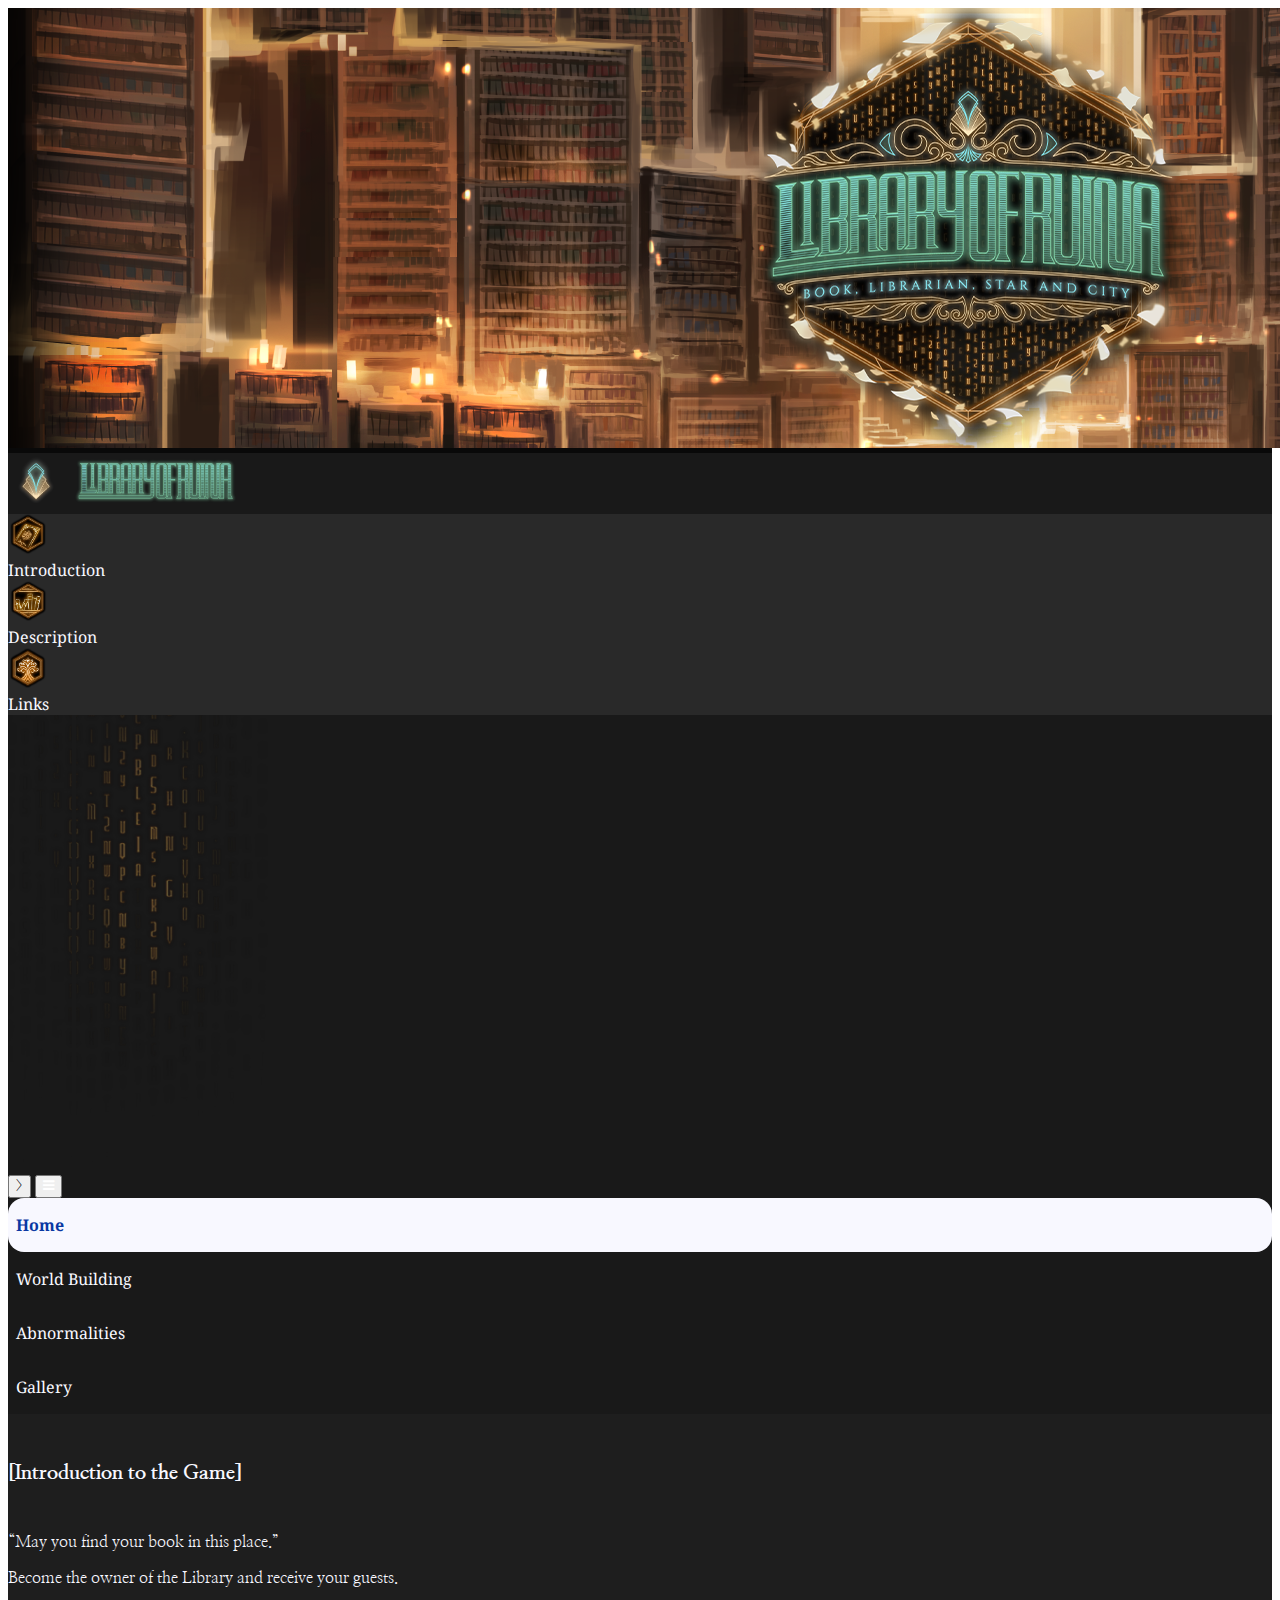
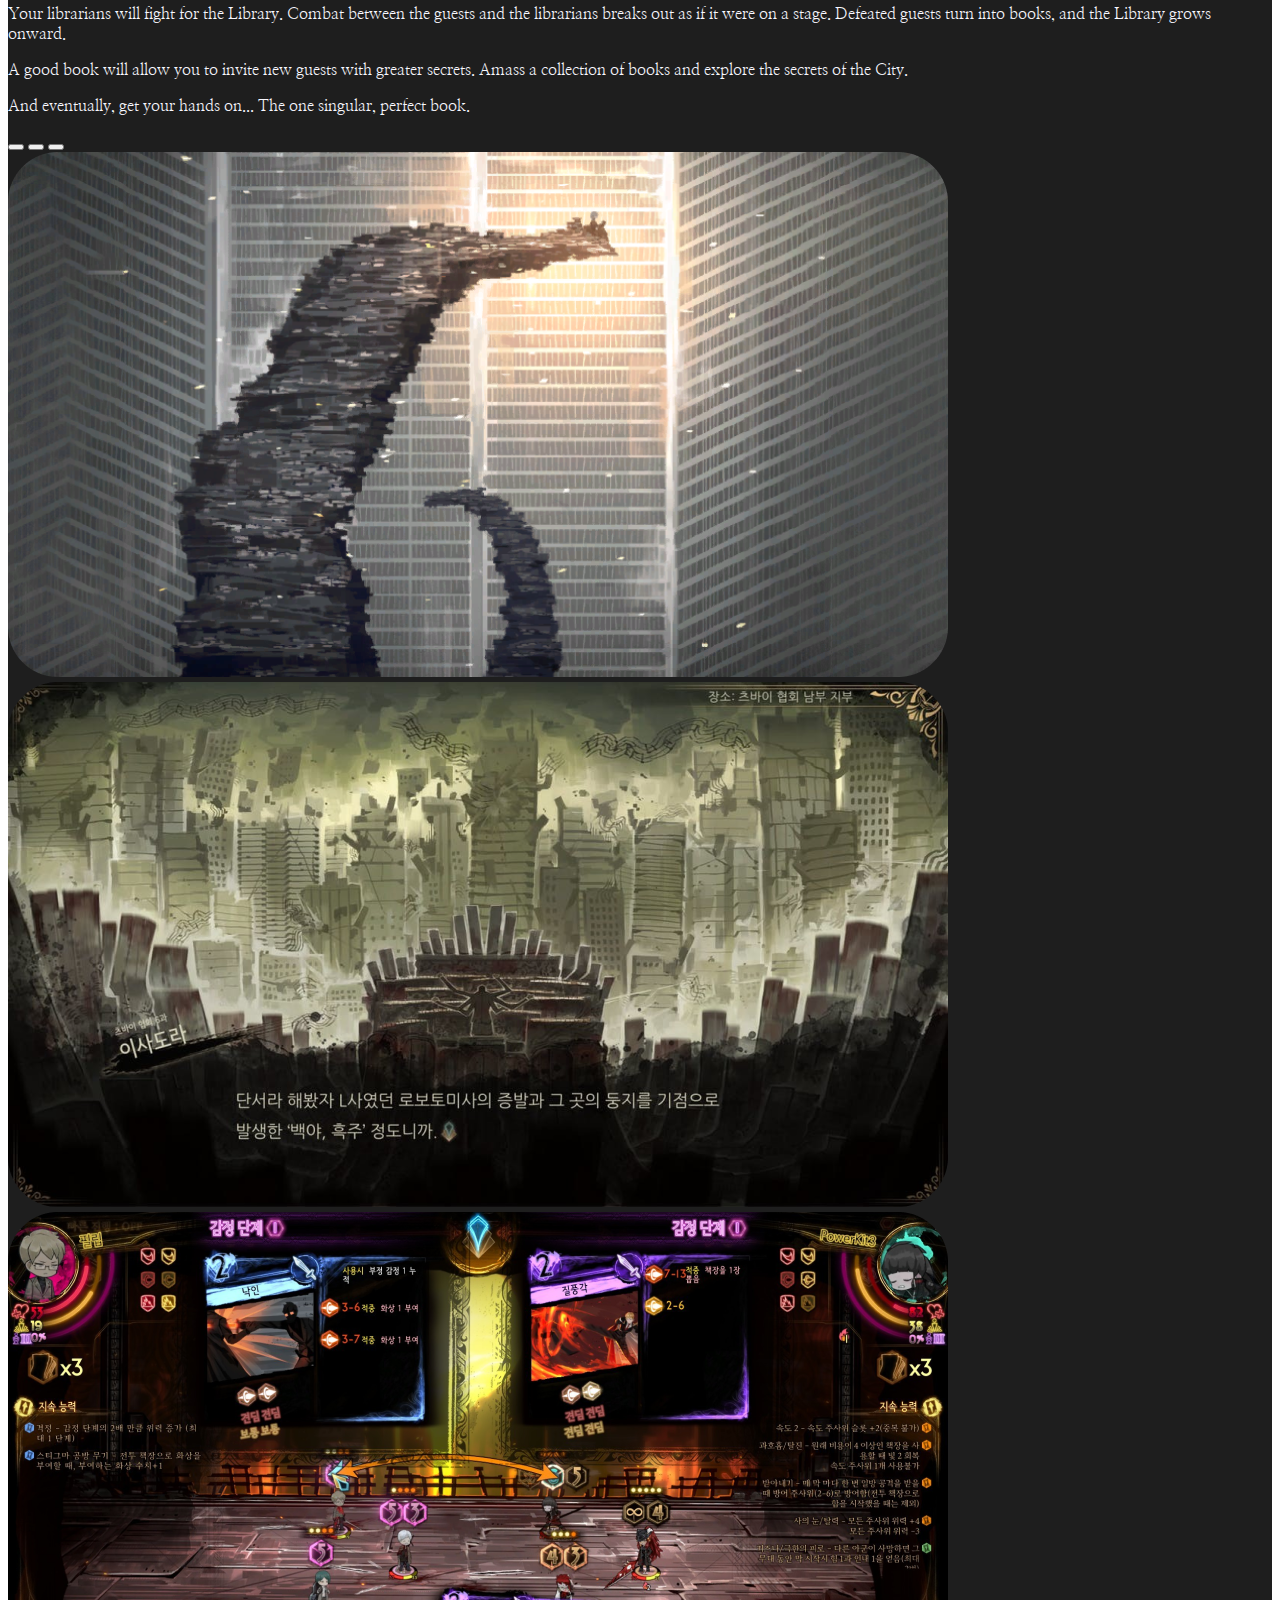
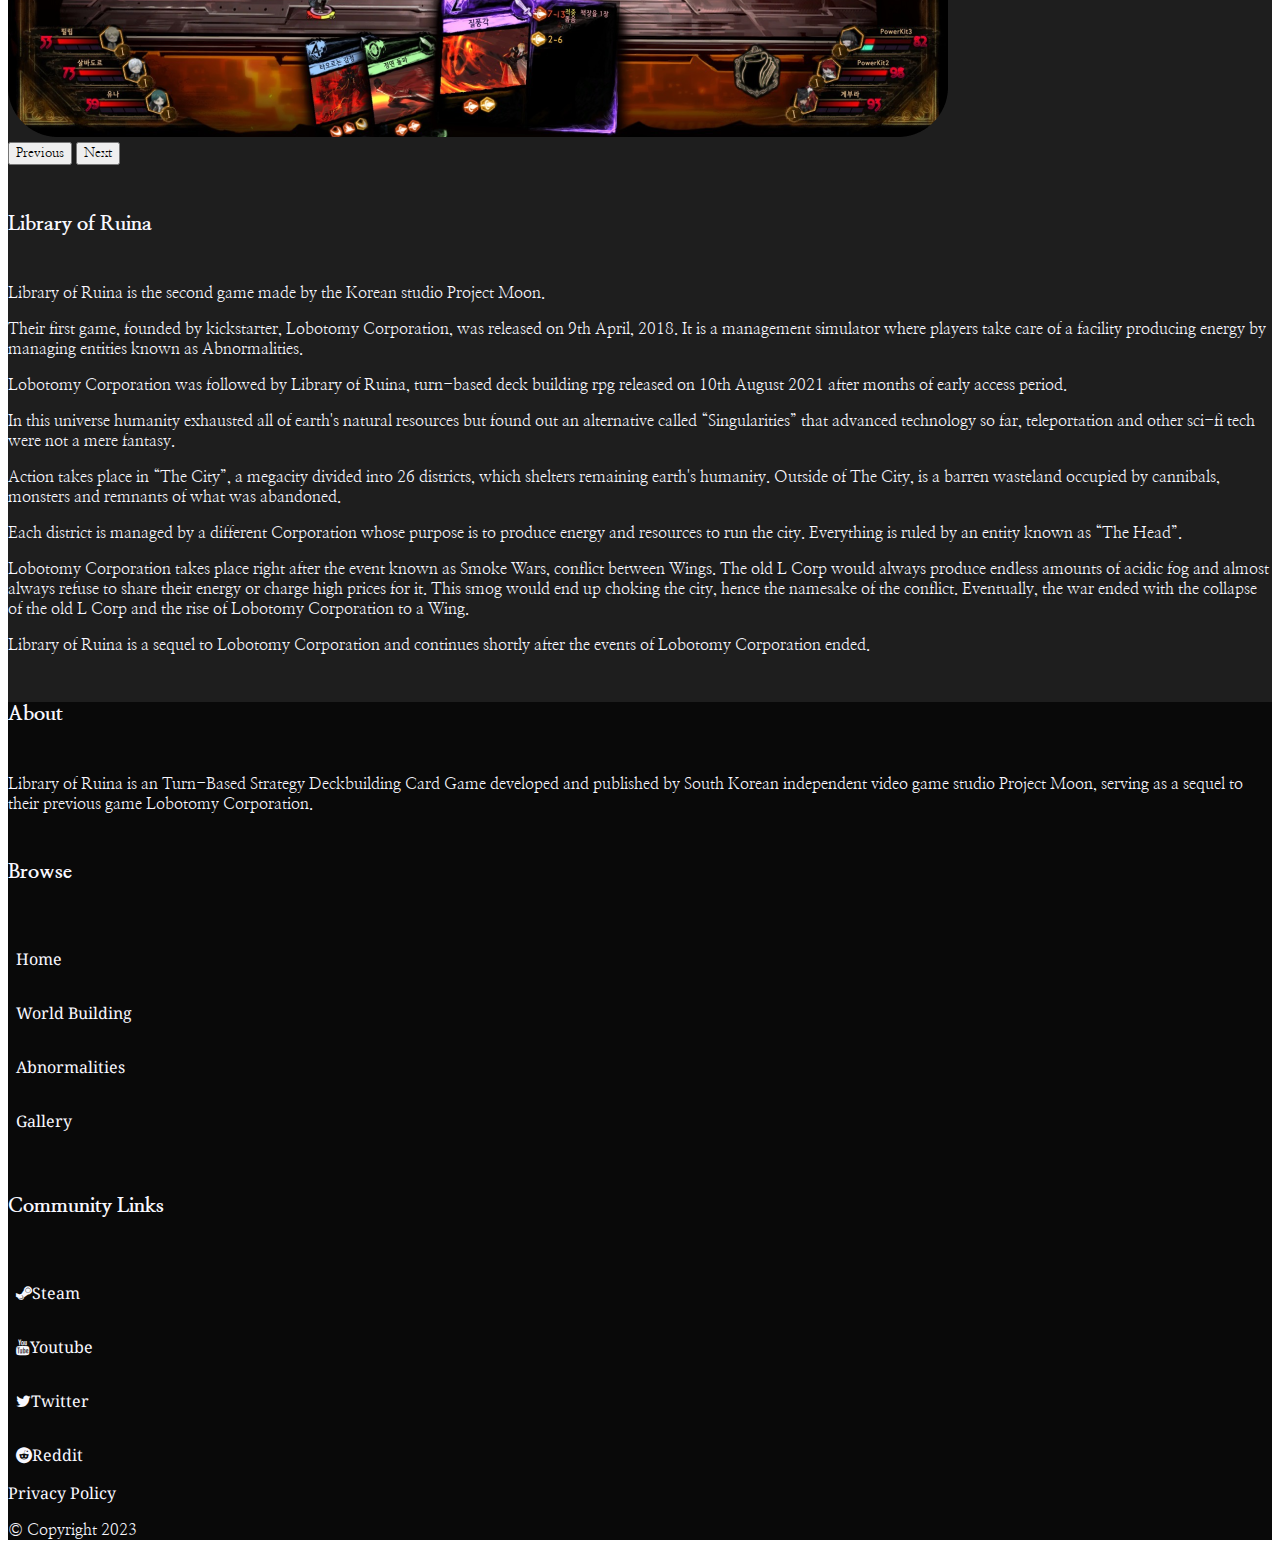
<file: index.html>
<!DOCTYPE html>
<html lang="en">

<head>
    <meta charset="UTF-8">
    <meta http-equiv="X-UA-Compatible" content="IE=edge">
    <meta name="viewport" content="width=device-width, initial-scale=1.0">
    <title>Library of Ruina - Resources</title>
    <link rel="icon" type="image/x-icon" href="/images/favicon.ico">
    <link rel="stylesheet" href="https://cdnjs.cloudflare.com/ajax/libs/font-awesome/4.7.0/css/font-awesome.min.css">
    <link href="https://cdn.jsdelivr.net/npm/bootstrap@5.3.0-alpha3/dist/css/bootstrap.min.css" rel="stylesheet"
        integrity="sha384-KK94CHFLLe+nY2dmCWGMq91rCGa5gtU4mk92HdvYe+M/SXH301p5ILy+dN9+nJOZ" crossorigin="anonymous">
    <link href="style.css" rel="stylesheet">
</head>

<body>
    <!--Header Image-->
    <header id="introduction" class="container-fluid bg-black">
        <img class="img-fluid" src="images/head.png">
    </header>
    <div class="d-flex">
        <!--Sidebar-->
        <nav class="bg-nav">
            <div class="row g-0 bg-nav sticky-top text-center">
                <img class="nav-logo col" src="images/tail.png">
                <img class="nav-logo col-9 collapse collapse-horizontl collapse-sidenav" src="images/logo.png">
            </div>
            <a class="collapse-link side-link" href="#introduction">
                <div class="row g-0 ">
                    <div class="col text-center">
                        <img class="side-img" src="images/intro_icon.png">
                    </div>
                    <div class="col-9 collapse collapse-horizontal align-self-center collapse-sidenav">
                        Introduction
                    </div>
                </div>
            </a>
            <a class="collapse-link side-link" href="#description">
                <div class="row g-0">
                    <div class="col text-center">
                        <img class="side-img" src="images/desc_icon.png">
                    </div>
                    <div class="col-9 collapse collapse-horizontal align-self-center collapse-sidenav">
                        Description
                    </div>
                </div>
            </a>
            <a class="collapse-link side-link" href="#footer">
                <div class="row g-0">
                    <div class="col text-center">
                        <img class="side-img" src="images/link_icon.png">
                    </div>
                    <div class="col-9 collapse collapse-horizontal align-self-center collapse-sidenav">
                        Links
                    </div>
                </div>
            </a>
            <div class="d-flex bg-nav">
                <img id="sidenav-img-1" src="images/sidenav_img_1.png">
                <img class="collapse collapse-horizontal collapse-sidenav" id="sidenav-img-2"
                    src="images/sidenav_img_2.png">
            </div>
        </nav>
        <div class="flex-fill bg-middle">
            <!--Navbar-->
            <nav class="navbar navbar-expand-md sticky-top bg-nav">
                <div class="container-fluid">
                    <button class="btn btn-light pill" type="button" data-bs-toggle="collapse"
                        data-bs-target=".collapse-sidenav" aria-expanded="false">
                        >
                    </button>
                    <button class="navbar-toggler" type="button" data-bs-toggle="collapse" data-bs-target="#topnavbar"
                        aria-controls="topnavbar" aria-expanded="false" aria-label="Toggle navigation">
                        <i class="fa fa-bars nav-icon"></i>
                    </button>
                    <div class="collapse navbar-collapse justify-content-end" id="topnavbar">
                        <a class="nav-link round-link active" aria-current="home" href="index.html">Home</a>
                        <a class="nav-link round-link" href="wb.html">World Building</a>
                        <a class="nav-link round-link" href="abnormalities.html">Abnormalities</a>
                        <a class="nav-link round-link" href="gallery.html">Gallery</a>
                    </div>
                </div>
            </nav>
            <main class="container mx-auto row g-0 p-3 pt-4">
                <!--Introduction-->
                <section class="col-12 row g-0">
                    <div class="col pe-3 pb-3">
                        <h6 class="text-center">[Introduction to the Game]</h6>
                        <p>
                            “May you find your book in this place.”
                        </p>
                        <p>
                            Become the owner of the Library and receive your guests.
                        </p>
                        <p>
                            Your librarians will fight for the Library. Combat between the guests and the librarians
                            breaks
                            out as if it were on a stage. Defeated guests turn into books, and the Library grows onward.
                        </p>
                        <p>
                            A good book will allow you to invite new guests with greater secrets. Amass a collection of
                            books
                            and explore the secrets of the City.
                        </p>
                        <p>
                            And eventually, get your hands on... The one singular, perfect book.
                        </p>
                    </div>
                    <!--Carousel-->
                    <div id="carouselautoplaying" class="col-lg pb-3 carousel slide align-self-start"
                        data-bs-ride="carousel">
                        <div class="carousel-indicators">
                            <button type="button" data-bs-target="#carouselautoplaying" data-bs-slide-to="0"
                                class="active" aria-current="true" aria-label="Slide 1"></button>
                            <button type="button" data-bs-target="#carouselautoplaying" data-bs-slide-to="1"
                                aria-label="Slide 2"></button>
                            <button type="button" data-bs-target="#carouselautoplaying" data-bs-slide-to="2"
                                aria-label="Slide 3"></button>
                        </div>
                        <div class="carousel-inner">
                            <div class="carousel-item active">
                                <img src="images/carousel_1.png" class="img-fluid d-block" alt="...">
                            </div>
                            <div class="carousel-item">
                                <img src="images/carousel_2.png" class="img-fluid d-block" alt="...">
                            </div>
                            <div class="carousel-item">
                                <img src="images/carousel_3.png" class="img-fluid d-block" alt="...">
                            </div>
                        </div>
                        <button class="carousel-control-prev" type="button" data-bs-target="#carouselautoplaying"
                            data-bs-slide="prev">
                            <span class="carousel-control-prev-icon" aria-hidden="true"></span>
                            <span class="visually-hidden">Previous</span>
                        </button>
                        <button class="carousel-control-next" type="button" data-bs-target="#carouselautoplaying"
                            data-bs-slide="next">
                            <span class="carousel-control-next-icon" aria-hidden="true"></span>
                            <span class="visually-hidden">Next</span>
                        </button>
                    </div>
                </section>
                <!--About Section-->
                <section id="description" class="col-12 p-3">
                    <h6 class="text-center">Library of Ruina</h6>
                    <p>
                        Library of Ruina is the second game made by the Korean studio Project Moon.
                    </p>
                    <p>
                        Their first game, founded by kickstarter, Lobotomy Corporation, was released on 9th April, 2018.
                        It is a management simulator where players take care of a facility producing energy by managing
                        entities known as Abnormalities.
                    </p>
                    <p>
                        Lobotomy Corporation was followed by Library of Ruina, turn-based deck building rpg released on
                        10th August 2021 after months of early access period.
                    </p>
                    <p>
                        In this universe humanity exhausted all of earth's natural resources but found out an
                        alternative called “Singularities” that advanced technology so far, teleportation and other
                        sci-fi tech were not a mere fantasy.
                    </p>
                    <p>
                        Action takes place in “The City”, a megacity divided into 26 districts, which shelters remaining
                        earth's humanity. Outside of The City, is a barren wasteland occupied by cannibals, monsters and
                        remnants of what was abandoned.
                    </p>
                    <p>
                        Each district is managed by a different Corporation whose purpose is to produce energy and
                        resources to run the city. Everything is ruled by an entity known as “The Head”.
                    </p>
                    <p>
                        Lobotomy Corporation takes place right after the event known as Smoke Wars, conflict between
                        Wings. The old L Corp would always produce endless amounts of acidic fog and almost always
                        refuse to share their energy or charge high prices for it. This smog would end up choking the
                        city, hence the namesake of the conflict. Eventually, the war ended with the collapse of the old
                        L Corp and the rise of Lobotomy Corporation to a Wing.
                    </p>
                    <p>
                        Library of Ruina is a sequel to Lobotomy Corporation and continues shortly after the events of
                        Lobotomy Corporation ended.
                    </p>
                </section>
            </main>
            <!--Footer-->
            <footer id="footer" class="row g-0 bg-black justify-content-evenly ps-5 pt-4 pb-2 pe-4">
                <div class="col-md-6">
                    <h6>About</h6>
                    <p class="pe-5">
                        Library of Ruina is an Turn-Based Strategy Deckbuilding Card Game developed and published by
                        South Korean independent video game studio Project Moon, serving as a sequel to their previous
                        game Lobotomy Corporation.
                    </p>
                </div>
                <div class="col-sm">
                    <h6>Browse</h6>
                    <nav class="nav flex-column">
                        <a class="nav-link round-link" href="index.html">Home</a>
                        <a class="nav-link round-link" href="wb.html">World Building</a>
                        <a class="nav-link round-link" href="abnormalities.html">Abnormalities</a>
                        <a class="nav-link round-link" href="gallery.html">Gallery</a>
                    </nav>
                </div>
                <div class="col-sm">
                    <h6>Community Links</h6>
                    <nav class="nav flex-column">
                        <a class="nav-link round-link" href="https://store.steampowered.com/app/1256670/Library_Of_Ruina/"><i
                                class="fa fa-steam pe-2"></i>Steam</a>
                        <a class="nav-link round-link" href="https://www.youtube.com/@ProjectMoonOfficial"><i
                                class="fa fa-youtube pe-2"></i>Youtube</a>
                        <a class="nav-link round-link" href="https://twitter.com/projmoonstudio"><i
                                class="fa fa-twitter pe-2"></i>Twitter</a>
                        <a class="nav-link round-link" href="https://www.reddit.com/r/libraryofruina/"><i
                                class="fa fa-reddit pe-2"></i>Reddit</a>
                    </nav>
                </div>
                <div class="col-12 d-flex justify-content-between">
                    <a id="privacy-policy" href="#">Privacy Policy</a>
                    <p>© Copyright 2023</p>
                </div>
            </footer>
        </div>
    </div>
    <script src="https://cdn.jsdelivr.net/npm/bootstrap@5.3.0-alpha3/dist/js/bootstrap.bundle.min.js"
        integrity="sha384-ENjdO4Dr2bkBIFxQpeoTz1HIcje39Wm4jDKdf19U8gI4ddQ3GYNS7NTKfAdVQSZe"
        crossorigin="anonymous"></script>
</body>

</html>
</file>
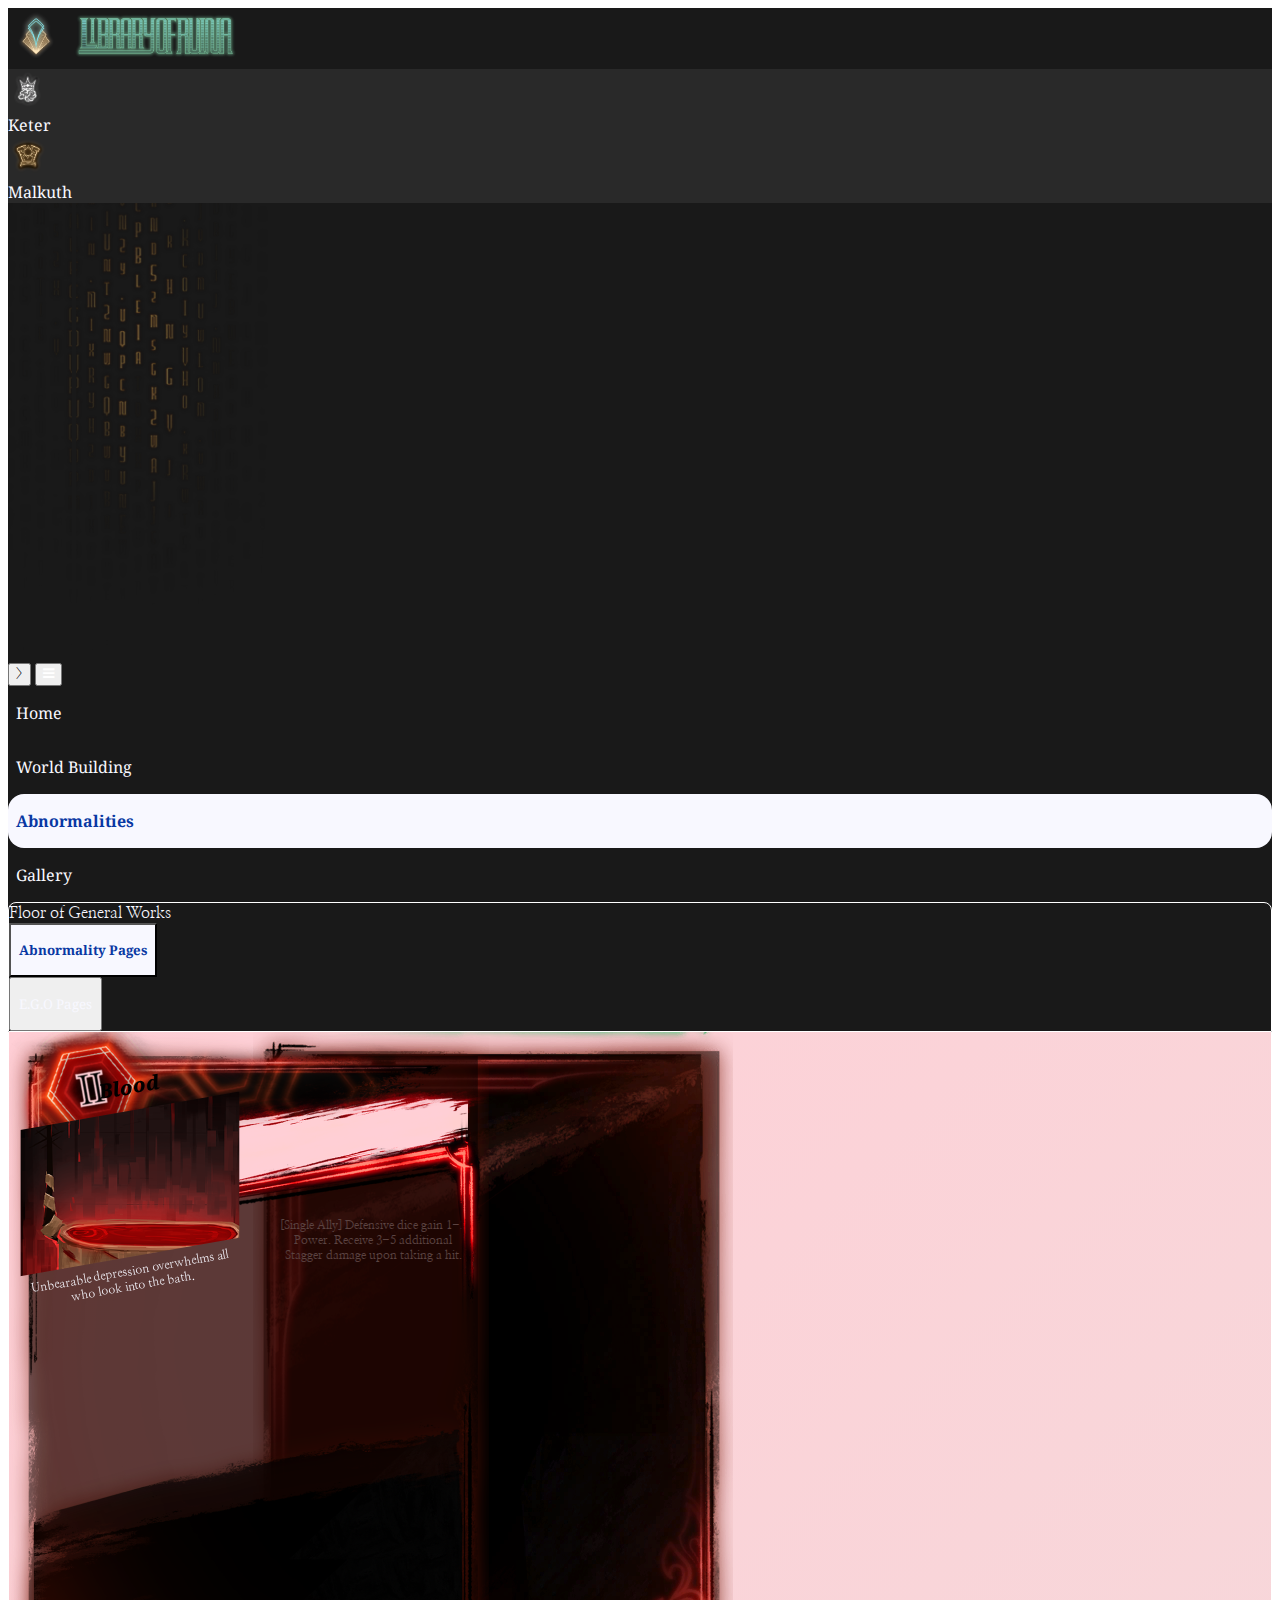
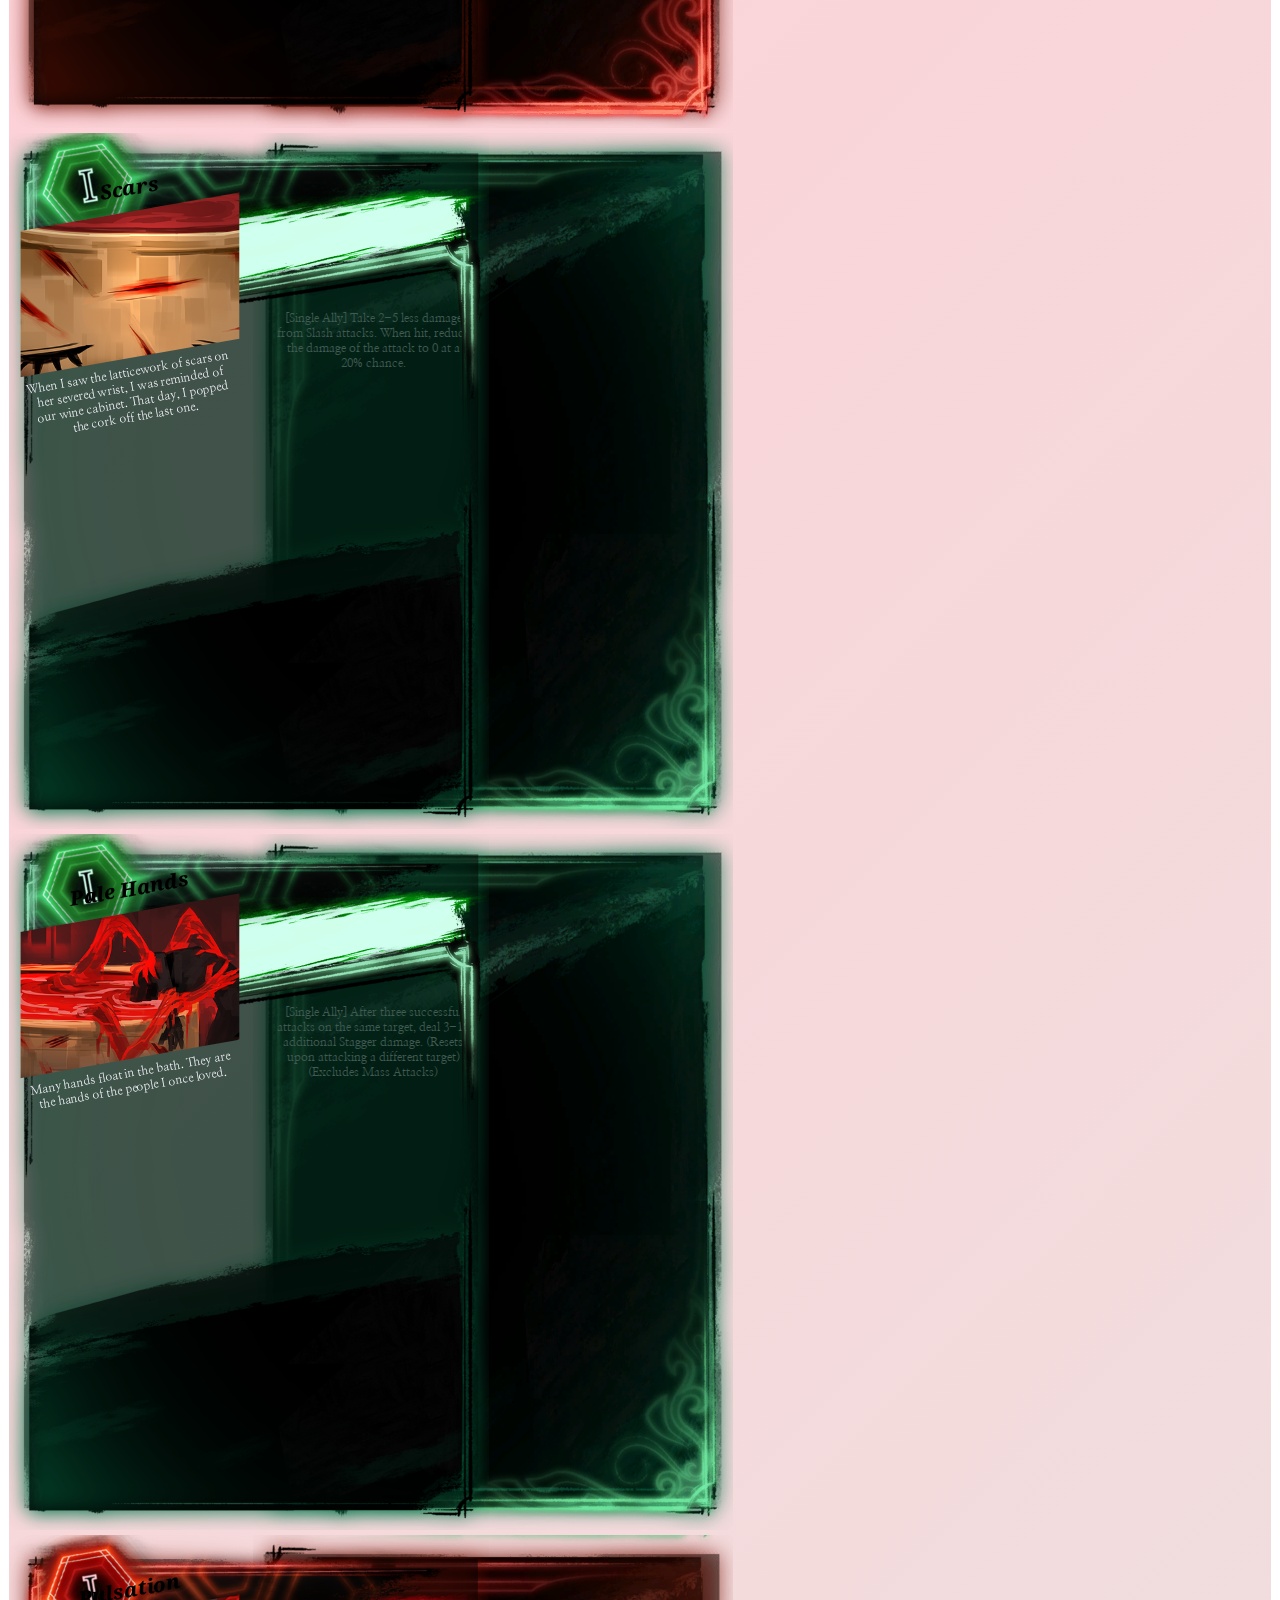
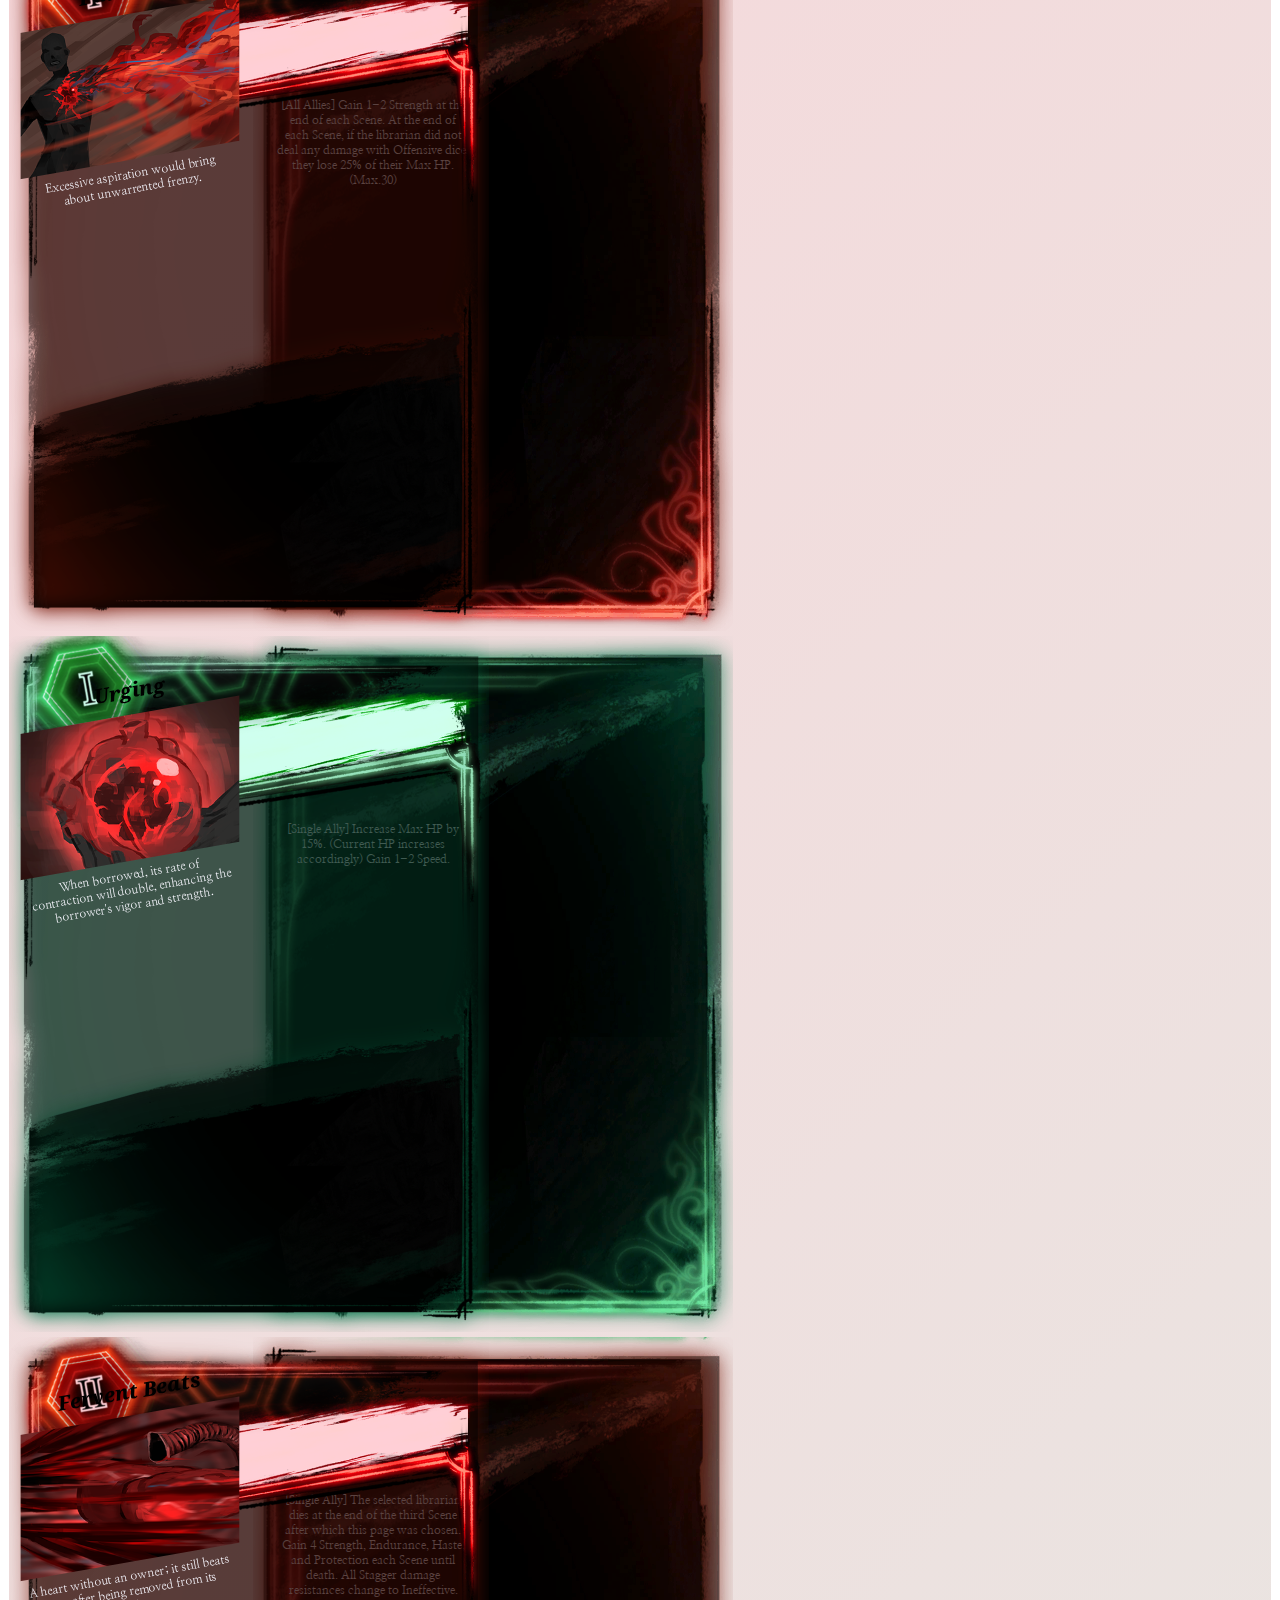
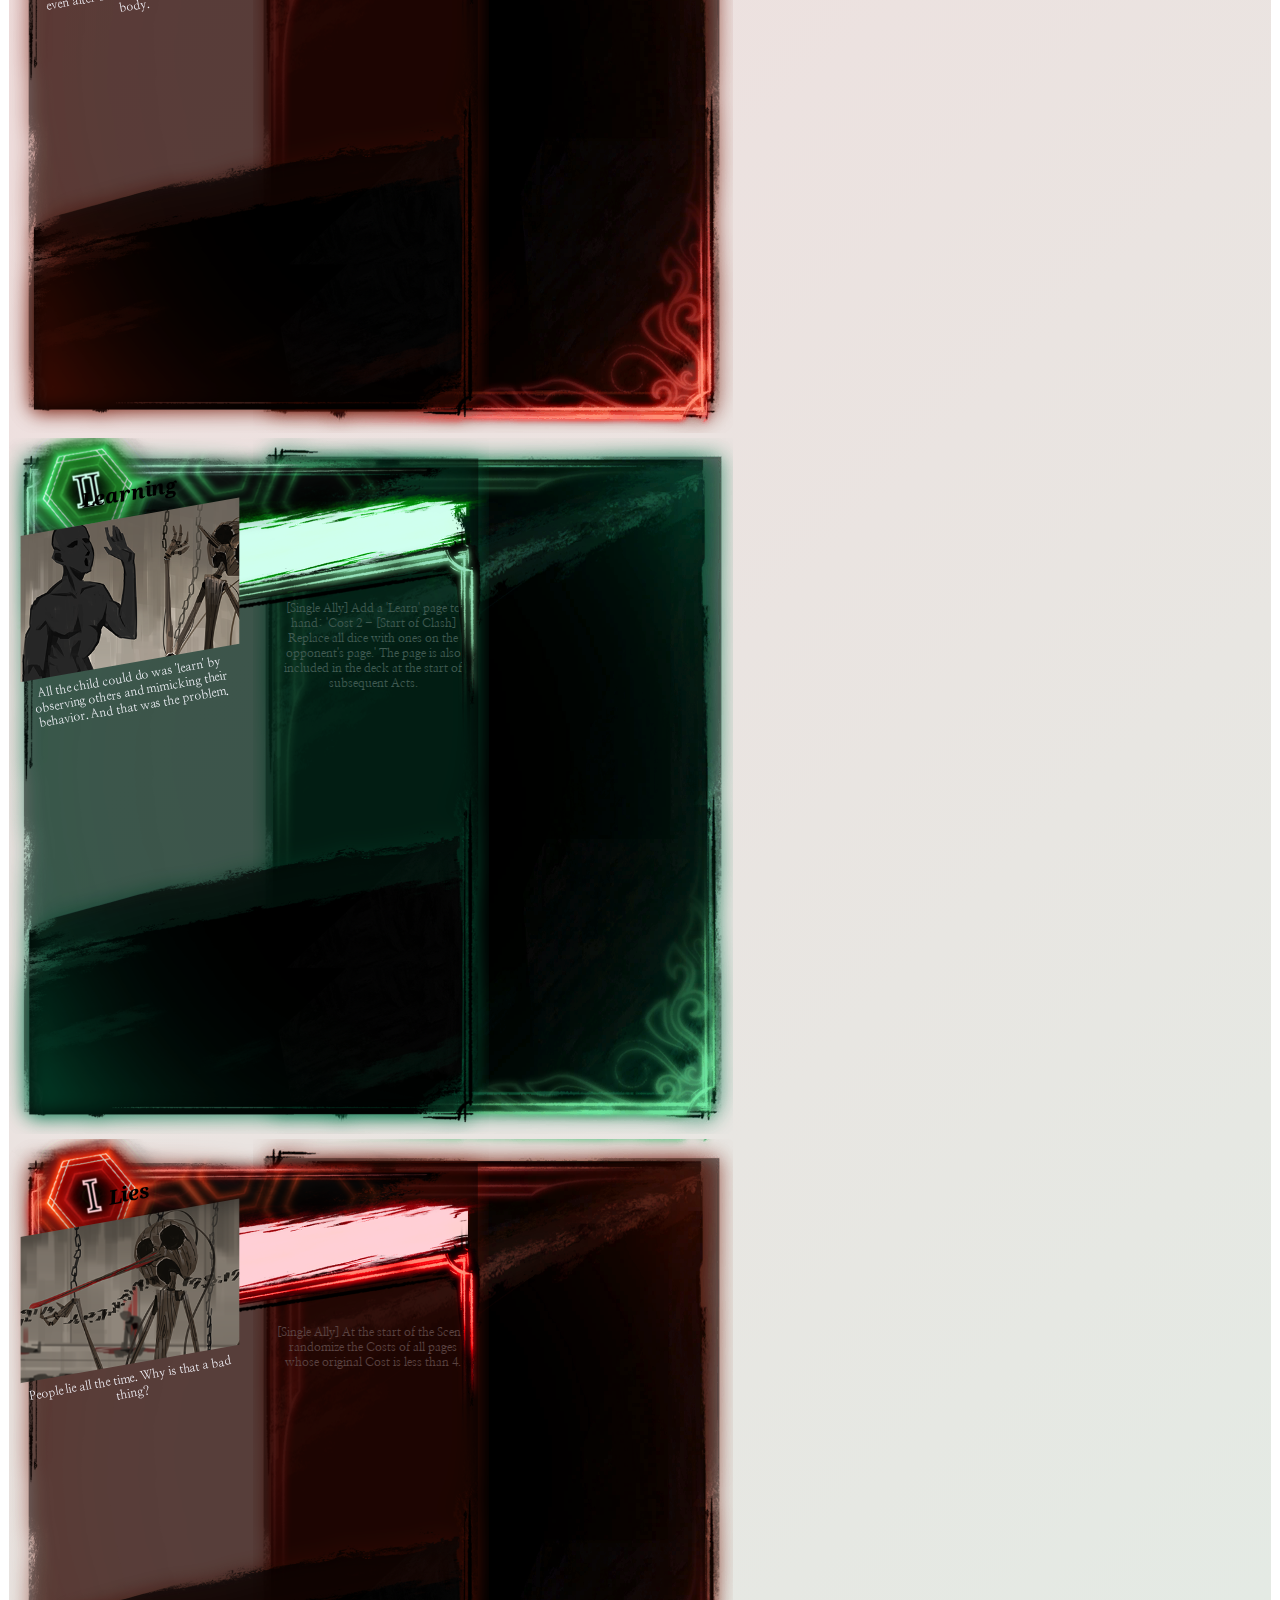
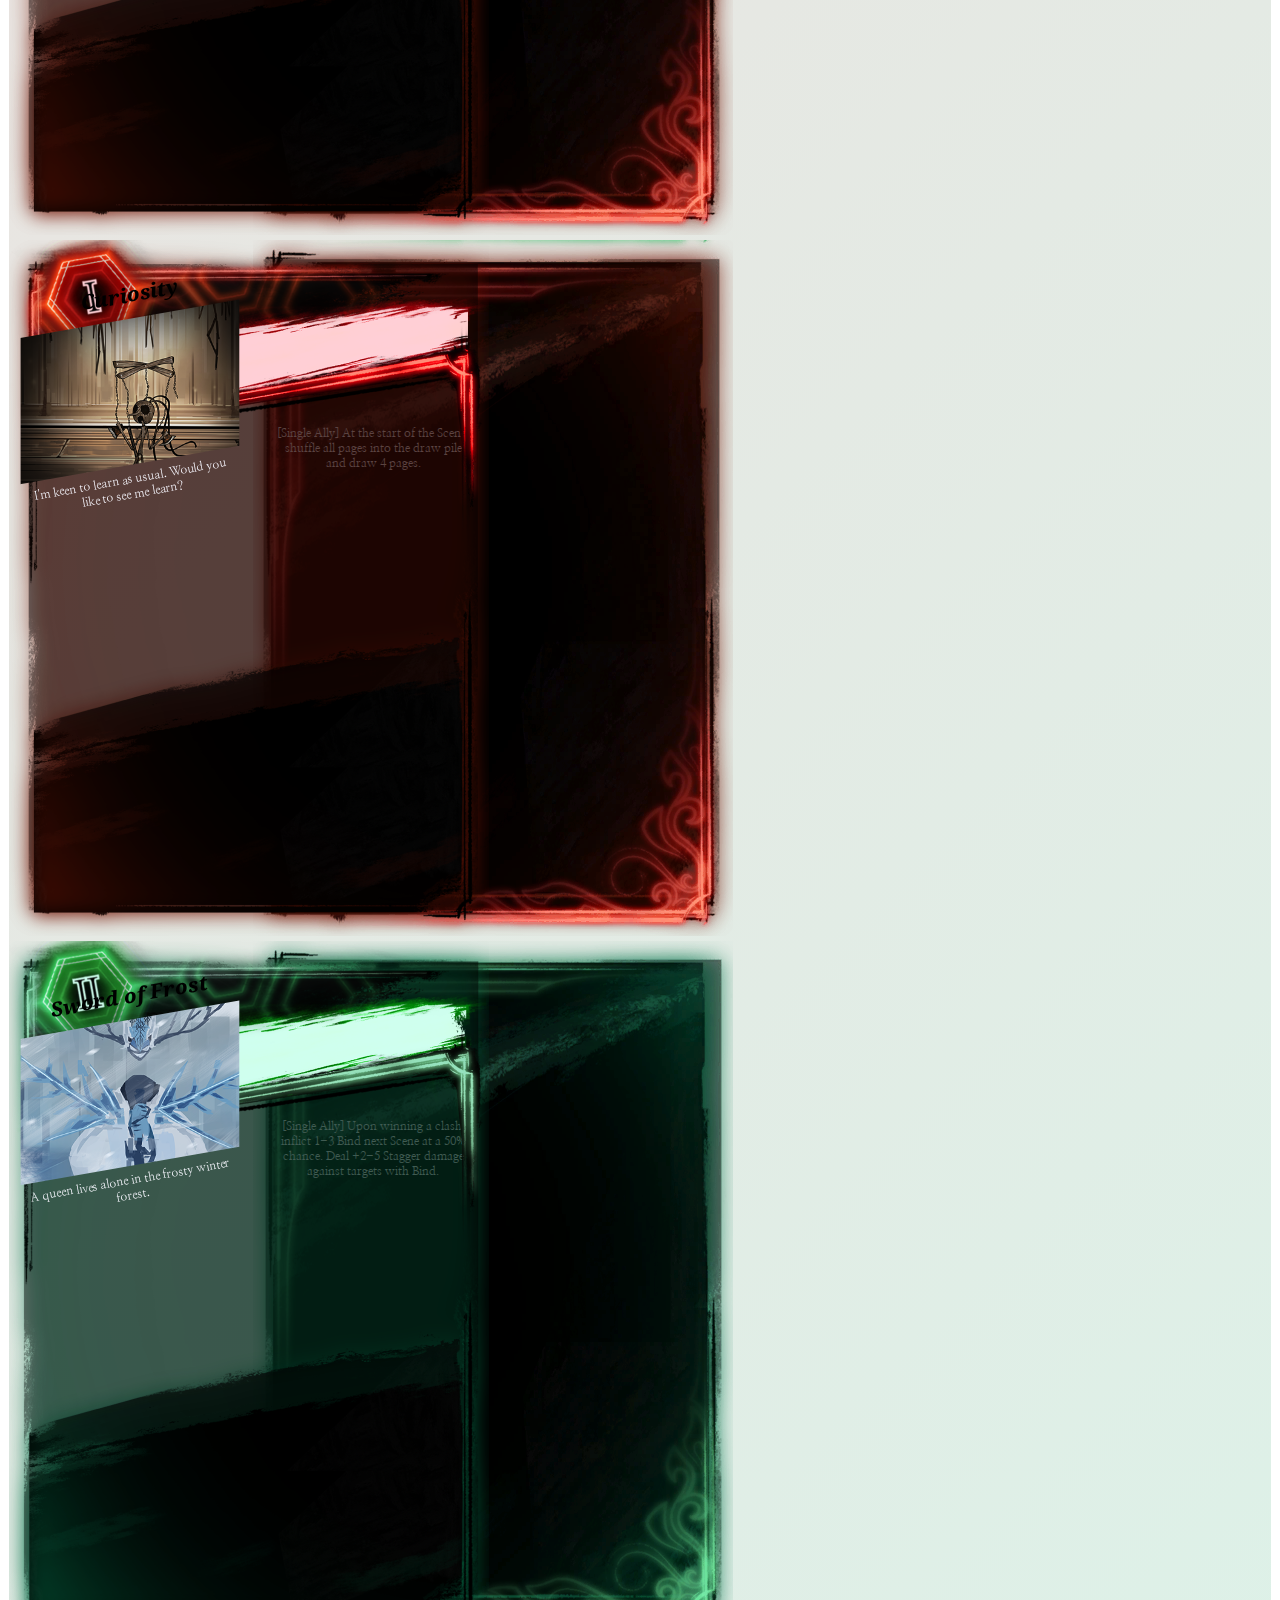
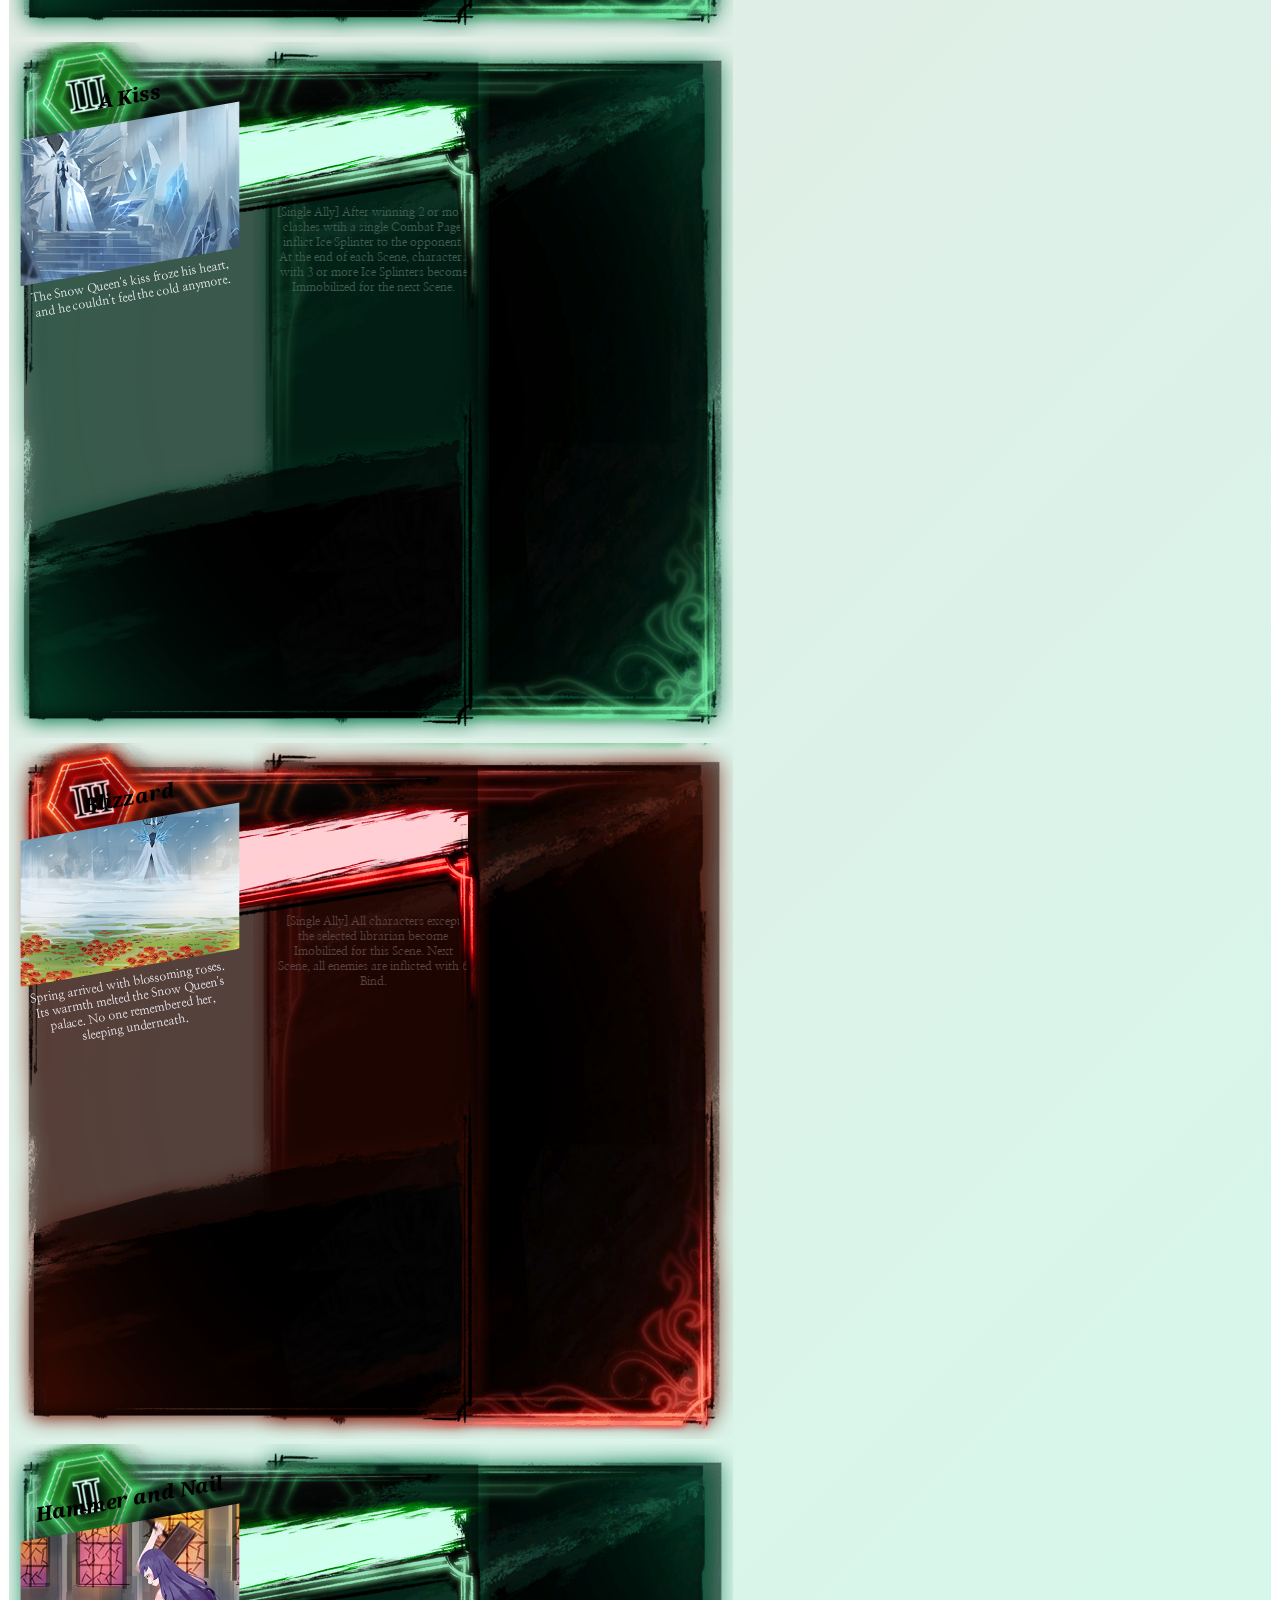
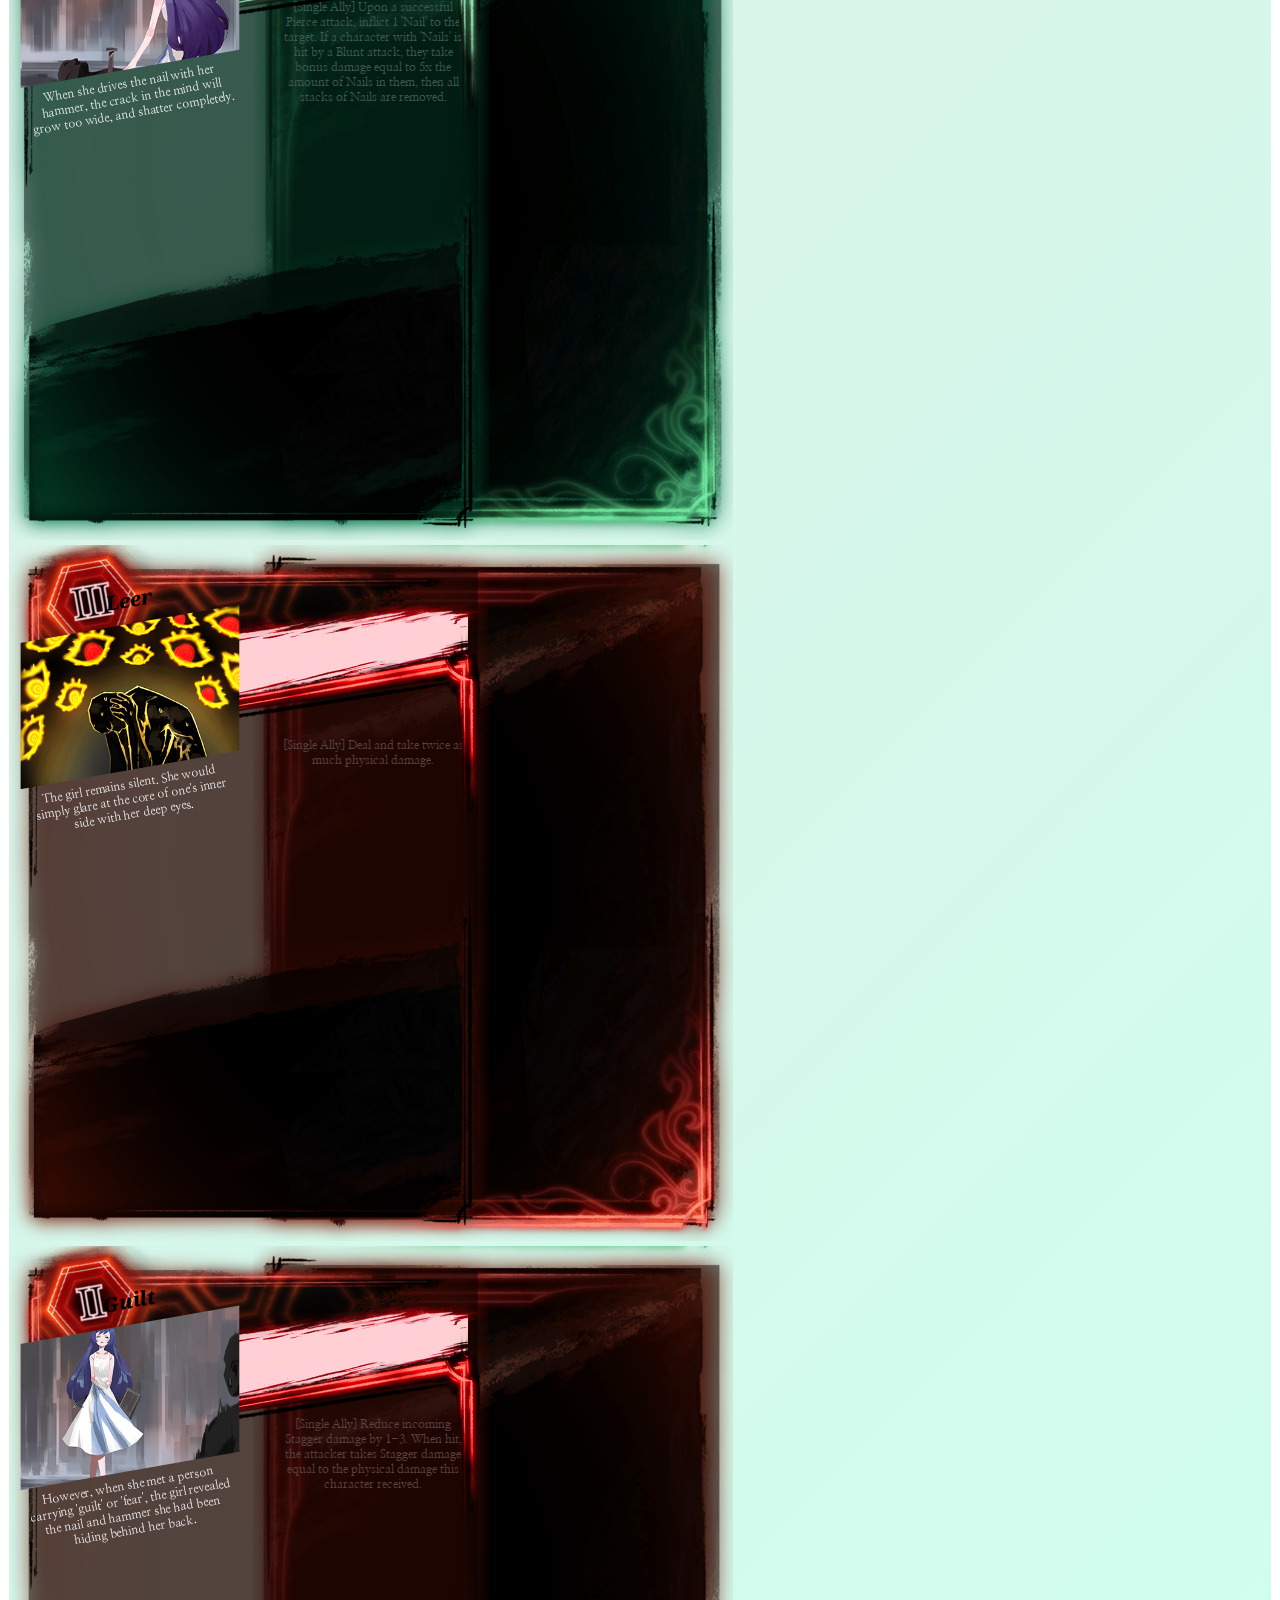
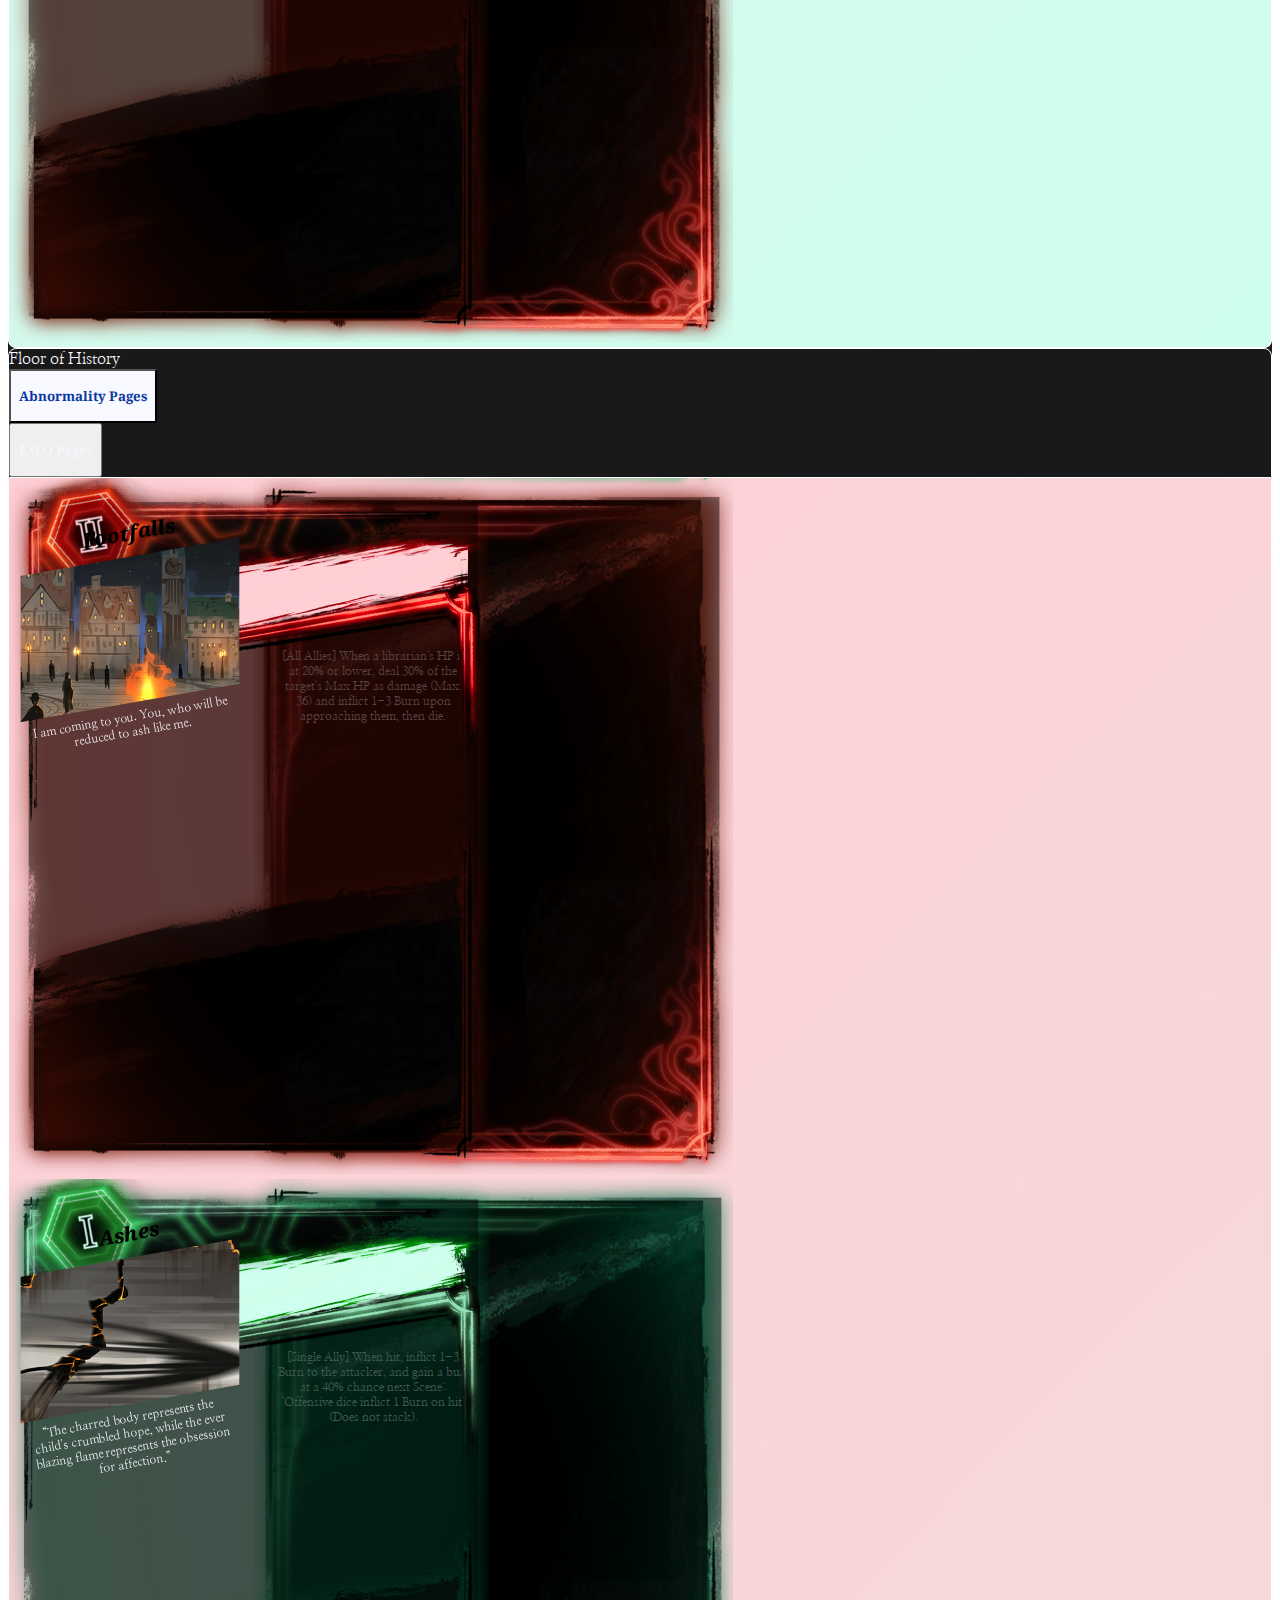
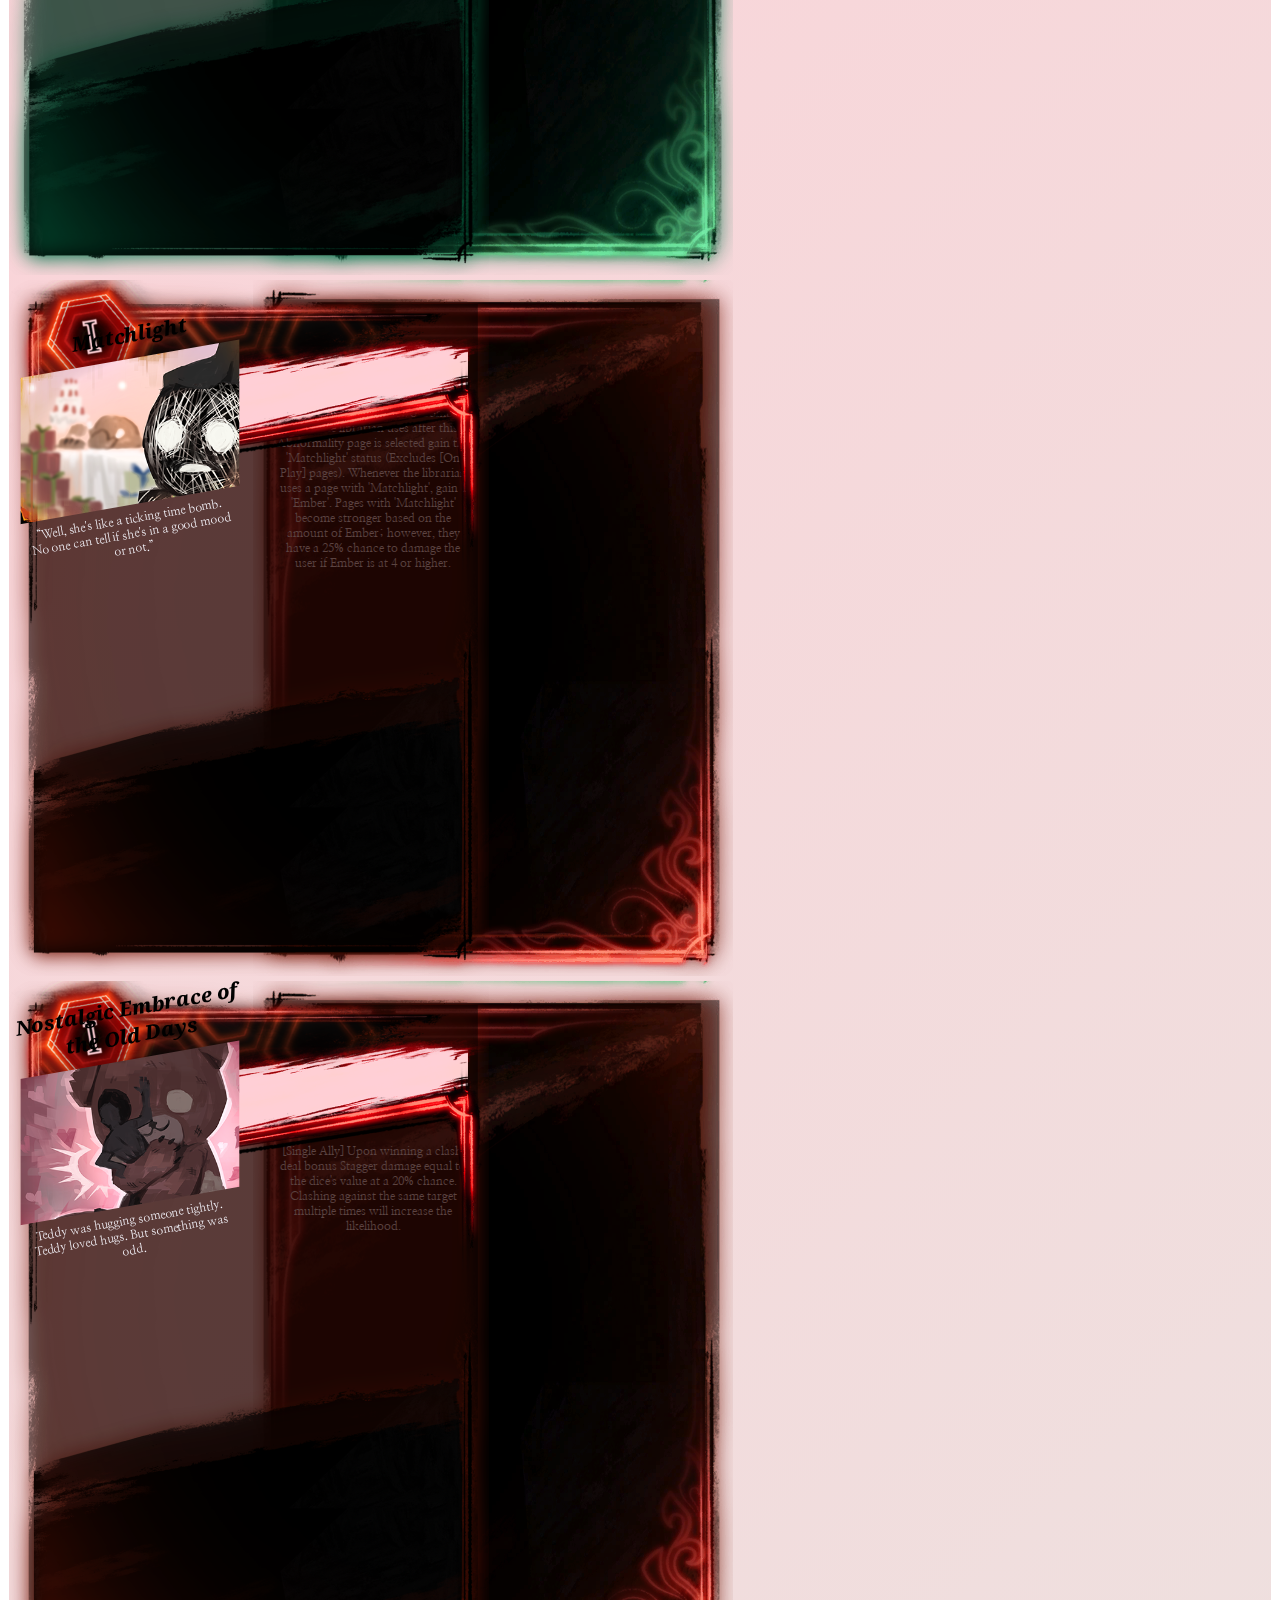
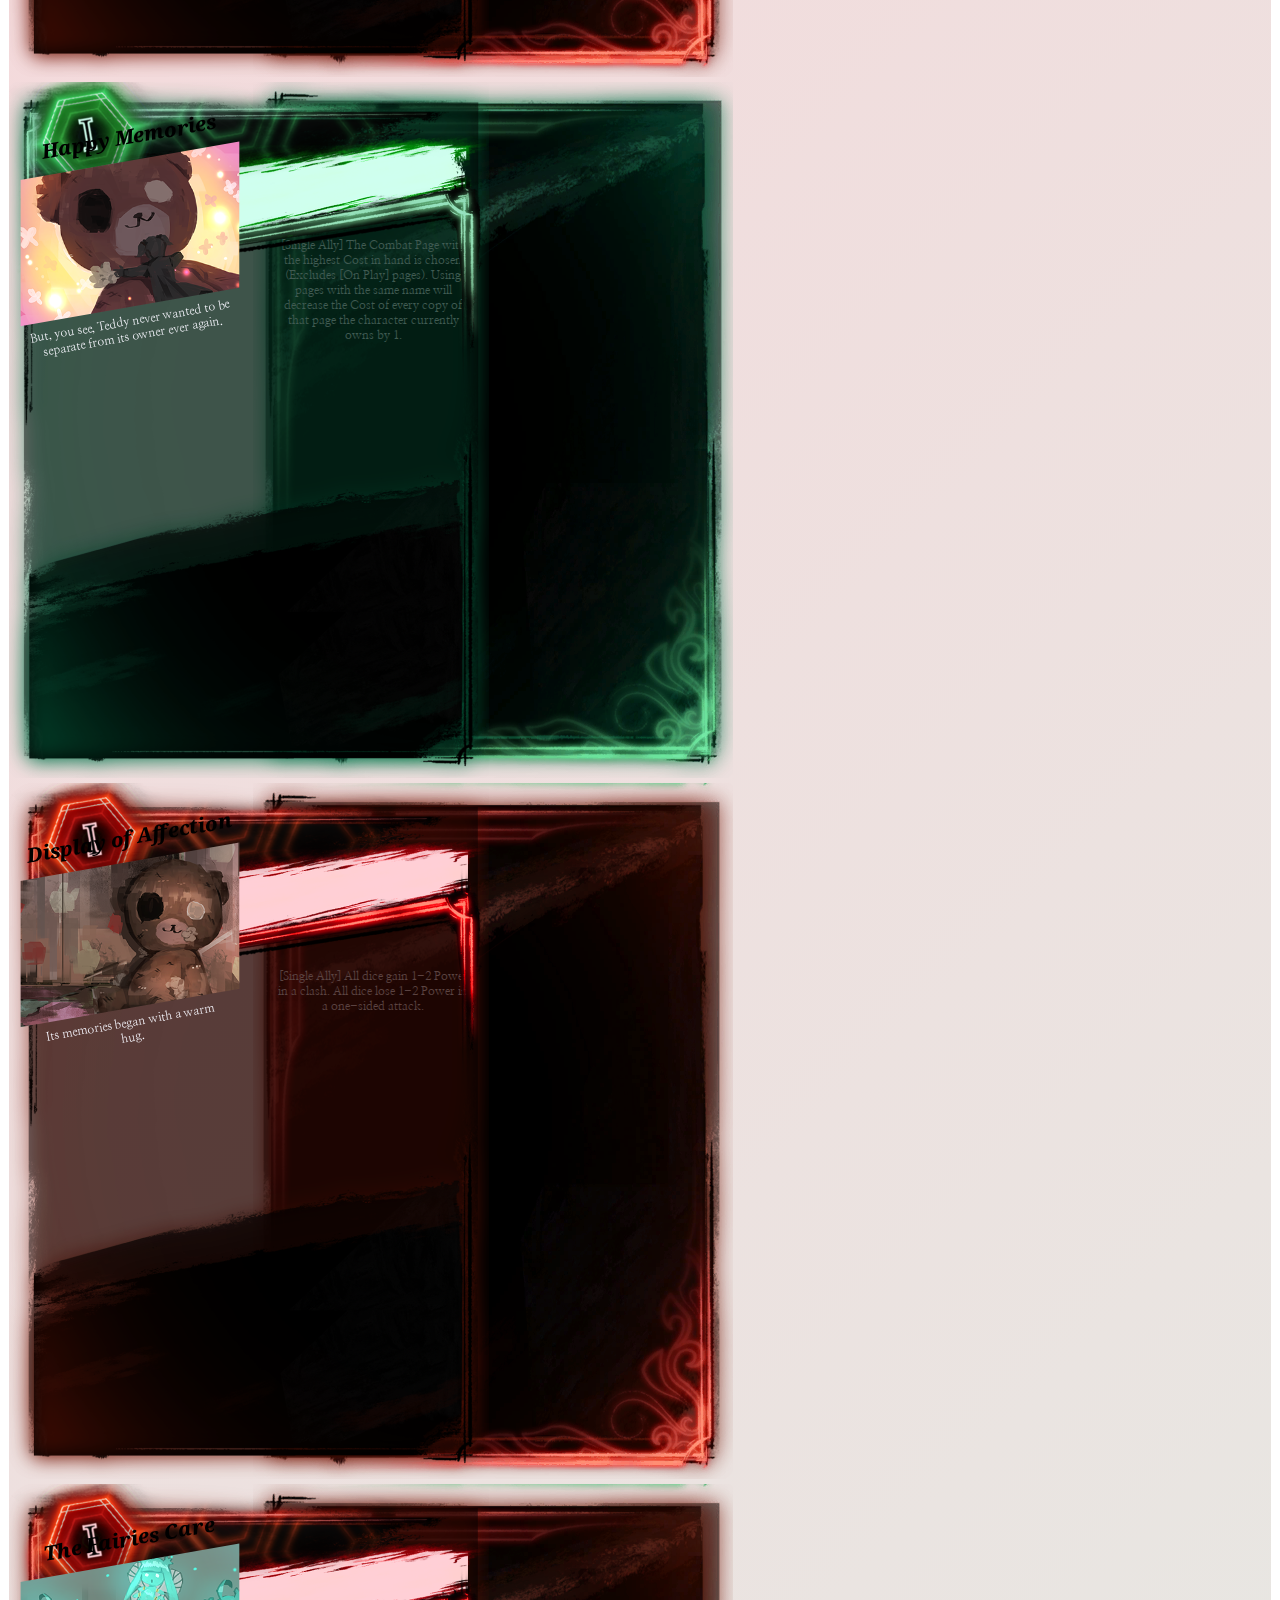
<file: abnormalities.html>
<!DOCTYPE html>
<html lang="en">

<head>
    <meta charset="UTF-8">
    <meta http-equiv="X-UA-Compatible" content="IE=edge">
    <meta name="viewport" content="width=device-width, initial-scale=1.0">
    <title>Library of Ruina - Abnormalities</title>
    <link rel="icon" type="image/x-icon" href="/images/favicon.ico">
    <link rel="stylesheet" href="https://cdnjs.cloudflare.com/ajax/libs/font-awesome/4.7.0/css/font-awesome.min.css">
    <link href="https://cdn.jsdelivr.net/npm/bootstrap@5.3.0-alpha3/dist/css/bootstrap.min.css" rel="stylesheet"
        integrity="sha384-KK94CHFLLe+nY2dmCWGMq91rCGa5gtU4mk92HdvYe+M/SXH301p5ILy+dN9+nJOZ" crossorigin="anonymous">
    <link href="style.css" rel="stylesheet">
</head>

<body>
    <div class="d-flex">
        <!--Sidebar-->
        <nav class="bg-nav">
            <div class="row g-0 bg-nav sticky-top text-center">
                <img class="nav-logo col" src="images/tail.png">
                <img class="nav-logo col-9 collapse collapse-horizontl collapse-sidenav" src="images/logo.png">
            </div>
            <a class="collapse-link side-link" href="#keter">
                <div class="row g-0 ">
                    <div class="col text-center">
                        <img class="side-img" src="images/floor_of_general_works.png">
                    </div>
                    <div class="col-9 collapse collapse-horizontal align-self-center collapse-sidenav">
                        Keter
                    </div>
                </div>
            </a>
            <a class="collapse-link side-link" href="#malkuth">
                <div class="row g-0">
                    <div class="col text-center">
                        <img class="side-img" src="images/floor_of_history.png">
                    </div>
                    <div class="col-9 collapse collapse-horizontal align-self-center collapse-sidenav">
                        Malkuth
                    </div>
                </div>
            </a>
            <div class="d-flex bg-nav">
                <img id="sidenav-img-1" src="images/sidenav_img_1.png">
                <img class="collapse collapse-horizontal collapse-sidenav" id="sidenav-img-2"
                    src="images/sidenav_img_2.png">
            </div>
        </nav>
        <div class="flex-fill bg-middle">
            <!--Navbar-->
            <nav class="navbar navbar-expand-md sticky-top bg-nav">
                <div class="container-fluid">
                    <button class="btn btn-light pill" type="button" data-bs-toggle="collapse"
                        data-bs-target=".collapse-sidenav" aria-expanded="false">
                        >
                    </button>
                    <button class="navbar-toggler" type="button" data-bs-toggle="collapse" data-bs-target="#topnavbar"
                        aria-controls="topnavbar" aria-expanded="false" aria-label="Toggle navigation">
                        <i class="fa fa-bars nav-icon"></i>
                    </button>
                    <div class="collapse navbar-collapse justify-content-end" id="topnavbar">
                        <a class="nav-link round-link" href="index.html">Home</a>
                        <a class="nav-link round-link" href="wb.html">World Building</a>
                        <a class="nav-link round-link active" aria-current="abnormality"
                            href="abnormalities.html">Abnormalities</a>
                        <a class="nav-link round-link" href="gallery.html">Gallery</a>
                    </div>
                </div>
            </nav>
            <main class="container mx-auto row g-0 p-3 pt-4">
                <!--Content-->
                <div id="keter" class="row g-0 pt-5 justify-content-center">
                    <div class="floor-nav col-10 nav nav-tabs justify-content-between" id="gw-tab" role="tablist">
                        <span class="text-center align-self-center ps-3">Floor of General Works</span>
                        <button class="nav-link active ms-auto" id="nav-ab-tab" data-bs-toggle="tab"
                            data-bs-target="#ab-tab" type="button" role="tab" aria-controls="nav-ab"
                            aria-selected="true">Abnormality Pages</button>
                        <button class="nav-link" id="nav-ego-tab" data-bs-toggle="tab" data-bs-target="#ego-tab"
                            type="button" role="tab" aria-controls="nav-ego" aria-selected="false">E.G.O Pages</button>
                    </div>
                    <div class="floor-tab col-10 tab-pane fade show active" id="ab-tab" role="tabpanel"
                        aria-labelledby="ab-tab" tabindex="0">
                        <!--Bloodbath-->
                        <div id="blood-bath" class="d-flex flex-wrap justify-content-evenly">
                            <!--Blood-->
                            <div id="blood" class="d-flex flex-wrap justify-content-center">
                                <div class="ab-card-left">
                                    <a class="ab-link stretched-link" data-bs-toggle="collapse"
                                        data-bs-target="#bld-right" aria-expanded="false">
                                        <img class="img-fluid" src="images/abnormalities/negative_left_2.png">
                                    </a>
                                    <h6 class="ab-title">Blood</h6>
                                    <div class="ab-overflow-img">
                                        <img class="ab-img"
                                            src="images/abnormalities/abnormality_pages/floor_of_general_works/bloodbath/blood.png">
                                    </div>
                                    <div class="ab-overflow-text">
                                        <p class="ab-text-left">Unbearable depression overwhelms all who look into the
                                            bath.</p>
                                    </div>
                                </div>
                                <div id="bld-right" class="ab-card-right collapse collapse-horizontal">
                                    <img class="img-fluid ab-frame" src="images/abnormalities/negative_right.png">
                                    <p class="ab-text-right">[Single Ally] Defensive dice gain 1-2 Power. Receive 3-5
                                        additional Stagger damage upon taking a hit.</p>
                                </div>
                            </div>
                            <!--Scars-->
                            <div id="scars" class="d-flex flex-wrap justify-content-center">
                                <div class="ab-card-left">
                                    <a class="ab-link stretched-link" data-bs-toggle="collapse"
                                        data-bs-target="#scr-right" aria-expanded="false">
                                        <img class="img-fluid" src="images/abnormalities/positive_left_1.png">
                                    </a>
                                    <h6 class="ab-title">Scars</h6>
                                    <div class="ab-overflow-img">
                                        <img class="ab-img"
                                            src="images/abnormalities/abnormality_pages/floor_of_general_works/bloodbath/scars.png">
                                    </div>
                                    <div class="ab-overflow-text">
                                        <p class="ab-text-left">When I saw the latticework of scars on her severed
                                            wrist,
                                            I was reminded of our wine cabinet. That day, I popped the cork off the last
                                            one.</p>
                                    </div>
                                </div>
                                <div id="scr-right" class="ab-card-right collapse collapse-horizontal">
                                    <img class="img-fluid ab-frame" src="images/abnormalities/positive_right.png">
                                    <p class="ab-text-right">[Single Ally] Take 2-5 less damage from Slash attacks. When
                                        hit, reduce the damage of the attack to 0 at a 20% chance.</p>
                                </div>
                            </div>
                            <!--Pale Hands-->
                            <div id="pale-hands" class="d-flex flex-wrap justify-content-center">
                                <div class="ab-card-left">
                                    <a class="ab-link stretched-link" data-bs-toggle="collapse"
                                        data-bs-target="#ph-right" aria-expanded="false">
                                        <img class="img-fluid" src="images/abnormalities/positive_left_1.png">
                                    </a>
                                    <h6 class="ab-title">Pale Hands</h6>
                                    <div class="ab-overflow-img">
                                        <img class="ab-img"
                                            src="images/abnormalities/abnormality_pages/floor_of_general_works/bloodbath/pale_hands.png">
                                    </div>
                                    <div class="ab-overflow-text">
                                        <p class="ab-text-left">Many hands float in the bath. They are the
                                            hands of the people I once loved.</p>
                                    </div>
                                </div>
                                <div id="ph-right" class="ab-card-right collapse collapse-horizontal">
                                    <img class="img-fluid ab-frame" src="images/abnormalities/positive_right.png">
                                    <p class="ab-text-right">[Single Ally] After three successful attacks on the same
                                        target, deal 3-10 additional Stagger damage. (Resets upon attacking a different
                                        target)
                                        (Excludes Mass Attacks)</p>
                                </div>
                            </div>
                        </div>
                        <!--Heart of Aspiration-->
                        <div id="heart-of-aspiration" class="d-flex flex-wrap justify-content-evenly">
                            <!--Pulsation-->
                            <div id="pulsation" class="d-flex flex-wrap justify-content-center">
                                <div class="ab-card-left">
                                    <a class="ab-link stretched-link" data-bs-toggle="collapse"
                                        data-bs-target="#ps-right" aria-expanded="false">
                                        <img class="img-fluid" src="images/abnormalities/negative_left_1.png">
                                    </a>
                                    <h6 class="ab-title">Pulsation</h6>
                                    <div class="ab-overflow-img">
                                        <img class="ab-img"
                                            src="images/abnormalities/abnormality_pages/floor_of_general_works/heart_of_aspiration/pulsation.png">
                                    </div>
                                    <div class="ab-overflow-text">
                                        <p class="ab-text-left">Excessive aspiration would bring about unwarrented
                                            frenzy.
                                        </p>
                                    </div>
                                </div>
                                <div id="ps-right" class="ab-card-right collapse collapse-horizontal">
                                    <img class="img-fluid ab-frame" src="images/abnormalities/negative_right.png">
                                    <p class="ab-text-right">[All Allies] Gain 1-2 Strength at the end of each Scene. At
                                        the
                                        end of
                                        each Scene, if the librarian did not deal any damage with Offensive dice, they
                                        lose
                                        25% of
                                        their Max HP. (Max.30)</p>
                                </div>
                            </div>
                            <!--Urging-->
                            <div id="urging" class="d-flex flex-wrap justify-content-center">
                                <div class="ab-card-left">
                                    <a class="ab-link stretched-link" data-bs-toggle="collapse"
                                        data-bs-target="#ur-right" aria-expanded="false">
                                        <img class="img-fluid" src="images/abnormalities/positive_left_1.png">
                                    </a>
                                    <h6 class="ab-title">Urging</h6>
                                    <div class="ab-overflow-img">
                                        <img class="ab-img"
                                            src="images/abnormalities/abnormality_pages/floor_of_general_works/heart_of_aspiration/urging.png">
                                    </div>
                                    <div class="ab-overflow-text">
                                        <p class="ab-text-left">When borrowed, its rate of contraction will double,
                                            enhancing the
                                            borrower's vigor and strength.</p>
                                    </div>
                                </div>
                                <div id="ur-right" class="ab-card-right collapse collapse-horizontal">
                                    <img class="img-fluid ab-frame" src="images/abnormalities/positive_right.png">
                                    <p class="ab-text-right">[Single Ally] Increase Max HP by 15%. (Current HP increases
                                        accordingly) Gain 1-2 Speed.</p>
                                </div>
                            </div>
                            <!--Fervent Beats-->
                            <div id="fervent-beats" class="d-flex flex-wrap justify-content-center">
                                <div class="ab-card-left">
                                    <a class="ab-link stretched-link" data-bs-toggle="collapse"
                                        data-bs-target="#fb-right" aria-expanded="false">
                                        <img class="img-fluid" src="images/abnormalities/negative_left_2.png">
                                    </a>
                                    <h6 class="ab-title">Fervent Beats</h6>
                                    <div class="ab-overflow-img">
                                        <img class="ab-img"
                                            src="images/abnormalities/abnormality_pages/floor_of_general_works/heart_of_aspiration/fervent_beats.png">
                                    </div>
                                    <div class="ab-overflow-text">
                                        <p class="ab-text-left">A heart without an owner; it still beats even after
                                            being
                                            removed
                                            from its body.</p>
                                    </div>
                                </div>
                                <div id="fb-right" class="ab-card-right collapse collapse-horizontal">
                                    <img class="img-fluid ab-frame" src="images/abnormalities/negative_right.png">
                                    <p class="ab-text-right">[Single Ally] The selected librarian dies at the end of the
                                        third Scene
                                        after which this page was chosen. Gain 4 Strength, Endurance, Haste, and
                                        Protection
                                        each
                                        Scene until death. All Stagger damage resistances change to Ineffective.</p>
                                </div>
                            </div>
                        </div>
                        <!--Pinocchio-->
                        <div id="pinocchio" class="d-flex flex-wrap justify-content-evenly">
                            <!--Learning-->
                            <div id="pulsation" class="d-flex flex-wrap justify-content-center">
                                <div class="ab-card-left">
                                    <a class="ab-link stretched-link" data-bs-toggle="collapse"
                                        data-bs-target="#lrn-right" aria-expanded="false">
                                        <img class="img-fluid" src="images/abnormalities/positive_left_2.png">
                                    </a>
                                    <h6 class="ab-title">Learning</h6>
                                    <div class="ab-overflow-img">
                                        <img class="ab-img"
                                            src="images/abnormalities/abnormality_pages/floor_of_general_works/pinocchio/learning.png">
                                    </div>
                                    <div class="ab-overflow-text">
                                        <p class="ab-text-left">All the child could do was 'learn' by observing others
                                            and
                                            mimicking
                                            their behavior. And that was the problem.</p>
                                    </div>
                                </div>
                                <div id="lrn-right" class="ab-card-right collapse collapse-horizontal">
                                    <img class="img-fluid ab-frame" src="images/abnormalities/positive_right.png">
                                    <p class="ab-text-right">[Single Ally] Add a 'Learn' page to hand: 'Cost 2 - [Start
                                        of
                                        Clash]
                                        Replace all dice with ones on the opponent's page.' The page is also included in
                                        the
                                        deck at
                                        the start of subsequent Acts.</p>
                                </div>
                            </div>
                            <!--Lies-->
                            <div id="lies" class="d-flex flex-wrap justify-content-center">
                                <div class="ab-card-left">
                                    <a class="ab-link stretched-link" data-bs-toggle="collapse"
                                        data-bs-target="#lie-right" aria-expanded="false">
                                        <img class="img-fluid" src="images/abnormalities/negative_left_1.png">
                                    </a>
                                    <h6 class="ab-title">Lies</h6>
                                    <div class="ab-overflow-img">
                                        <img class="ab-img"
                                            src="images/abnormalities/abnormality_pages/floor_of_general_works/pinocchio/lies.png">
                                    </div>
                                    <div class="ab-overflow-text">
                                        <p class="ab-text-left">People lie all the time. Why is that a bad thing?</p>
                                    </div>
                                </div>
                                <div id="lie-right" class="ab-card-right collapse collapse-horizontal">
                                    <img class="img-fluid ab-frame" src="images/abnormalities/negative_right.png">
                                    <p class="ab-text-right">[Single Ally] At the start of the Scene, randomize the
                                        Costs of
                                        all
                                        pages whose original Cost is less than 4.</p>
                                </div>
                            </div>
                            <!--Curiosity-->
                            <div id="curiosity" class="d-flex flex-wrap justify-content-center">
                                <div class="ab-card-left">
                                    <a class="ab-link stretched-link" data-bs-toggle="collapse"
                                        data-bs-target="#cr-right" aria-expanded="false">
                                        <img class="img-fluid" src="images/abnormalities/negative_left_1.png">
                                    </a>
                                    <h6 class="ab-title">Curiosity</h6>
                                    <div class="ab-overflow-img">
                                        <img class="ab-img"
                                            src="images/abnormalities/abnormality_pages/floor_of_general_works/pinocchio/curiosity.png">
                                    </div>
                                    <div class="ab-overflow-text">
                                        <p class="ab-text-left">I'm keen to learn as usual. Would you like to see me
                                            learn?
                                        </p>
                                    </div>
                                </div>
                                <div id="cr-right" class="ab-card-right collapse collapse-horizontal">
                                    <img class="img-fluid ab-frame" src="images/abnormalities/negative_right.png">
                                    <p class="ab-text-right">[Single Ally] At the start of the Scene. shuffle all pages
                                        into
                                        the
                                        draw pile and draw 4 pages.</p>
                                </div>
                            </div>
                        </div>
                        <!--The Snow Queen-->
                        <div id="snow-queen" class="d-flex flex-wrap justify-content-evenly">
                            <!--Sword of Frost-->
                            <div id="sword-of-frost" class="d-flex flex-wrap justify-content-center">
                                <div class="ab-card-left">
                                    <a class="ab-link stretched-link" data-bs-toggle="collapse"
                                        data-bs-target="#sf-right" aria-expanded="false">
                                        <img class="img-fluid" src="images/abnormalities/positive_left_2.png">
                                    </a>
                                    <h6 class="ab-title">Sword of Frost</h6>
                                    <div class="ab-overflow-img">
                                        <img class="ab-img"
                                            src="images/abnormalities/abnormality_pages/floor_of_general_works/the_snow_queen/sword_of_frost.png">
                                    </div>
                                    <div class="ab-overflow-text">
                                        <p class="ab-text-left">A queen lives alone in the frosty winter forest.</p>
                                    </div>
                                </div>
                                <div id="sf-right" class="ab-card-right collapse collapse-horizontal">
                                    <img class="img-fluid ab-frame" src="images/abnormalities/positive_right.png">
                                    <p class="ab-text-right">[Single Ally] Upon winning a clash, inflict 1-3 Bind next
                                        Scene
                                        at a
                                        50% chance. Deal +2-5 Stagger damage against targets with Bind.</p>
                                </div>
                            </div>
                            <!--A Kiss-->
                            <div id="kiss" class="d-flex flex-wrap justify-content-center">
                                <div class="ab-card-left">
                                    <a class="ab-link stretched-link" data-bs-toggle="collapse"
                                        data-bs-target="#ks-right" aria-expanded="false">
                                        <img class="img-fluid" src="images/abnormalities/positive_left_3.png">
                                    </a>
                                    <h6 class="ab-title">A Kiss</h6>
                                    <div class="ab-overflow-img">
                                        <img class="ab-img"
                                            src="images/abnormalities/abnormality_pages/floor_of_general_works/the_snow_queen/a_kiss.png">
                                    </div>
                                    <div class="ab-overflow-text">
                                        <p class="ab-text-left">The Snow Queen's kiss froze his heart, and he couldn't
                                            feel
                                            the cold
                                            anymore.</p>
                                    </div>
                                </div>
                                <div id="ks-right" class="ab-card-right collapse collapse-horizontal">
                                    <img class="img-fluid ab-frame" src="images/abnormalities/positive_right.png">
                                    <p class="ab-text-right">[Single Ally] After winning 2 or more clashes wtih a single
                                        Combat
                                        Page, inflict Ice Splinter to the opponent. At the end of each Scene, characters
                                        with 3 or
                                        more Ice Splinters become Immobilized for the next Scene.</p>
                                </div>
                            </div>
                            <!--Blizzard-->
                            <div id="blizzard" class="d-flex flex-wrap justify-content-center">
                                <div class="ab-card-left">
                                    <a class="ab-link stretched-link" data-bs-toggle="collapse"
                                        data-bs-target="#blz-right" aria-expanded="false">
                                        <img class="img-fluid" src="images/abnormalities/negative_left_3.png">
                                    </a>
                                    <h6 class="ab-title">Blizzard</h6>
                                    <div class="ab-overflow-img">
                                        <img class="ab-img"
                                            src="images/abnormalities/abnormality_pages/floor_of_general_works/the_snow_queen/blizzard.png">
                                    </div>
                                    <div class="ab-overflow-text">
                                        <p class="ab-text-left">Spring arrived with blossoming roses. Its warmth melted
                                            the
                                            Snow
                                            Queen's palace. No one remembered her, sleeping underneath.</p>
                                    </div>
                                </div>
                                <div id="blz-right" class="ab-card-right collapse collapse-horizontal">
                                    <img class="img-fluid ab-frame" src="images/abnormalities/negative_right.png">
                                    <p class="ab-text-right">[Single Ally] All characters except the selected librarian
                                        become
                                        Imobilized for this Scene. Next Scene, all enemies are inflicted with 6 Bind.
                                    </p>
                                </div>
                            </div>
                        </div>
                        <!--Silent Girl-->
                        <div id="silent-girl" class="d-flex flex-wrap justify-content-evenly">
                            <!--Hammer and Nail-->
                            <div id="hammer-and-nail" class="d-flex flex-wrap justify-content-center">
                                <div class="ab-card-left">
                                    <a class="ab-link stretched-link" data-bs-toggle="collapse"
                                        data-bs-target="#hn-right" aria-expanded="false">
                                        <img class="img-fluid" src="images/abnormalities/positive_left_2.png">
                                    </a>
                                    <h6 class="ab-title">Hammer and Nail</h6>
                                    <div class="ab-overflow-img">
                                        <img class="ab-img"
                                            src="images/abnormalities/abnormality_pages/floor_of_general_works/silent_girl/hammer_and_nail.png">
                                    </div>
                                    <div class="ab-overflow-text">
                                        <p class="ab-text-left">When she drives the nail with her hammer, the crack in
                                            the
                                            mind will
                                            grow too wide, and shatter completely.</p>
                                    </div>
                                </div>
                                <div id="hn-right" class="ab-card-right collapse collapse-horizontal">
                                    <img class="img-fluid ab-frame" src="images/abnormalities/positive_right.png">
                                    <p class="ab-text-right">[Single Ally] Upon a successful Pierce attack, inflict 1
                                        'Nail'
                                        to the
                                        target. If a character with 'Nails' is hit by a Blunt attack, they take bonus
                                        damage
                                        equal
                                        to 5x the amount of Nails in them, then all stacks of Nails are removed.</p>
                                </div>
                            </div>
                            <!--Leer-->
                            <div id="leer" class="d-flex flex-wrap justify-content-center">
                                <div class="ab-card-left">
                                    <a class="ab-link stretched-link" data-bs-toggle="collapse"
                                        data-bs-target="#lr-right" aria-expanded="false">
                                        <img class="img-fluid" src="images/abnormalities/negative_left_3.png">
                                    </a>
                                    <h6 class="ab-title">Leer</h6>
                                    <div class="ab-overflow-img">
                                        <img class="ab-img"
                                            src="images/abnormalities/abnormality_pages/floor_of_general_works/silent_girl/leer.png">
                                    </div>
                                    <div class="ab-overflow-text">
                                        <p class="ab-text-left">The girl remains silent. She would simply glare at the
                                            core
                                            of one's
                                            inner side with her deep eyes.</p>
                                    </div>
                                </div>
                                <div id="lr-right" class="ab-card-right collapse collapse-horizontal">
                                    <img class="img-fluid ab-frame" src="images/abnormalities/negative_right.png">
                                    <p class="ab-text-right">[Single Ally] Deal and take twice as much physical damage.
                                    </p>
                                </div>
                            </div>
                            <!--Guilt-->
                            <div id="guilt" class="d-flex flex-wrap justify-content-center">
                                <div class="ab-card-left">
                                    <a class="ab-link stretched-link" data-bs-toggle="collapse"
                                        data-bs-target="#glt-right" aria-expanded="false">
                                        <img class="img-fluid" src="images/abnormalities/negative_left_2.png">
                                    </a>
                                    <h6 class="ab-title">Guilt</h6>
                                    <div class="ab-overflow-img">
                                        <img class="ab-img"
                                            src="images/abnormalities/abnormality_pages/floor_of_general_works/silent_girl/guilt.png">
                                    </div>
                                    <div class="ab-overflow-text">
                                        <p class="ab-text-left">However, when she met a person carrying 'guilt' or
                                            'fear',
                                            the girl
                                            revealed the nail and hammer she had been hiding behind her back.</p>
                                    </div>
                                </div>
                                <div id="glt-right" class="ab-card-right collapse collapse-horizontal">
                                    <img class="img-fluid ab-frame" src="images/abnormalities/negative_right.png">
                                    <p class="ab-text-right">[Single Ally] Reduce incoming Stagger damage by 1-3. When
                                        hit,
                                        the
                                        attacker takes Stagger damage equal to the physical damage this character
                                        received.
                                    </p>
                                </div>
                            </div>
                        </div>
                    </div>
                </div>
                <div id="malkuth" class="row g-0 pt-5 justify-content-center">
                    <div class="floor-nav col-10 nav nav-tabs justify-content-between" id="hs-tab" role="tablist">
                        <span class="text-center align-self-center ps-3">Floor of History</span>
                        <button class="nav-link active ms-auto" id="nav-ab-tab-malkuth" data-bs-toggle="tab"
                            data-bs-target="#ab-tab-malkuth" type="button" role="tab" aria-controls="nav-ab"
                            aria-selected="true">Abnormality Pages</button>
                        <button class="nav-link" id="nav-ego-tab-malkuth" data-bs-toggle="tab"
                            data-bs-target="#ego-tab-malkuth" type="button" role="tab" aria-controls="nav-ego"
                            aria-selected="false">E.G.O Pages</button>
                    </div>
                    <div class="floor-tab col-10 tab-pane fade show active" id="ab-tab-malkuth" role="tabpanel"
                        aria-labelledby="ab-tab-malkuth" tabindex="0">
                        <!--Scorched Girl-->
                        <div id="scorched-girl" class="d-flex flex-wrap justify-content-evenly">
                            <!--Footfalls-->
                            <div id="footfalls" class="d-flex flex-wrap justify-content-center">
                                <div class="ab-card-left">
                                    <a class="ab-link stretched-link" data-bs-toggle="collapse"
                                        data-bs-target="#ff-right" aria-expanded="false">
                                        <img class="img-fluid" src="images/abnormalities/negative_left_2.png">
                                    </a>
                                    <h6 class="ab-title">Footfalls</h6>
                                    <div class="ab-overflow-img">
                                        <img class="ab-img"
                                            src="images/abnormalities/abnormality_pages/floor_of_history/scorched_girl/footfalls.png">
                                    </div>
                                    <div class="ab-overflow-text">
                                        <p class="ab-text-left">I am coming to you. You, who will be reduced to ash like
                                            me.</p>
                                    </div>
                                </div>
                                <div id="ff-right" class="ab-card-right collapse collapse-horizontal">
                                    <img class="img-fluid ab-frame" src="images/abnormalities/negative_right.png">
                                    <p class="ab-text-right">[All Allies] When a librarian's HP is at 20% or lower, deal
                                        30% of the target's Max HP as damage (Max. 36) and inflict 1-3 Burn upon
                                        approaching them, then die.</p>
                                </div>
                            </div>
                            <!--Ashes-->
                            <div id="ashes" class="d-flex flex-wrap justify-content-center">
                                <div class="ab-card-left">
                                    <a class="ab-link stretched-link" data-bs-toggle="collapse"
                                        data-bs-target="#ash-right" aria-expanded="false">
                                        <img class="img-fluid" src="images/abnormalities/positive_left_1.png">
                                    </a>
                                    <h6 class="ab-title">Ashes</h6>
                                    <div class="ab-overflow-img">
                                        <img class="ab-img"
                                            src="images/abnormalities/abnormality_pages/floor_of_history/scorched_girl/ashes.png">
                                    </div>
                                    <div class="ab-overflow-text">
                                        <p class="ab-text-left">“The charred body represents the child's crumbled hope,
                                            while the ever blazing flame represents the obsession for affection.”</p>
                                    </div>
                                </div>
                                <div id="ash-right" class="ab-card-right collapse collapse-horizontal">
                                    <img class="img-fluid ab-frame" src="images/abnormalities/positive_right.png">
                                    <p class="ab-text-right">[Single Ally] When hit, inflict 1-3 Burn to the attacker,
                                        and gain a buff at a 40% chance next Scene: 'Offensive dice inflict 1 Burn on
                                        hit' (Does not stack).</p>
                                </div>
                            </div>
                            <!--Matchlight-->
                            <div id="matchlight" class="d-flex flex-wrap justify-content-center">
                                <div class="ab-card-left">
                                    <a class="ab-link stretched-link" data-bs-toggle="collapse"
                                        data-bs-target="#ml-right" aria-expanded="false">
                                        <img class="img-fluid" src="images/abnormalities/negative_left_1.png">
                                    </a>
                                    <h6 class="ab-title">Matchlight</h6>
                                    <div class="ab-overflow-img">
                                        <img class="ab-img"
                                            src="images/abnormalities/abnormality_pages/floor_of_history/scorched_girl/matchlight.png">
                                    </div>
                                    <div class="ab-overflow-text">
                                        <p class="ab-text-left">“Well, she's like a ticking time bomb. No one can tell
                                            if she's in a good mood or not.”</p>
                                    </div>
                                </div>
                                <div id="ml-right" class="ab-card-right collapse collapse-horizontal">
                                    <img class="img-fluid ab-frame" src="images/abnormalities/negative_right.png">
                                    <p class="ab-text-right">[Single Ally] The first two Combat Pages the librarian uses
                                        after this Abnormality page is selected gain the 'Matchlight' status (Excludes
                                        [On Play] pages). Whenever the librarian uses a page with 'Matchlight', gain 1
                                        'Ember'.
                                        Pages with 'Matchlight' become stronger based on the amount of Ember; however,
                                        they have a 25% chance to damage the user if Ember is at 4 or higher.</p>
                                </div>
                            </div>
                        </div>
                        <!--Happy Teddy Bear-->
                        <div id="happy-teddy-bear" class="d-flex flex-wrap justify-content-evenly">
                            <!--Nostalgic Embrace of the Old Days-->
                            <div id="nostalgic-embrace-of-the-old-days" class="d-flex flex-wrap justify-content-center">
                                <div class="ab-card-left">
                                    <a class="ab-link stretched-link" data-bs-toggle="collapse"
                                        data-bs-target="#ne-right" aria-expanded="false">
                                        <img class="img-fluid" src="images/abnormalities/negative_left_1.png">
                                    </a>
                                    <h6 class="ab-title">Nostalgic Embrace of the Old Days</h6>
                                    <div class="ab-overflow-img">
                                        <img class="ab-img"
                                            src="images/abnormalities/abnormality_pages/floor_of_history/happy_teddy_bear/nostalgic_embrace_of_the_old_days.png">
                                    </div>
                                    <div class="ab-overflow-text">
                                        <p class="ab-text-left">Teddy was hugging someone tightly. Teddy loved hugs. But
                                            something was odd.
                                        </p>
                                    </div>
                                </div>
                                <div id="ne-right" class="ab-card-right collapse collapse-horizontal">
                                    <img class="img-fluid ab-frame" src="images/abnormalities/negative_right.png">
                                    <p class="ab-text-right">[Single Ally] Upon winning a clash, deal bonus Stagger
                                        damage equal to the dice's value at a 20% chance.
                                        Clashing against the same target multiple times will increase the likelihood.
                                    </p>
                                </div>
                            </div>
                            <!--Happy Memories-->
                            <div id="happy-memories" class="d-flex flex-wrap justify-content-center">
                                <div class="ab-card-left">
                                    <a class="ab-link stretched-link" data-bs-toggle="collapse"
                                        data-bs-target="#hm-right" aria-expanded="false">
                                        <img class="img-fluid" src="images/abnormalities/positive_left_1.png">
                                    </a>
                                    <h6 class="ab-title">Happy Memories</h6>
                                    <div class="ab-overflow-img">
                                        <img class="ab-img"
                                            src="images/abnormalities/abnormality_pages/floor_of_history/happy_teddy_bear/happy_memories.png">
                                    </div>
                                    <div class="ab-overflow-text">
                                        <p class="ab-text-left">But, you see, Teddy never wanted to be separate from its
                                            owner ever again.</p>
                                    </div>
                                </div>
                                <div id="hm-right" class="ab-card-right collapse collapse-horizontal">
                                    <img class="img-fluid ab-frame" src="images/abnormalities/positive_right.png">
                                    <p class="ab-text-right">[Single Ally] The Combat Page with the highest Cost in hand
                                        is chosen (Excludes [On Play] pages). Using pages with the same name will
                                        decrease the Cost of every copy of that page the character currently owns by 1.
                                    </p>
                                </div>
                            </div>
                            <!--Display of Affection-->
                            <div id="display-of-affection" class="d-flex flex-wrap justify-content-center">
                                <div class="ab-card-left">
                                    <a class="ab-link stretched-link" data-bs-toggle="collapse"
                                        data-bs-target="#da-right" aria-expanded="false">
                                        <img class="img-fluid" src="images/abnormalities/negative_left_1.png">
                                    </a>
                                    <h6 class="ab-title">Display of Affection</h6>
                                    <div class="ab-overflow-img">
                                        <img class="ab-img"
                                            src="images/abnormalities/abnormality_pages/floor_of_history/happy_teddy_bear/display_of_affection.png">
                                    </div>
                                    <div class="ab-overflow-text">
                                        <p class="ab-text-left">Its memories began with a warm hug.</p>
                                    </div>
                                </div>
                                <div id="da-right" class="ab-card-right collapse collapse-horizontal">
                                    <img class="img-fluid ab-frame" src="images/abnormalities/negative_right.png">
                                    <p class="ab-text-right">[Single Ally] All dice gain 1-2 Power in a clash.
                                        All dice lose 1-2 Power in a one-sided attack.</p>
                                </div>
                            </div>
                        </div>
                        <!--Fairy Festival-->
                        <div id="fairy-festival" class="d-flex flex-wrap justify-content-evenly">
                            <!--The Faries Care-->
                            <div id="fairies-care" class="d-flex flex-wrap justify-content-center">
                                <div class="ab-card-left">
                                    <a class="ab-link stretched-link" data-bs-toggle="collapse"
                                        data-bs-target="#fc-right" aria-expanded="false">
                                        <img class="img-fluid" src="images/abnormalities/negative_left_1.png">
                                    </a>
                                    <h6 class="ab-title">The Fairies Care</h6>
                                    <div class="ab-overflow-img">
                                        <img class="ab-img"
                                            src="images/abnormalities/abnormality_pages/floor_of_history/fairy_carnival/the_fairies_care.png">
                                    </div>
                                    <div class="ab-overflow-text">
                                        <p class="ab-text-left">The fairies protect our employees. Everything will be
                                            peaceful while you are under the fairies' care.</p>
                                    </div>
                                </div>
                                <div id="fc-right" class="ab-card-right collapse collapse-horizontal">
                                    <img class="img-fluid ab-frame" src="images/abnormalities/negative_right.png">
                                    <p class="ab-text-right">[Single Ally] For three Scenes, recover 15% of Max HP (Max.
                                        18) at the end of the Scene.
                                        If the librarian is hit 3 times while this effect is active, lose 25% of current
                                        HP (Max. 30) and lose this effect.</p>
                                </div>
                            </div>
                            <!--Gluttony-->
                            <div id="gluttony" class="d-flex flex-wrap justify-content-center">
                                <div class="ab-card-left">
                                    <a class="ab-link stretched-link" data-bs-toggle="collapse"
                                        data-bs-target="#glt-right" aria-expanded="false">
                                        <img class="img-fluid" src="images/abnormalities/positive_left_2.png">
                                    </a>
                                    <h6 class="ab-title">Gluttony</h6>
                                    <div class="ab-overflow-img">
                                        <img class="ab-img"
                                            src="images/abnormalities/abnormality_pages/floor_of_history/fairy_carnival/gluttony.png">
                                    </div>
                                    <div class="ab-overflow-text">
                                        <p class="ab-text-left">The fairies were no more than carnivorous monsters, and
                                            their “protection” was their method to keep the meat fresh.</p>
                                    </div>
                                </div>
                                <div id="glt-right" class="ab-card-right collapse collapse-horizontal">
                                    <img class="img-fluid ab-frame" src="images/abnormalities/positive_right.png">
                                    <p class="ab-text-right">[Single Ally] When attacking a target who already took
                                        damage on the same Scene, deal +1-3 damage and recover 2-5 HP on hit.</p>
                                </div>
                            </div>
                            <!--Predation-->
                            <div id="predation" class="d-flex flex-wrap justify-content-center">
                                <div class="ab-card-left">
                                    <a class="ab-link stretched-link" data-bs-toggle="collapse"
                                        data-bs-target="#prd-right" aria-expanded="false">
                                        <img class="img-fluid" src="images/abnormalities/negative_left_2.png">
                                    </a>
                                    <h6 class="ab-title">Predation</h6>
                                    <div class="ab-overflow-img">
                                        <img class="ab-img"
                                            src="images/abnormalities/abnormality_pages/floor_of_history/fairy_carnival/predation.png">
                                    </div>
                                    <div class="ab-overflow-text">
                                        <p class="ab-text-left">His stomach and face were ripped off, and his eyeballs
                                            and organs were damaged as if they were eaten by something. Meanwhile, the
                                            fairies had someone's blood and flesh smeared all over their mouths.</p>
                                    </div>
                                </div>
                                <div id="prd-right" class="ab-card-right collapse collapse-horizontal">
                                    <img class="img-fluid ab-frame" src="images/abnormalities/negative_right.png">
                                    <p class="ab-text-right">[Single Ally] All allies except the selected librarian lose
                                        10 HP.
                                        The librarian recovers as much HP as others lost from this effect, and gains 3
                                        Strength and 3 Haste this Scene.</p>
                                </div>
                            </div>
                        </div>
                        <!--Queen Bee-->
                        <div id="queen-bee" class="d-flex flex-wrap justify-content-evenly">
                            <!--Spore-->
                            <div id="spores" class="d-flex flex-wrap justify-content-center">
                                <div class="ab-card-left">
                                    <a class="ab-link stretched-link" data-bs-toggle="collapse"
                                        data-bs-target="#spr-right" aria-expanded="false">
                                        <img class="img-fluid" src="images/abnormalities/positive_left_2.png">
                                    </a>
                                    <h6 class="ab-title">Spores</h6>
                                    <div class="ab-overflow-img">
                                        <img class="ab-img"
                                            src="images/abnormalities/abnormality_pages/floor_of_history/queen_bee/spores.png">
                                    </div>
                                    <div class="ab-overflow-text">
                                        <p class="ab-text-left">It has been confirmed that the spores carry drone eggs
                                            that hatch inside a living host.</p>
                                    </div>
                                </div>
                                <div id="spr-right" class="ab-card-right collapse collapse-horizontal">
                                    <img class="img-fluid ab-frame" src="images/abnormalities/positive_right.png">
                                    <p class="ab-text-right">[Single Ally] When hit, inflict 1-3 Burn and 1-3 Bleed to
                                        the attacker next Scene.</p>
                                </div>
                            </div>
                            <!--Worker Bee-->
                            <div id="worker-bee" class="d-flex flex-wrap justify-content-center">
                                <div class="ab-card-left">
                                    <a class="ab-link stretched-link" data-bs-toggle="collapse"
                                        data-bs-target="#wb-right" aria-expanded="false">
                                        <img class="img-fluid" src="images/abnormalities/negative_left_2.png">
                                    </a>
                                    <h6 class="ab-title">Worker Bee</h6>
                                    <div class="ab-overflow-img">
                                        <img class="ab-img"
                                            src="images/abnormalities/abnormality_pages/floor_of_history/queen_bee/worker_bee.png">
                                    </div>
                                    <div class="ab-overflow-text">
                                        <p class="ab-text-left">They show only two forms of behavior: Delivering
                                            nutrients to the Queen, and proliferating.</p>
                                    </div>
                                </div>
                                <div id="wb-right" class="ab-card-right collapse collapse-horizontal">
                                    <img class="img-fluid ab-frame" src="images/abnormalities/negative_right.png">
                                    <p class="ab-text-right">[Single Ally] The enemy who dealt the most damage to the
                                        selected librarian is marked. Other allies deal 2-4 more damage to the marked
                                        foe with their attacks.</p>
                                </div>
                            </div>
                            <!--Loyalty-->
                            <div id="loyalty" class="d-flex flex-wrap justify-content-center">
                                <div class="ab-card-left">
                                    <a class="ab-link stretched-link" data-bs-toggle="collapse"
                                        data-bs-target="#lyt-right" aria-expanded="false">
                                        <img class="img-fluid" src="images/abnormalities/negative_left_3.png">
                                    </a>
                                    <h6 class="ab-title">Loyalty</h6>
                                    <div class="ab-overflow-img">
                                        <img class="ab-img"
                                            src="images/abnormalities/abnormality_pages/floor_of_history/queen_bee/loyalty.png">
                                    </div>
                                    <div class="ab-overflow-text">
                                        <p class="ab-text-left">The loyalty of bees is a naturally developed instinct.
                                            If we discover a way to draw forth that instinct, many things could change.
                                        </p>
                                    </div>
                                </div>
                                <div id="lyt-right" class="ab-card-right collapse collapse-horizontal">
                                    <img class="img-fluid ab-frame" src="images/abnormalities/negative_right.png">
                                    <p class="ab-text-right">[Single Ally] At the start of the Scene, all allies gain
                                        Strength based on the amount of damage the selected librarian received on the
                                        previous Scene.
                                        (1 Strength per 5 damage)
                                    </p>
                                </div>
                            </div>
                        </div>
                        <!--Snow White's Apple-->
                        <div id="snow-whites-apple" class="d-flex flex-wrap justify-content-evenly">
                            <!--Vines-->
                            <div id="hammer-and-nail" class="d-flex flex-wrap justify-content-center">
                                <div class="ab-card-left">
                                    <a class="ab-link stretched-link" data-bs-toggle="collapse"
                                        data-bs-target="#vin-right" aria-expanded="false">
                                        <img class="img-fluid" src="images/abnormalities/positive_left_2.png">
                                    </a>
                                    <h6 class="ab-title">Vines</h6>
                                    <div class="ab-overflow-img">
                                        <img class="ab-img"
                                            src="images/abnormalities/abnormality_pages/floor_of_history/snow_white/vines.png">
                                    </div>
                                    <div class="ab-overflow-text">
                                        <p class="ab-text-left">One day, a branch grew from it. The leaves and branches
                                            were already withered and dry, but it continued to grow.</p>
                                    </div>
                                </div>
                                <div id="vin-right" class="ab-card-right collapse collapse-horizontal">
                                    <img class="img-fluid ab-frame" src="images/abnormalities/positive_right.png">
                                    <p class="ab-text-right">[Single Ally] For the rest of the Act, inflict 6 Bind to a
                                        random enemy at the start of the Scene.
                                        Pierce dice gain 1-2 Power when attacking that enemy.</p>
                                </div>
                            </div>
                            <!--Barrier of Thorns-->
                            <div id="barrier-of-thorns" class="d-flex flex-wrap justify-content-center">
                                <div class="ab-card-left">
                                    <a class="ab-link stretched-link" data-bs-toggle="collapse"
                                        data-bs-target="#bth-right" aria-expanded="false">
                                        <img class="img-fluid" src="images/abnormalities/positive_left_3.png">
                                    </a>
                                    <h6 class="ab-title">Barrier of Thorns</h6>
                                    <div class="ab-overflow-img">
                                        <img class="ab-img"
                                            src="images/abnormalities/abnormality_pages/floor_of_history/snow_white/barrier_of_thorns.png">
                                    </div>
                                    <div class="ab-overflow-text">
                                        <p class="ab-text-left">The apple that dropped from Snow White's hand after a
                                            single bite could never be happy. The apple, full of loneliness and hatred
                                            towards the princess, waited for the day it would rot away and return to the
                                            earth.</p>
                                    </div>
                                </div>
                                <div id="bth-right" class="ab-card-right collapse collapse-horizontal">
                                    <img class="img-fluid ab-frame" src="images/abnormalities/positive_right.png">
                                    <p class="ab-text-right">[Single Ally] When hit, inflict 2-8 damage and 1-3 Bind to
                                        the attacker.
                                        If 3 Bind was inflicted at once, recover HP equal to the amount of damage dealt
                                        with this effect.
                                    </p>
                                </div>
                            </div>
                            <!--Malice-->
                            <div id="malice" class="d-flex flex-wrap justify-content-center">
                                <div class="ab-card-left">
                                    <a class="ab-link stretched-link" data-bs-toggle="collapse"
                                        data-bs-target="#mlc-right" aria-expanded="false">
                                        <img class="img-fluid" src="images/abnormalities/positive_left_3.png">
                                    </a>
                                    <h6 class="ab-title">Malice</h6>
                                    <div class="ab-overflow-img">
                                        <img class="ab-img"
                                            src="images/abnormalities/abnormality_pages/floor_of_history/snow_white/malice.png">
                                    </div>
                                    <div class="ab-overflow-text">
                                        <p class="ab-text-left">The inherent malice caused all life to crumble as soon
                                            as it bloomed.</p>
                                    </div>
                                </div>
                                <div id="mlc-right" class="ab-card-right collapse collapse-horizontal">
                                    <img class="img-fluid ab-frame" src="images/abnormalities/positive_right.png">
                                    <p class="ab-text-right">[Single Ally] At the start of this Scene, all enemies take
                                        damage inversely proportional to the amount of HP the librarian has left. (Min.
                                        5, Max. 30; Less HP is more DMG)
                                    </p>
                                </div>
                            </div>
                        </div>
                    </div>
                </div>
            </main>
            <!--Footer-->
            <footer id="footer" class="row g-0 bg-black justify-content-evenly ps-5 pt-4 pb-2 pe-4">
                <div class="col-md-6">
                    <h6>About</h6>
                    <p class="pe-5">
                        Library of Ruina is an Turn-Based Strategy Deckbuilding Card Game developed and published by
                        South Korean independent video game studio Project Moon, serving as a sequel to their previous
                        game Lobotomy Corporation.
                    </p>
                </div>
                <div class="col-sm">
                    <h6>Browse</h6>
                    <nav class="nav flex-column">
                        <a class="nav-link round-link" href="index.html">Home</a>
                        <a class="nav-link round-link" href="wb.html">World Building</a>
                        <a class="nav-link round-link" href="abnormalities.html">Abnormalities</a>
                        <a class="nav-link round-link" href="gallery.html">Gallery</a>
                    </nav>
                </div>
                <div class="col-sm">
                    <h6>Community Links</h6>
                    <nav class="nav flex-column">
                        <a class="nav-link round-link"
                            href="https://store.steampowered.com/app/1256670/Library_Of_Ruina/"><i
                                class="fa fa-steam pe-2"></i>Steam</a>
                        <a class="nav-link round-link" href="https://www.youtube.com/@ProjectMoonOfficial"><i
                                class="fa fa-youtube pe-2"></i>Youtube</a>
                        <a class="nav-link round-link" href="https://twitter.com/projmoonstudio"><i
                                class="fa fa-twitter pe-2"></i>Twitter</a>
                        <a class="nav-link round-link" href="https://www.reddit.com/r/libraryofruina/"><i
                                class="fa fa-reddit pe-2"></i>Reddit</a>
                    </nav>
                </div>
                <div class="col-12 d-flex justify-content-between">
                    <a id="privacy-policy" href="#">Privacy Policy</a>
                    <p>© Copyright 2023</p>
                </div>
            </footer>
        </div>
    </div>
    <script src="https://cdn.jsdelivr.net/npm/bootstrap@5.3.0-alpha3/dist/js/bootstrap.bundle.min.js"
        integrity="sha384-ENjdO4Dr2bkBIFxQpeoTz1HIcje39Wm4jDKdf19U8gI4ddQ3GYNS7NTKfAdVQSZe"
        crossorigin="anonymous"></script>
</body>

</html>
</file>
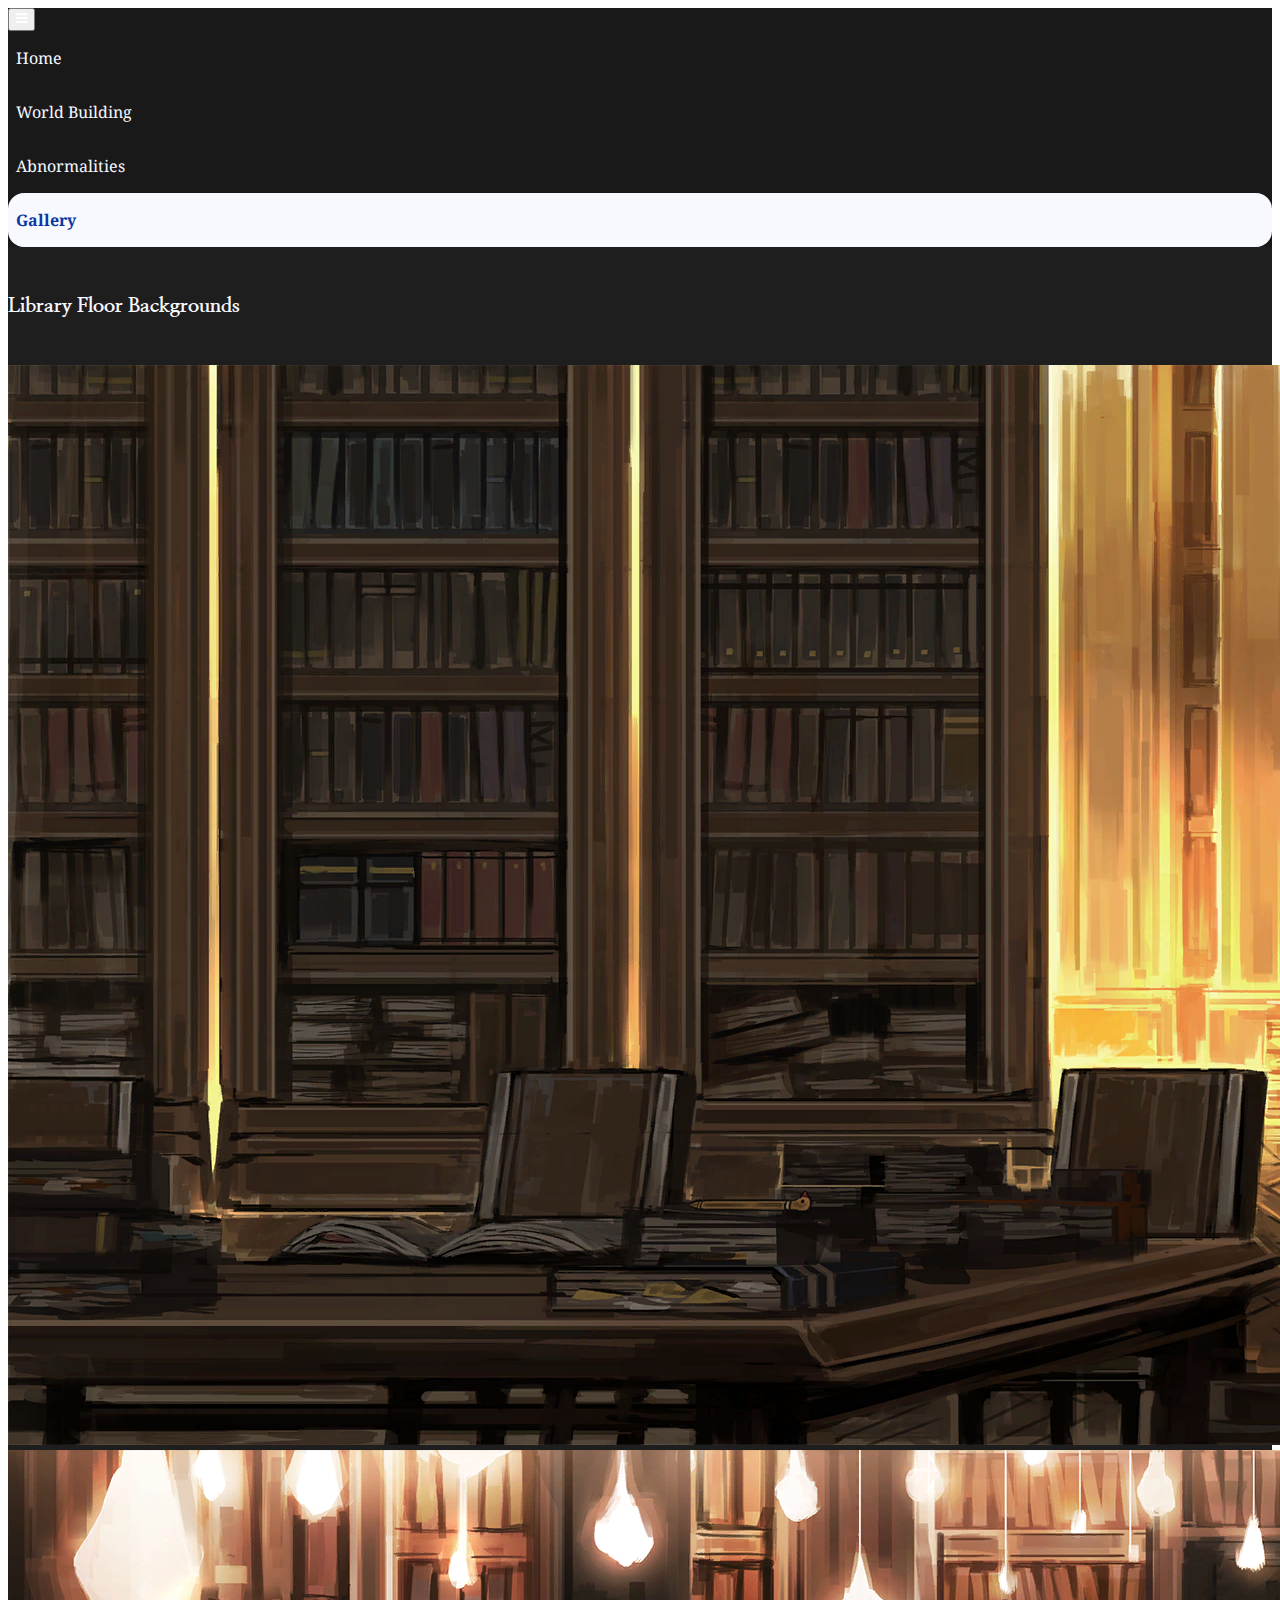
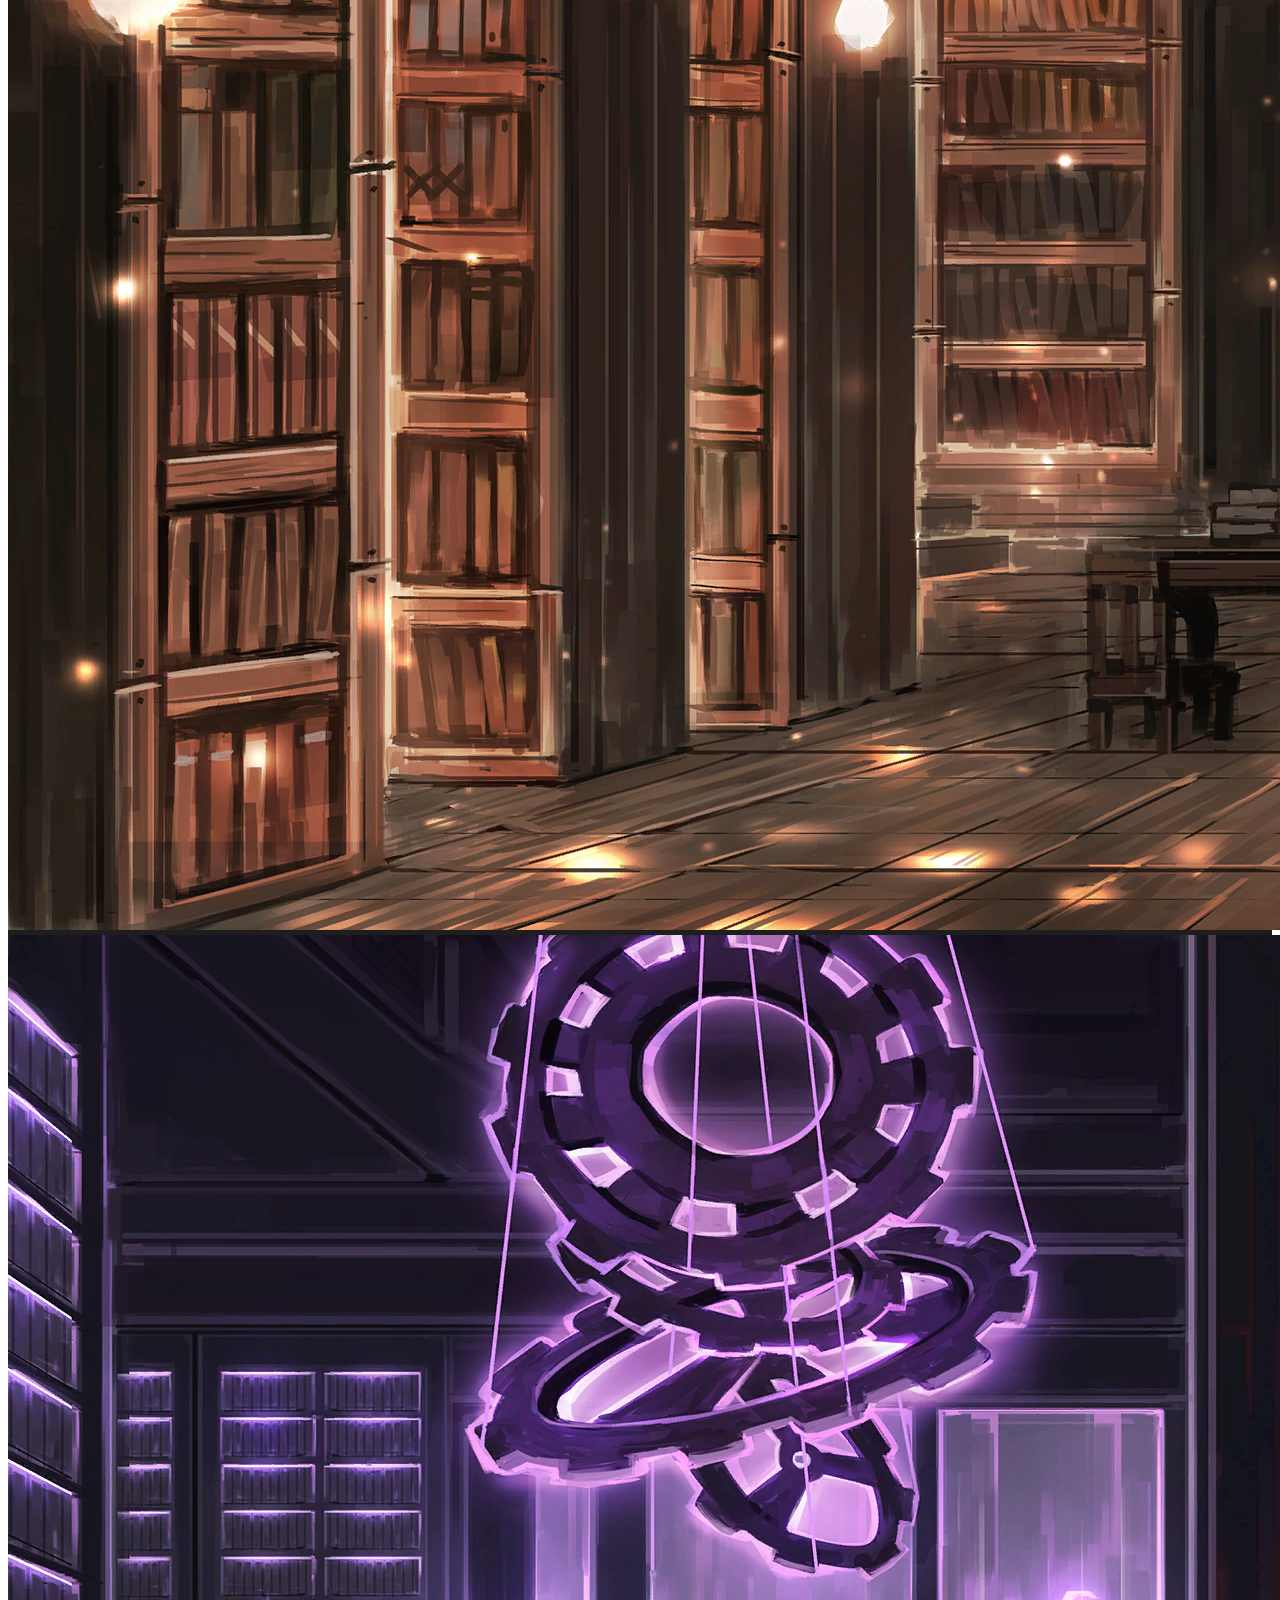
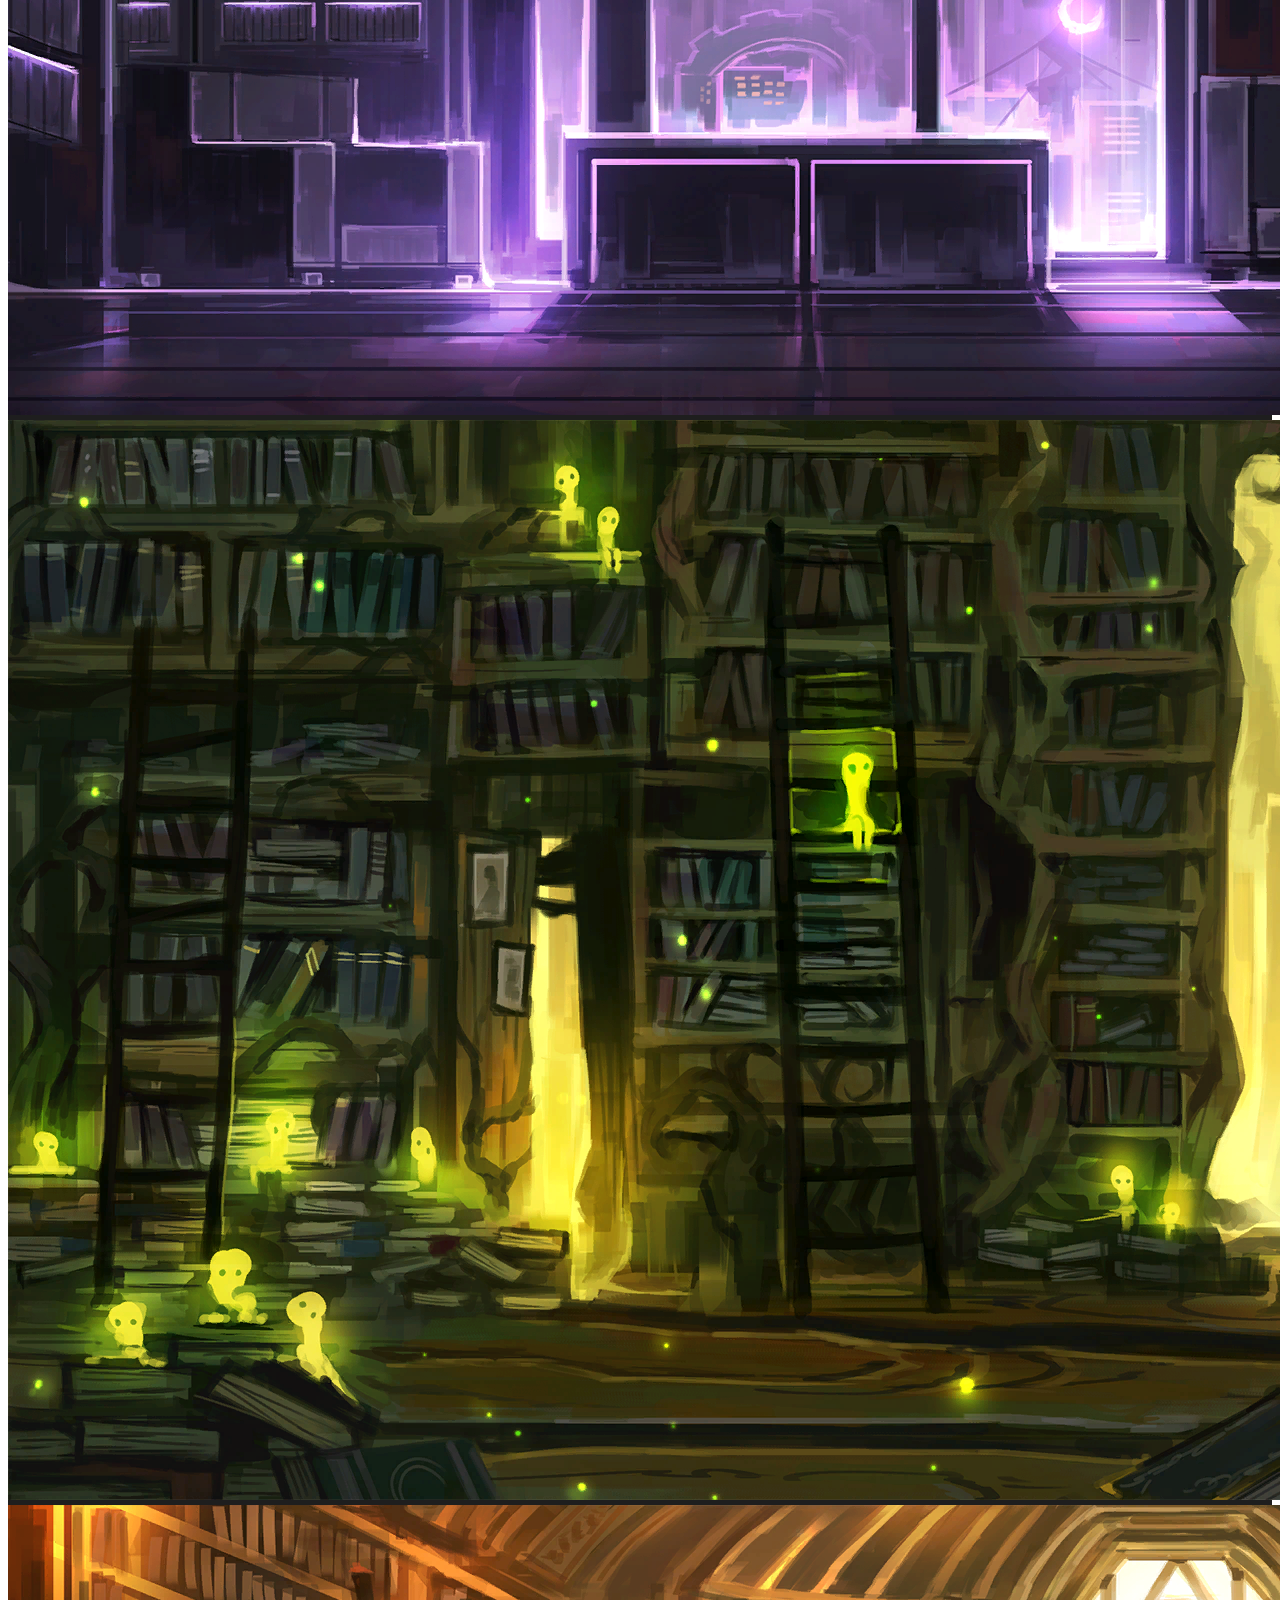
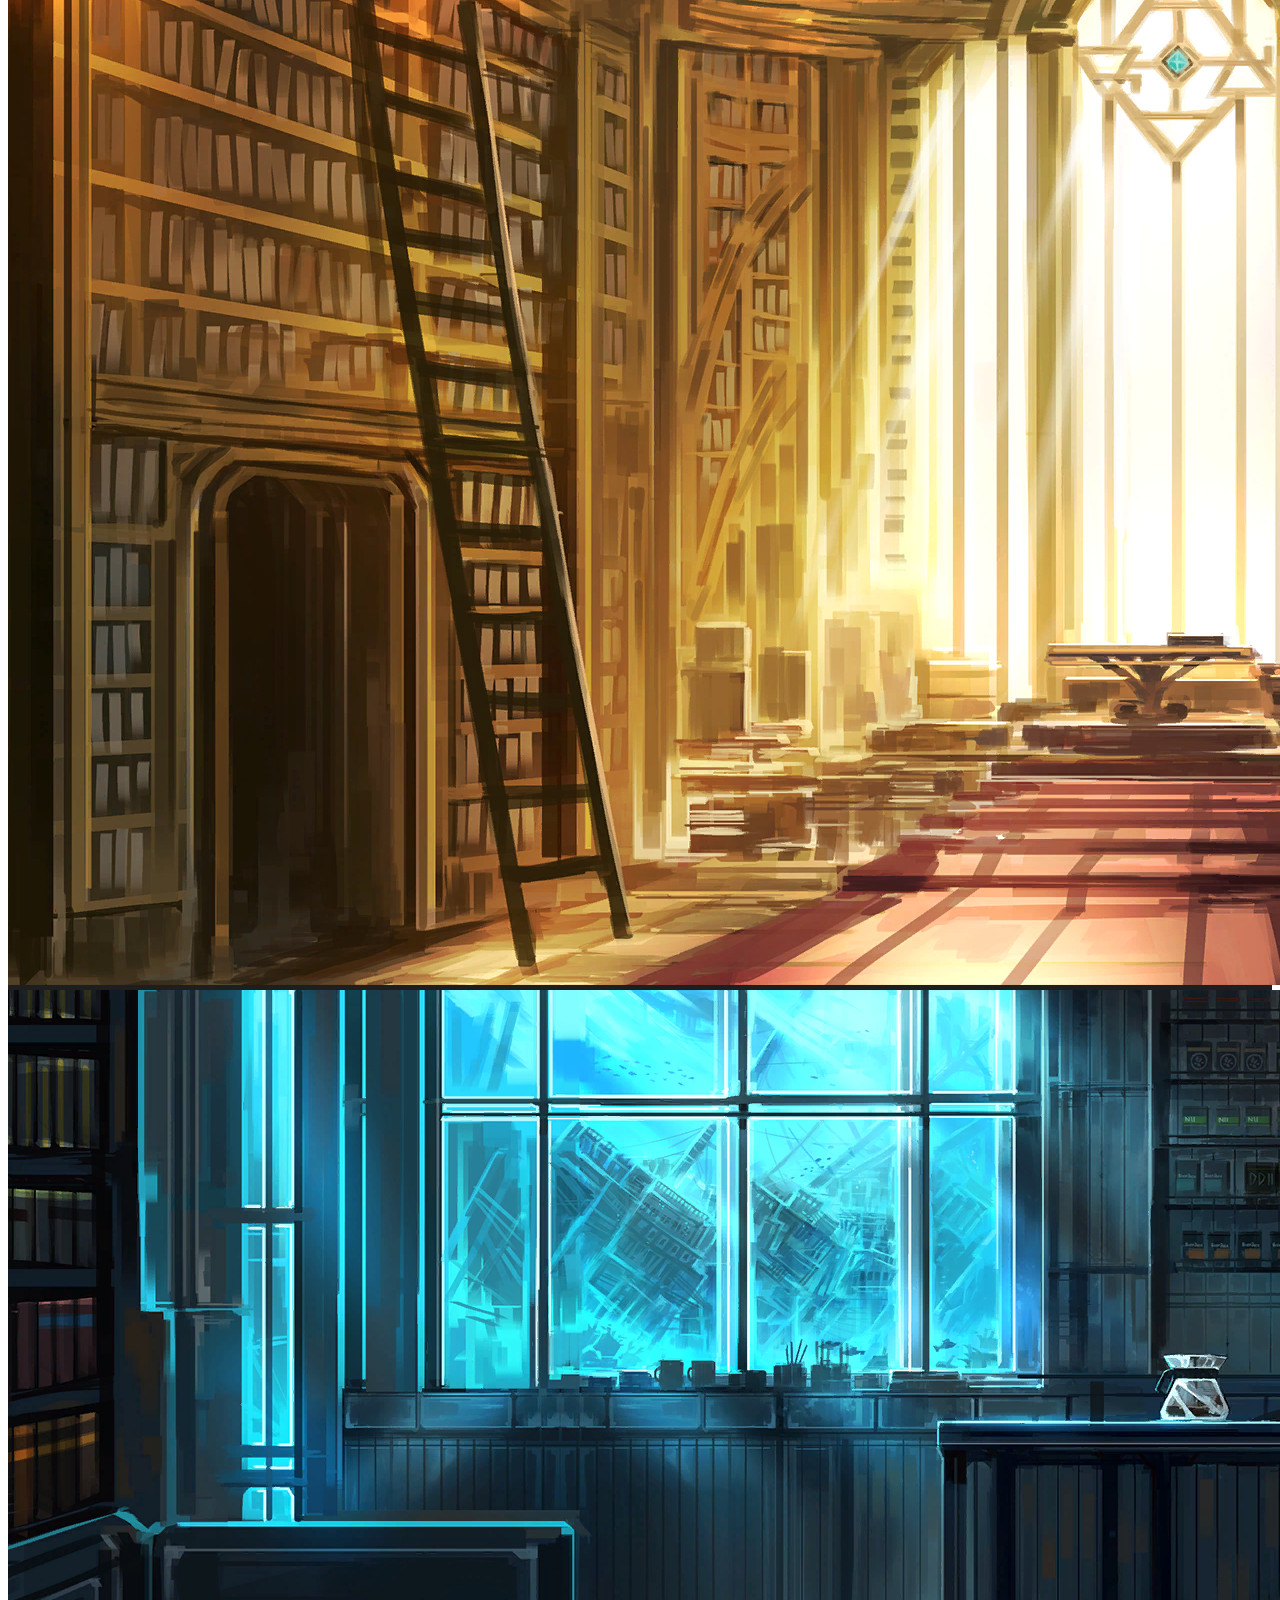
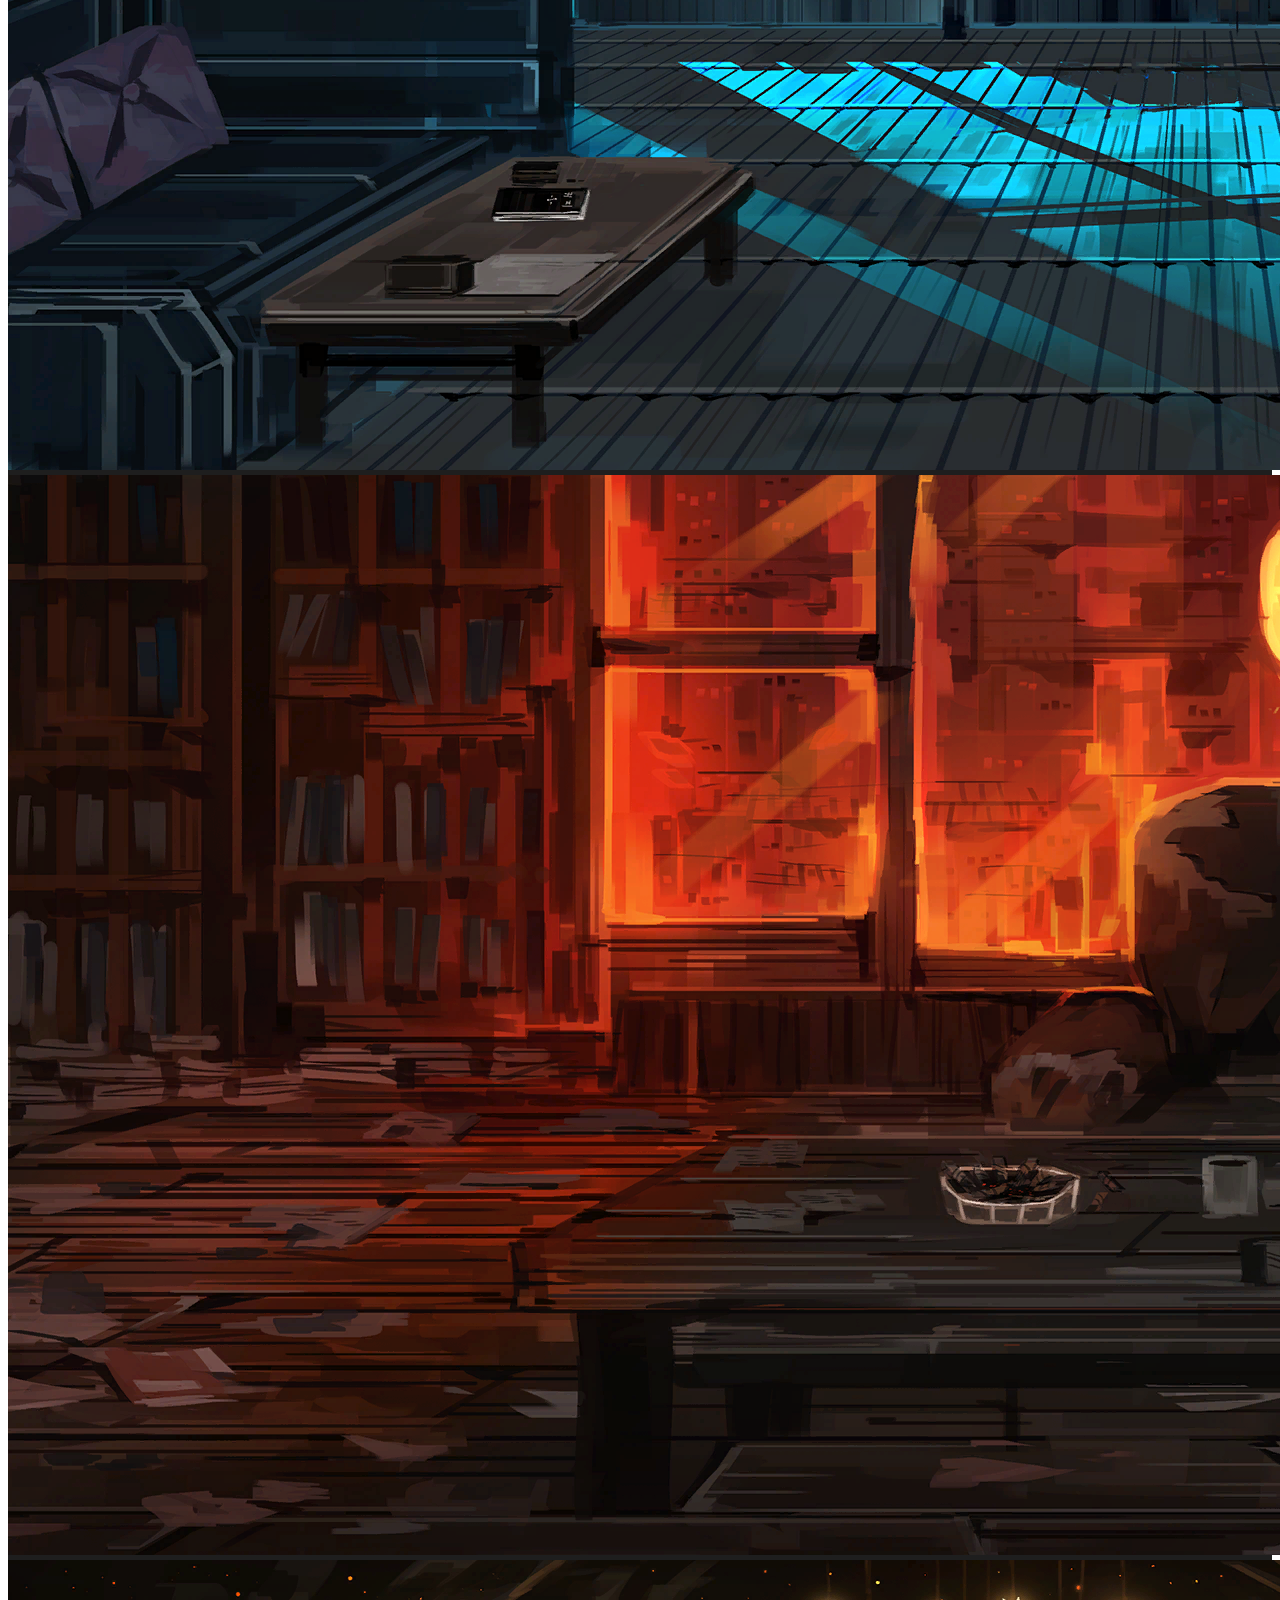
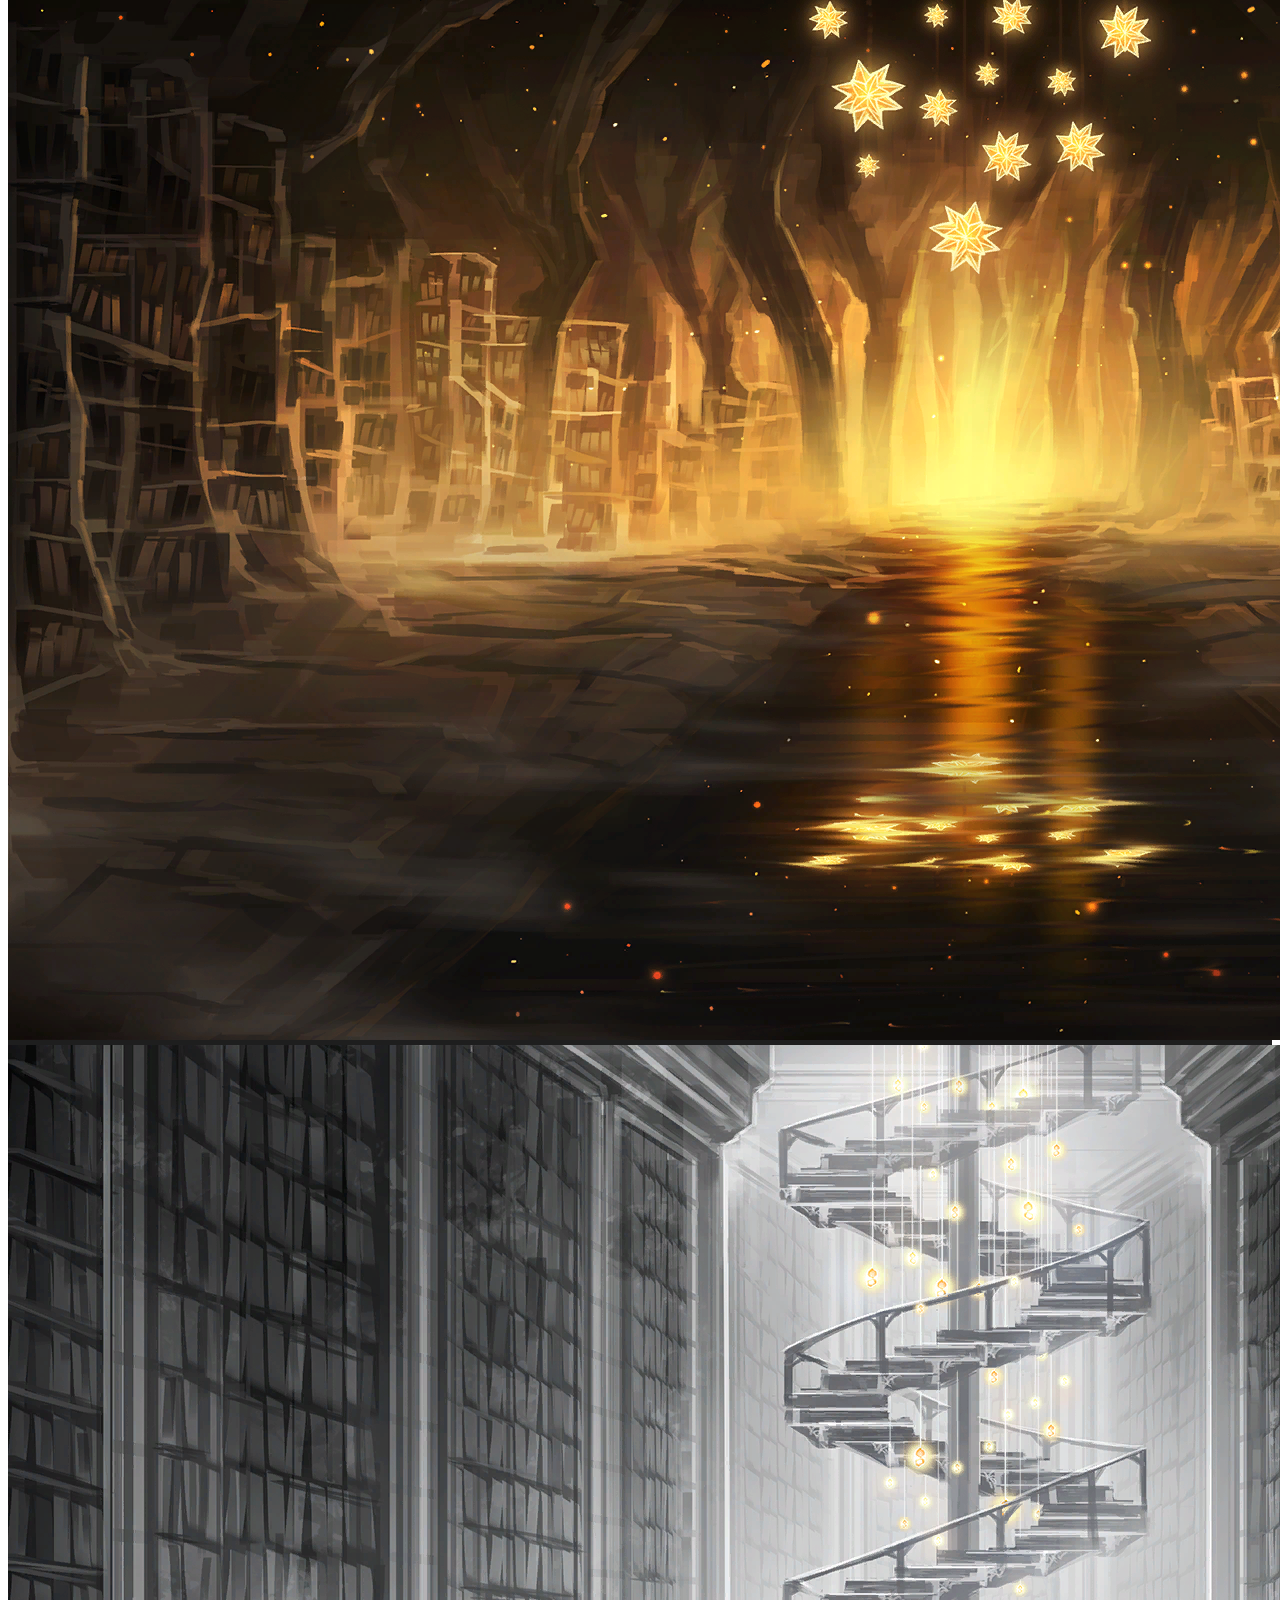
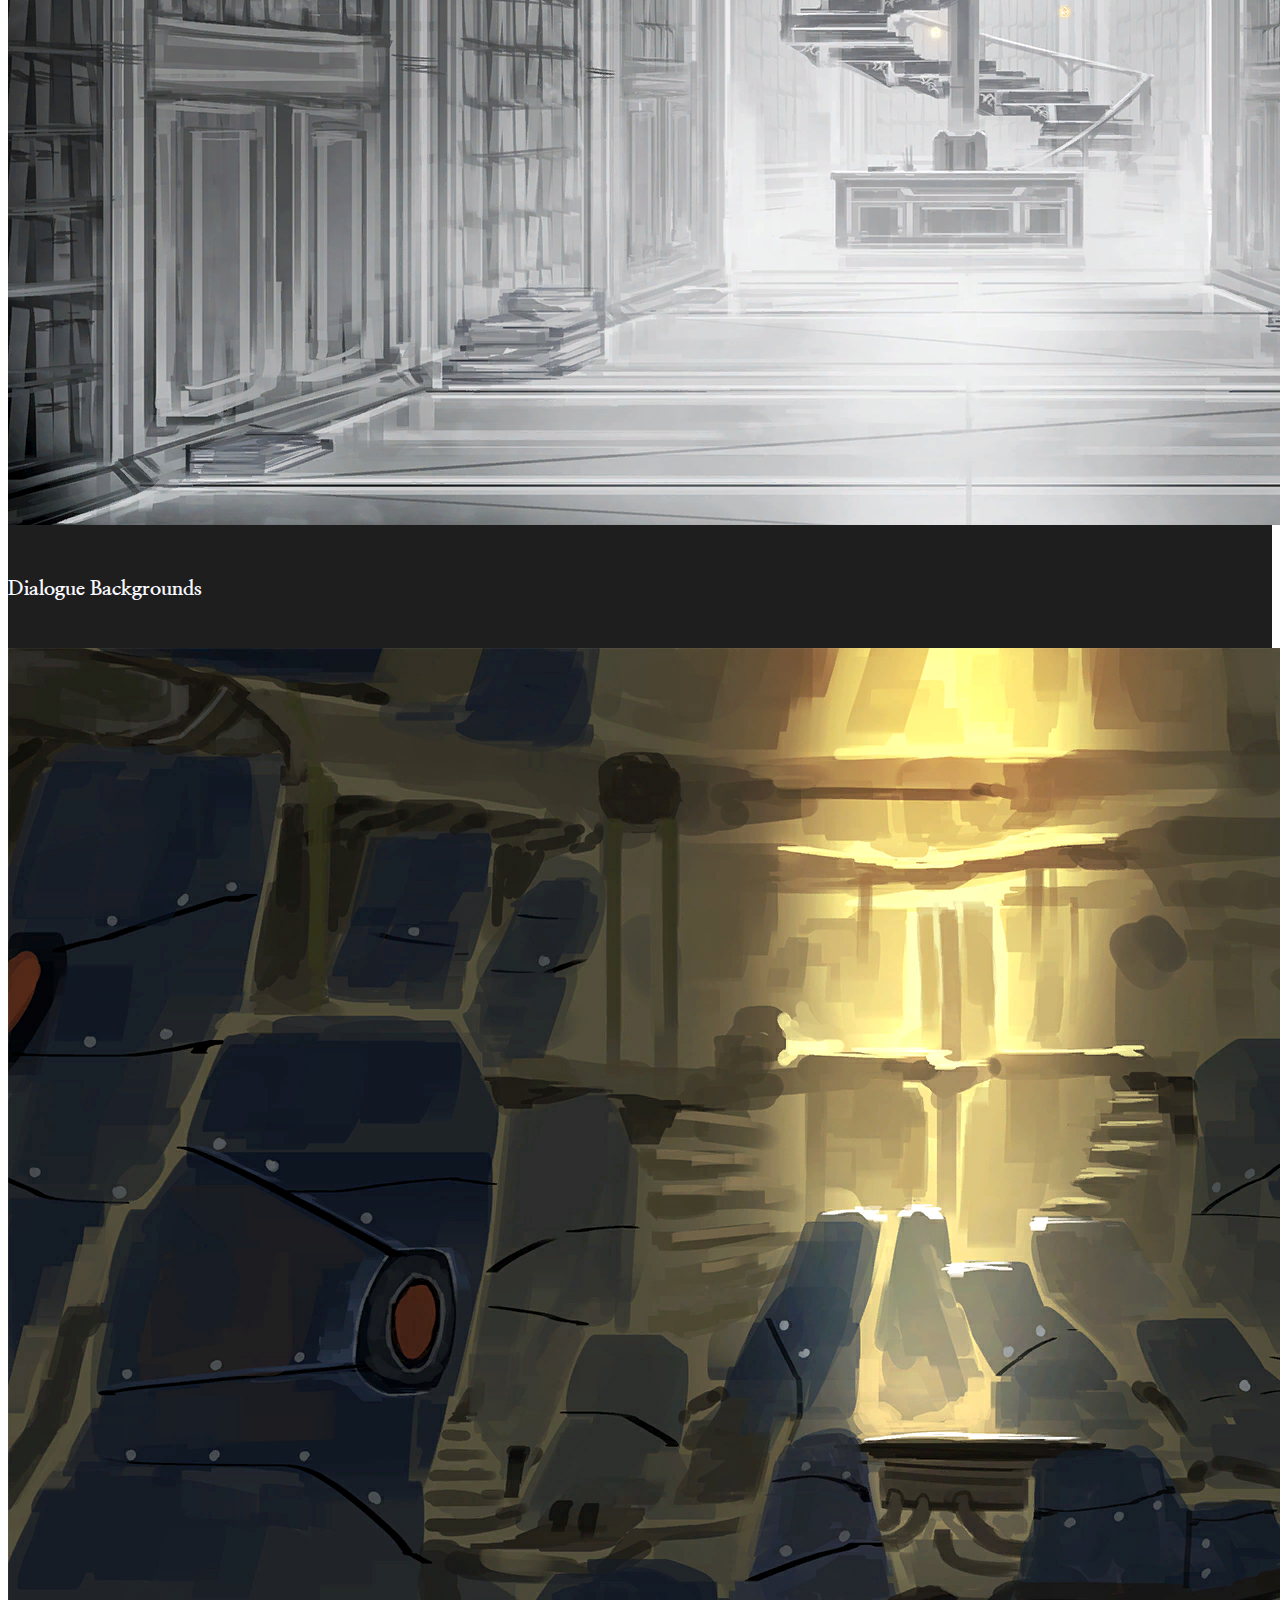
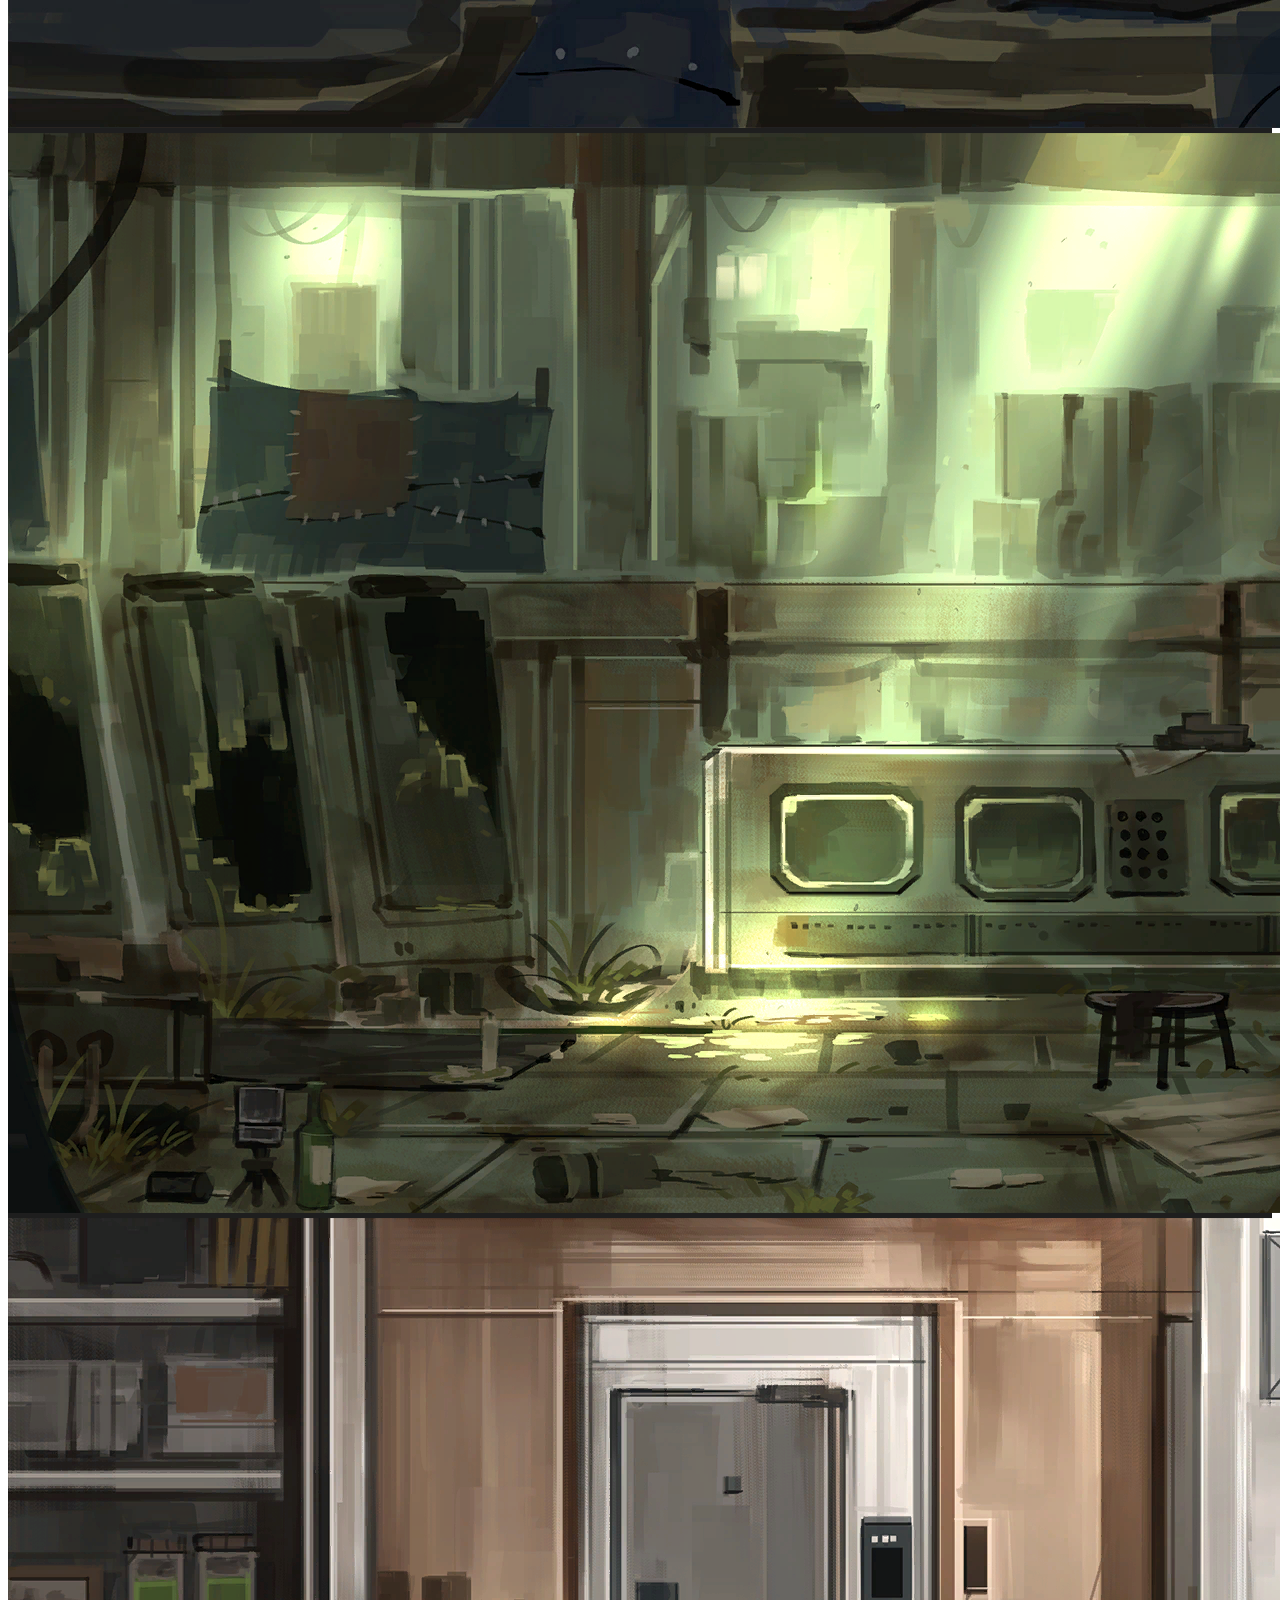
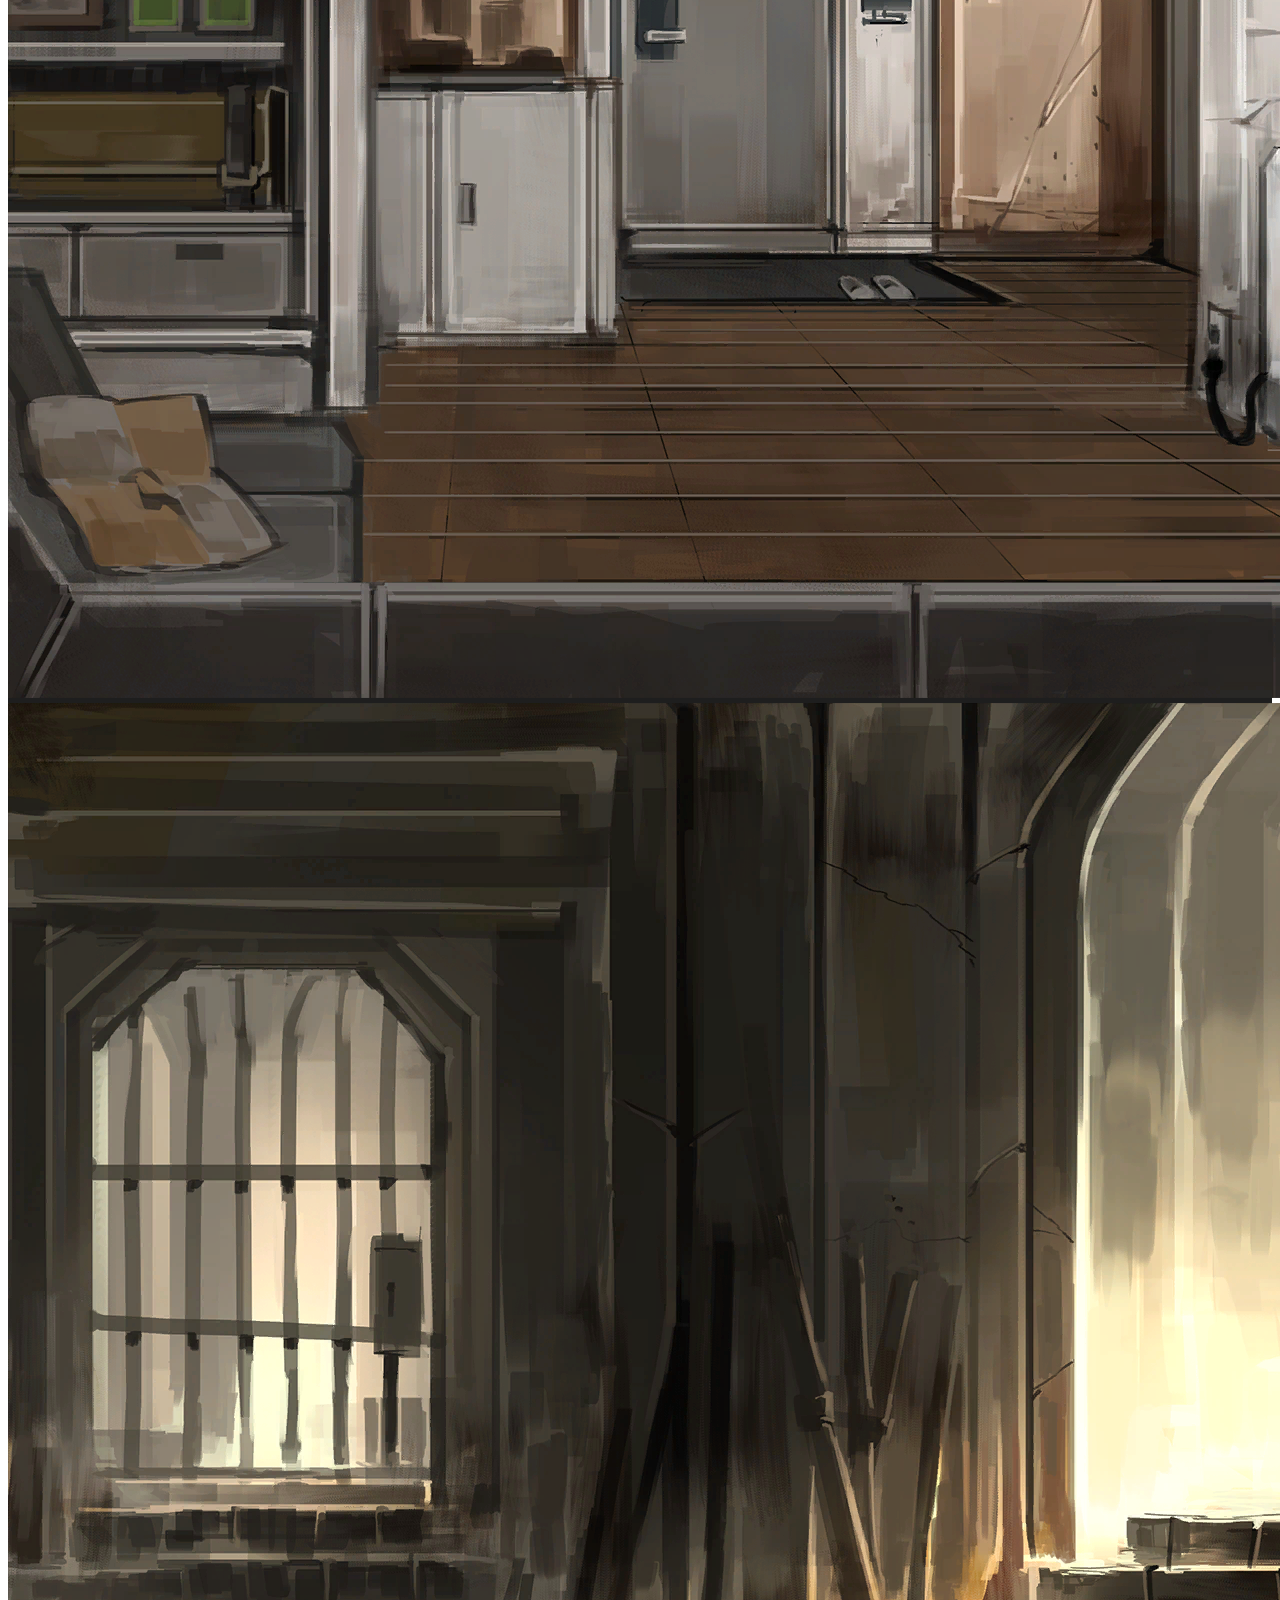
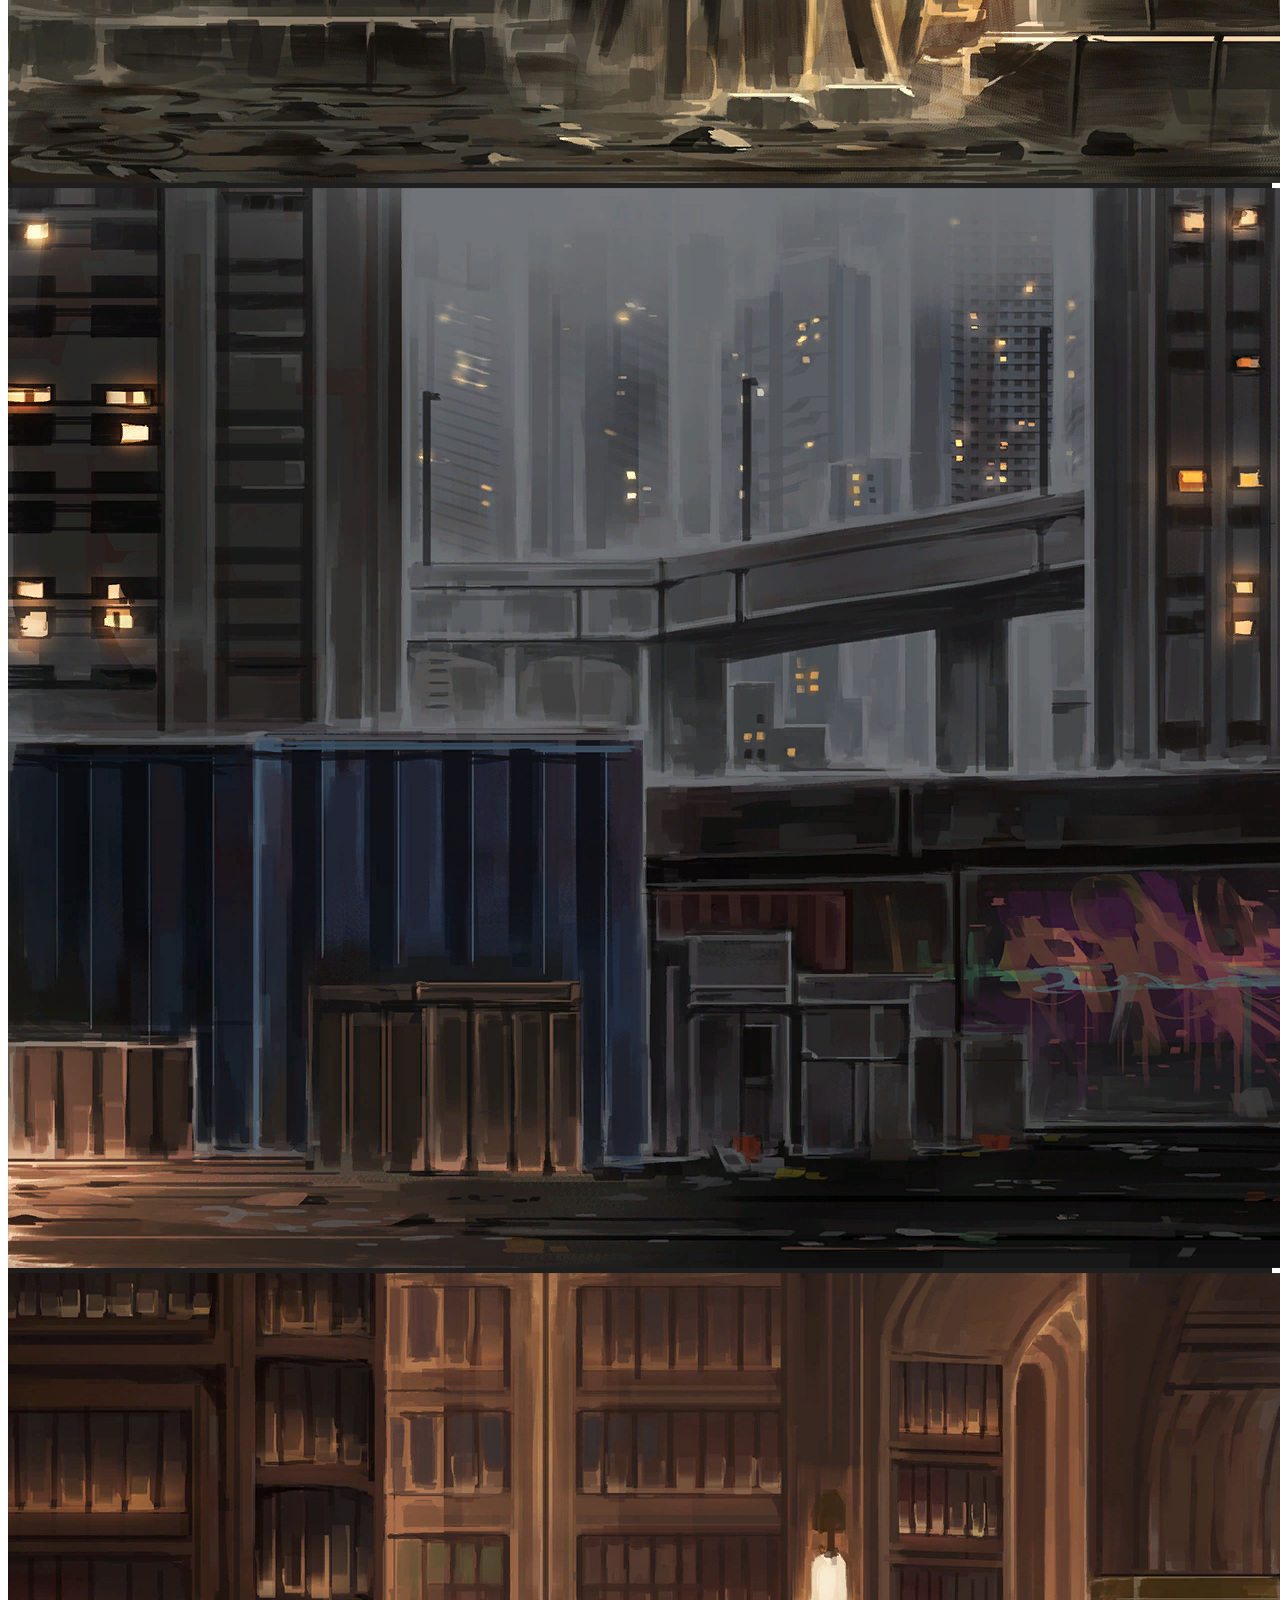
<file: gallery.html>
<!DOCTYPE html>
<html lang="en">

<head>
    <meta charset="UTF-8">
    <meta http-equiv="X-UA-Compatible" content="IE=edge">
    <meta name="viewport" content="width=device-width, initial-scale=1.0">
    <title>Library of Ruina - Gallery</title>
    <link rel="icon" type="image/x-icon" href="/images/favicon.ico">
    <link rel="stylesheet" href="https://cdnjs.cloudflare.com/ajax/libs/font-awesome/4.7.0/css/font-awesome.min.css">
    <link href="https://cdn.jsdelivr.net/npm/bootstrap@5.3.0-alpha3/dist/css/bootstrap.min.css" rel="stylesheet"
        integrity="sha384-KK94CHFLLe+nY2dmCWGMq91rCGa5gtU4mk92HdvYe+M/SXH301p5ILy+dN9+nJOZ" crossorigin="anonymous">
    <link href="style.css" rel="stylesheet">
</head>

<body>
    <div class="flex-fill bg-middle">
        <!--Navbar-->
        <nav class="navbar navbar-expand-md sticky-top bg-nav">
            <div class="container-fluid">
                <button class="navbar-toggler" type="button" data-bs-toggle="collapse" data-bs-target="#topnavbar"
                    aria-controls="topnavbar" aria-expanded="false" aria-label="Toggle navigation">
                    <i class="fa fa-bars nav-icon"></i>
                </button>
                <div class="collapse navbar-collapse justify-content-end" id="topnavbar">
                    <a class="nav-link round-link" href="index.html">Home</a>
                    <a class="nav-link round-link" href="wb.html">World Building</a>
                    <a class="nav-link round-link" href="abnormalities.html">Abnormalities</a>
                    <a class="nav-link round-link active" aria-current="gallery" href="gallery.html">Gallery</a>
                </div>
            </div>
        </nav>
        <!--Main-->
        <main class="container mx-auto row justify-content-center">
            <section class="g-flex justify-content-evenly">
                <h6 class="text-center pt-3">Library Floor Backgrounds</h6>
                <div class="mx-1 my-3 g-img">
                    <img class="img-fluid rounded" src="images/backgrounds/The Library - Floor of History.png">
                </div>
                <div class="mx-1 my-3 g-img">
                    <img class="img-fluid rounded" src="images/backgrounds/The Library - Floor of Literature.png">
                </div>
                <div class="mx-1 my-3 g-img">
                    <img class="img-fluid rounded"
                        src="images/backgrounds/The Library - Floor of Technological Sciences.png">
                </div>
                <div class="mx-1 my-3 g-img">
                    <img class="img-fluid rounded" src="images/backgrounds/The Library - Floor of Art.png">
                </div>
                <div class="mx-1 my-3 g-img">
                    <img class="img-fluid rounded" src="images/backgrounds/The Library - Floor of Natural Sciences.png">
                </div>
                <div class="mx-1 my-3 g-img">
                    <img class="img-fluid rounded" src="images/backgrounds/The Library - Floor of Social Sciences.png">
                </div>
                <div class="mx-1 my-3 g-img">
                    <img class="img-fluid rounded" src="images/backgrounds/The Library - Floor of Language.png">
                </div>
                <div class="mx-1 my-3 g-img">
                    <img class="img-fluid rounded" src="images/backgrounds/The Library - Floor of Philosophy.png">
                </div>
                <div class="mx-1 my-3 g-img">
                    <img class="img-fluid rounded" src="images/backgrounds/The Library - Floor of Religion.png">
                </div>
            </section>
            <section class="g-flex justify-content-evenly">
                <h6 class="text-center pt-3">Dialogue Backgrounds</h6>
                <div class="mx-1 my-3 g-img">
                    <img class="img-fluid rounded" src="images/backgrounds/A Den of Sweepers.png">
                </div>
                <div class="mx-1 my-3 g-img">
                    <img class="img-fluid rounded" src="images/backgrounds/A Laboratory in the Outskirts.png">
                </div>
                <div class="mx-1 my-3 g-img">
                    <img class="img-fluid rounded" src="images/backgrounds/An Apartment in L Corp_s Nest.png">
                </div>
                <div class="mx-1 my-3 g-img">
                    <img class="img-fluid rounded" src="images/backgrounds/An Underground Passage.png">
                </div>
                <div class="mx-1 my-3 g-img">
                    <img class="img-fluid rounded" src="images/backgrounds/L Corp_s Nest - Residential Area.png">
                </div>
                <div class="mx-1 my-3 g-img">
                    <img class="img-fluid rounded" src="images/backgrounds/Library Entrance.png">
                </div>
                <div class="mx-1 my-3 g-img">
                    <img class="img-fluid rounded" src="images/backgrounds/Inside the Library 2.png">
                </div>
                <div class="mx-1 my-3 g-img">
                    <img class="img-fluid rounded" src="images/backgrounds/Some Pub.png">
                </div>
                <div class="mx-1 my-3 g-img">
                    <img class="img-fluid rounded" src="images/backgrounds/Somewhere in the Backstreets 1.png">
                </div>
            </section>
        </main>
        <!--Footer-->
        <footer id="footer" class="row g-0 bg-black justify-content-evenly ps-5 pt-4 pb-2 pe-4">
            <div class="col-md-6">
                <h6>About</h6>
                <p class="pe-5">
                    Library of Ruina is an Turn-Based Strategy Deckbuilding Card Game developed and published by
                    South Korean independent video game studio Project Moon, serving as a sequel to their previous
                    game Lobotomy Corporation.
                </p>
            </div>
            <div class="col-sm">
                <h6>Browse</h6>
                <nav class="nav flex-column">
                    <a class="nav-link round-link" href="index.html">Home</a>
                    <a class="nav-link round-link" href="wb.html">World Building</a>
                    <a class="nav-link round-link" href="abnormalities.html">Abnormalities</a>
                    <a class="nav-link round-link" href="gallery.html">Gallery</a>
                </nav>
            </div>
            <div class="col-sm">
                <h6>Community Links</h6>
                <nav class="nav flex-column">
                    <a class="nav-link round-link"
                        href="https://store.steampowered.com/app/1256670/Library_Of_Ruina/"><i
                            class="fa fa-steam pe-2"></i>Steam</a>
                    <a class="nav-link round-link" href="https://www.youtube.com/@ProjectMoonOfficial"><i
                            class="fa fa-youtube pe-2"></i>Youtube</a>
                    <a class="nav-link round-link" href="https://twitter.com/projmoonstudio"><i
                            class="fa fa-twitter pe-2"></i>Twitter</a>
                    <a class="nav-link round-link" href="https://www.reddit.com/r/libraryofruina/"><i
                            class="fa fa-reddit pe-2"></i>Reddit</a>
                </nav>
            </div>
            <div class="col-12 d-flex justify-content-between">
                <a id="privacy-policy" href="#">Privacy Policy</a>
                <p>© Copyright 2023</p>
            </div>
        </footer>
        <script src="https://cdn.jsdelivr.net/npm/bootstrap@5.3.0-alpha3/dist/js/bootstrap.bundle.min.js"
            integrity="sha384-ENjdO4Dr2bkBIFxQpeoTz1HIcje39Wm4jDKdf19U8gI4ddQ3GYNS7NTKfAdVQSZe"
            crossorigin="anonymous"></script>
</body>

</html>
</file>
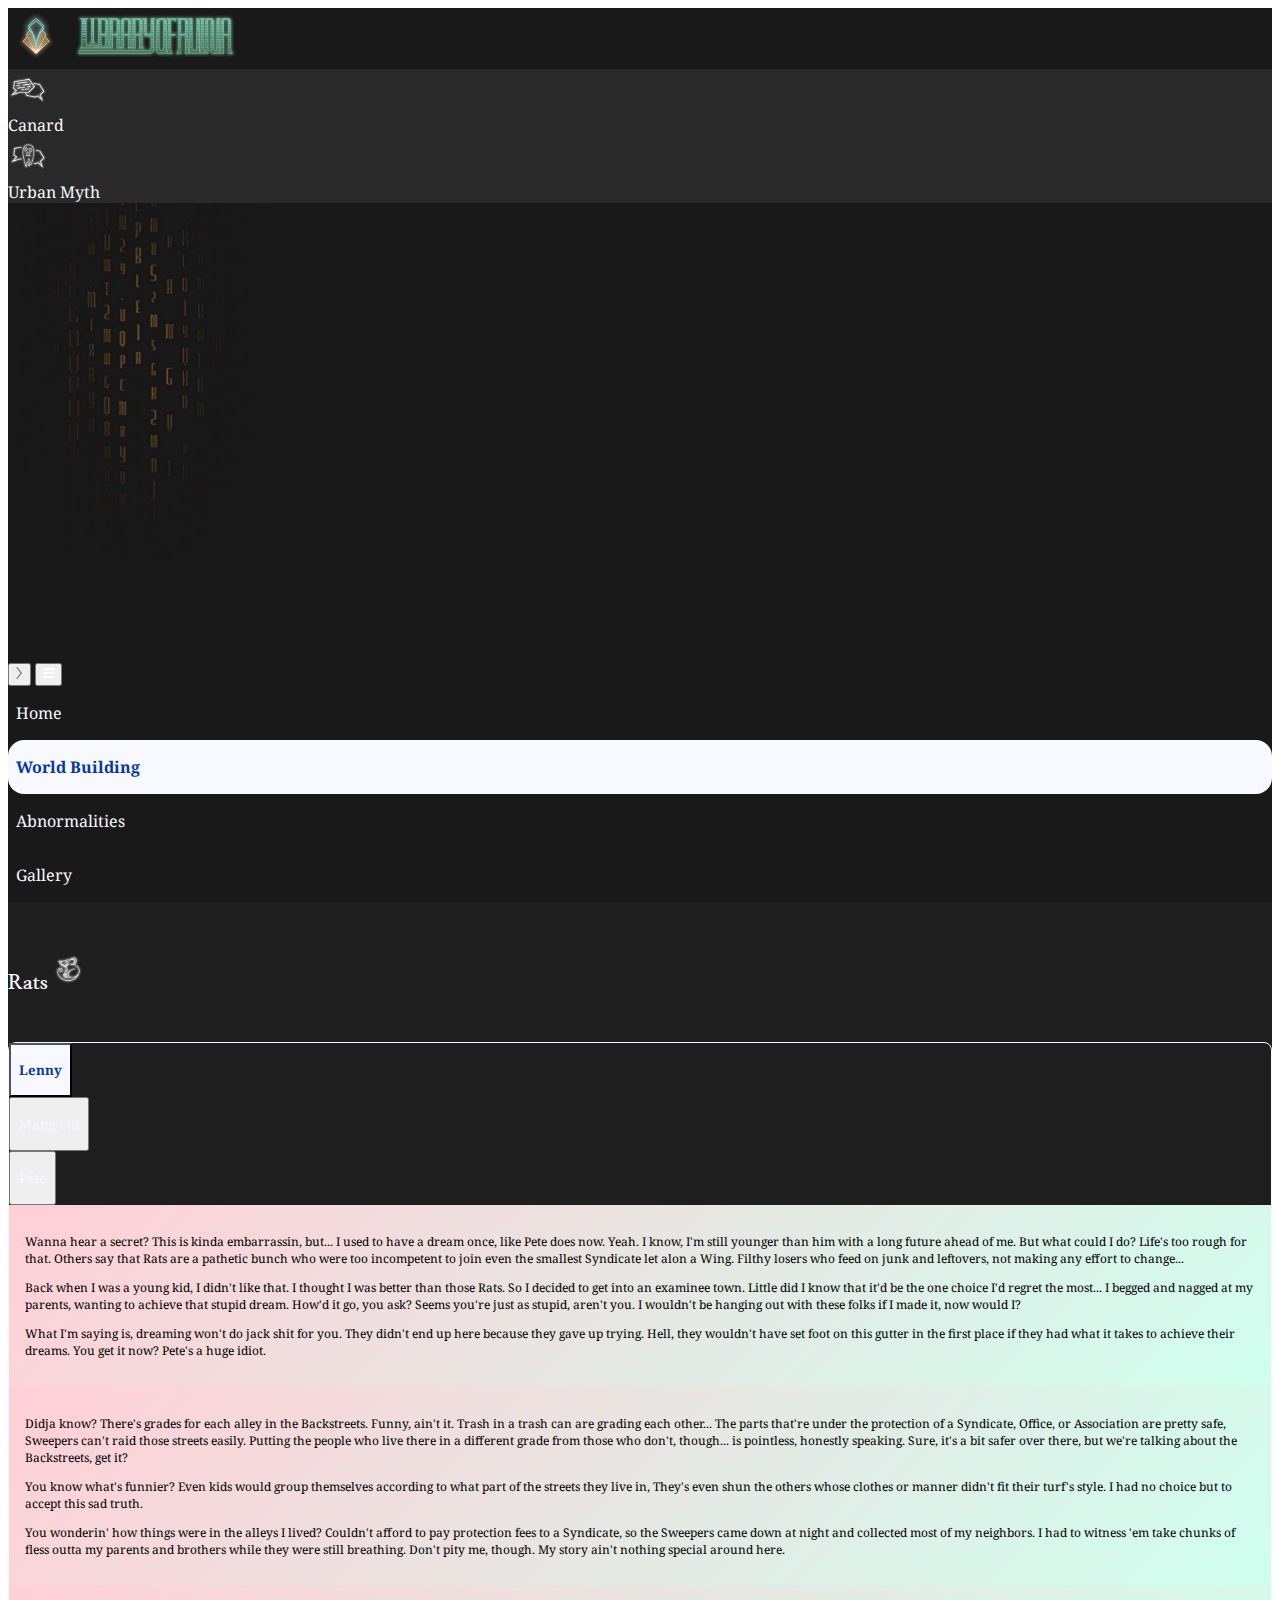
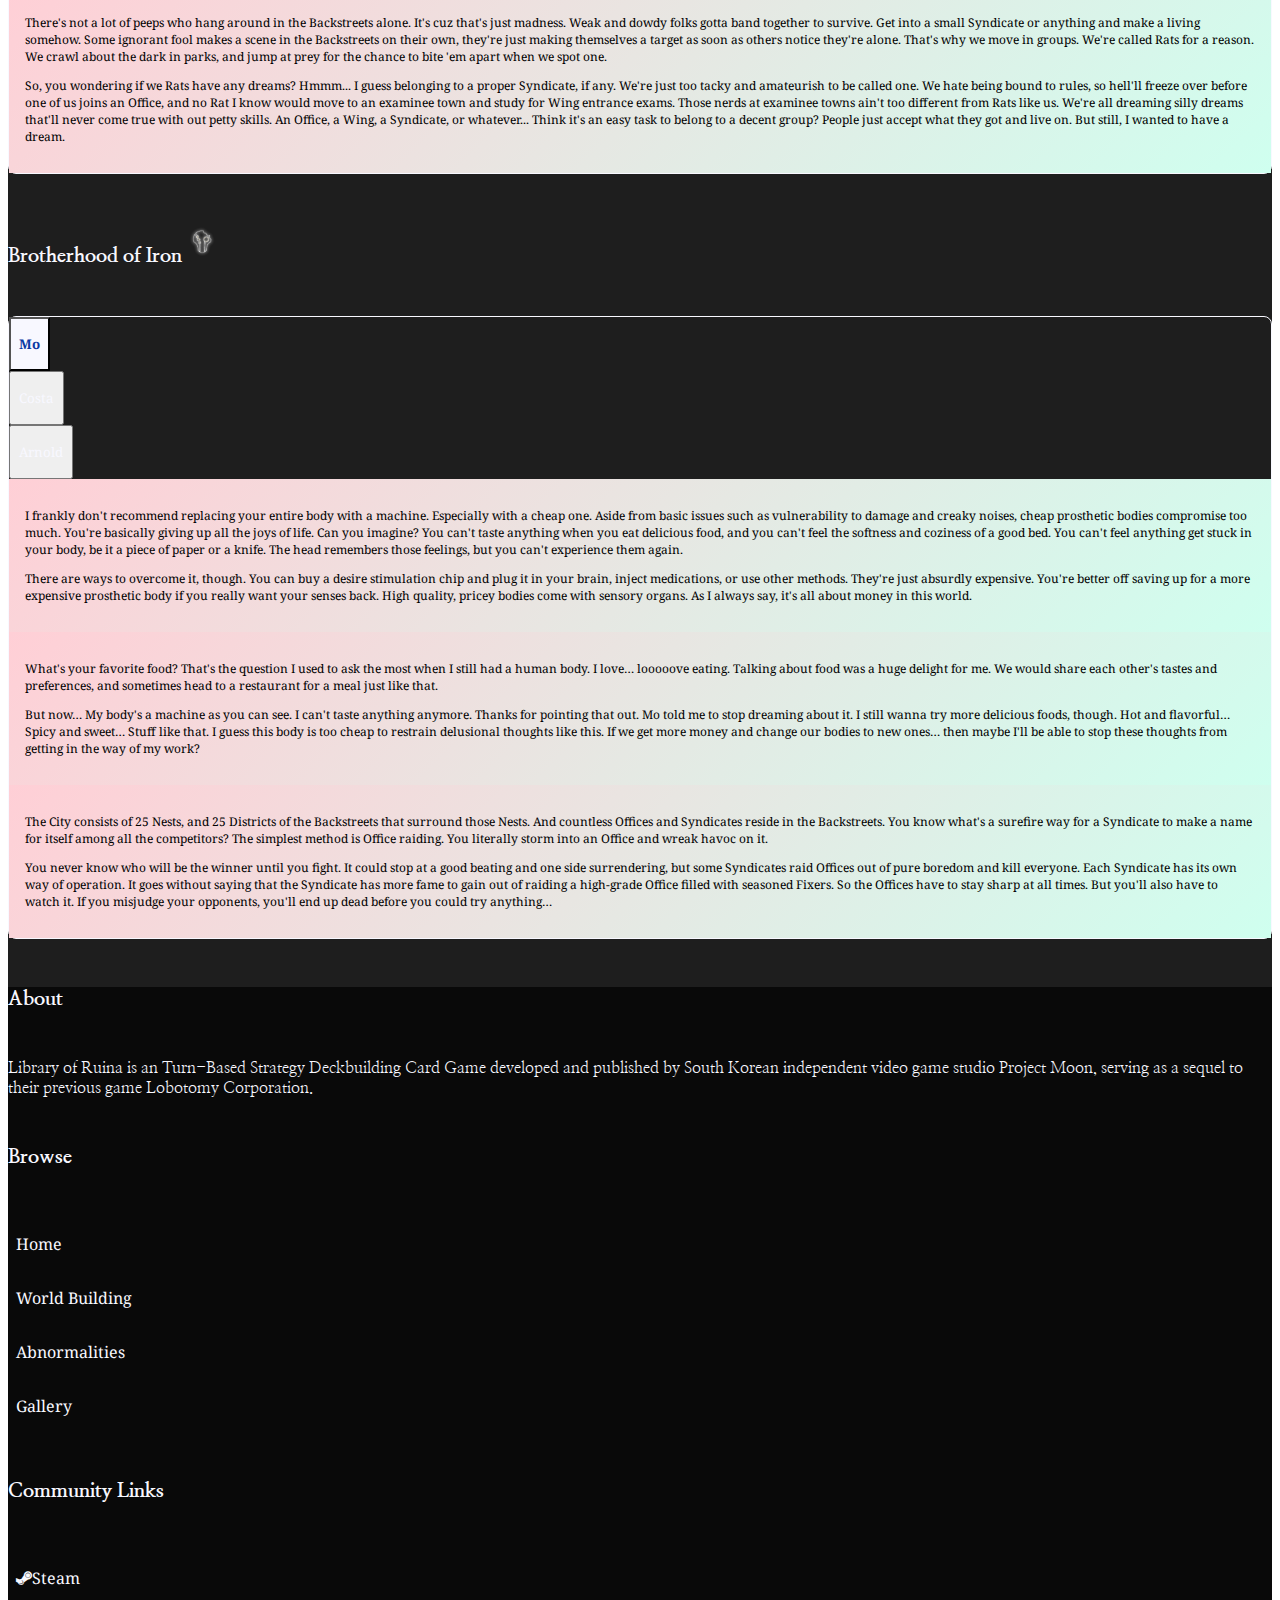
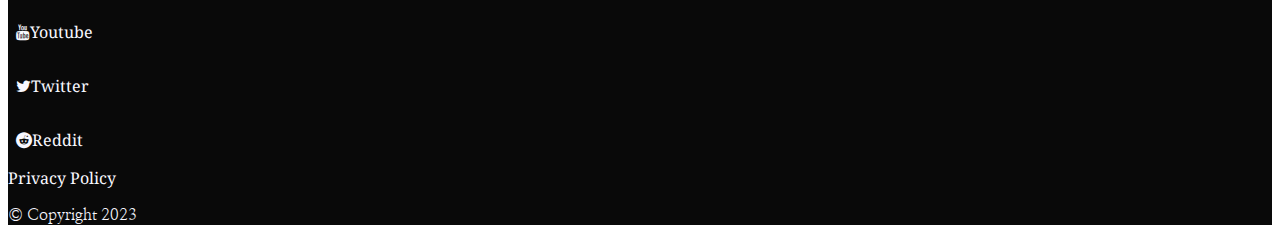
<file: wb.html>
<!DOCTYPE html>
<html lang="en">

<head>
    <meta charset="UTF-8">
    <meta http-equiv="X-UA-Compatible" content="IE=edge">
    <meta name="viewport" content="width=device-width, initial-scale=1.0">
    <title>Library of Ruina - Key Page Stories</title>
    <link rel="icon" type="image/x-icon" href="/images/favicon.ico">
    <link rel="stylesheet" href="https://cdnjs.cloudflare.com/ajax/libs/font-awesome/4.7.0/css/font-awesome.min.css">
    <link href="https://cdn.jsdelivr.net/npm/bootstrap@5.3.0-alpha3/dist/css/bootstrap.min.css" rel="stylesheet"
        integrity="sha384-KK94CHFLLe+nY2dmCWGMq91rCGa5gtU4mk92HdvYe+M/SXH301p5ILy+dN9+nJOZ" crossorigin="anonymous">
    <link href="style.css" rel="stylesheet">
</head>

<body>
    <div class="d-flex">
        <!--Sidebar-->
        <nav class="bg-nav">
            <div class="row g-0 bg-nav sticky-top text-center">
                <img class="nav-logo col" src="images/tail.png">
                <img class="nav-logo col-9 collapse collapse-horizontl collapse-sidenav" src="images/logo.png">
            </div>
            <a class="collapse-link" href="#canard">
                <div class="row g-0 ">
                    <div class="col text-center">
                        <img class="side-img" src="images/canard.png">
                    </div>
                    <div class="col-9 collapse collapse-horizontal align-self-center collapse-sidenav">
                        Canard
                    </div>
                </div>
            </a>
            <a class="collapse-link" href="#urban-myth">
                <div class="row g-0">
                    <div class="col text-center">
                        <img class="side-img" src="images/urban_myth.png">
                    </div>
                    <div class="col-9 collapse collapse-horizontal align-self-center collapse-sidenav">
                        Urban Myth
                    </div>
                </div>
            </a>
            <div class="d-flex bg-nav">
                <img id="sidenav-img-1" src="images/sidenav_img_1.png">
                <img class="collapse collapse-horizontal collapse-sidenav" id="sidenav-img-2"
                    src="images/sidenav_img_2.png">
            </div>
        </nav>
        <div class="flex-fill bg-middle">
            <!--Navbar-->
            <nav class="navbar navbar-expand-md sticky-top bg-nav">
                <div class="container-fluid">
                    <button class="btn btn-light pill" type="button" data-bs-toggle="collapse"
                        data-bs-target=".collapse-sidenav" aria-expanded="false">
                        >
                    </button>
                    <button class="navbar-toggler" type="button" data-bs-toggle="collapse" data-bs-target="#topnavbar"
                        aria-controls="topnavbar" aria-expanded="false" aria-label="Toggle navigation">
                        <i class="fa fa-bars nav-icon"></i>
                    </button>
                    <div class="collapse navbar-collapse justify-content-end" id="topnavbar">
                        <a class="nav-link round-link" href="index.html">Home</a>
                        <a class="nav-link round-link active" aria-current="lore" href="wb.html">World
                            Building</a>
                        <a class="nav-link round-link" href="abnormalities.html">Abnormalities</a>
                        <a class="nav-link round-link" href="gallery.html">Gallery</a>
                    </div>
                </div>
            </nav>
            <main class="container-fluid row g-0 justify-content-center">
                <div class="lore-chunk col-10">
                    <h6 class="text-center">Rats<img class="side-img" src="images/rats.png"></h6>
                    <div id="rats" class="d-flex align-items-start lore-block collapse">
                        <div class="nav flex-column nav-pills me-3" id="v-pills-tab" role="tablist"
                            aria-orientation="vertical">
                            <button class="nav-link active" id="v-pills-lenny-tab" data-bs-toggle="pill"
                                data-bs-target="#v-pills-lenny" type="button" role="tab" aria-controls="v-pills-lenny"
                                aria-selected="true">Lenny</button>
                            <button class="nav-link" id="v-pills-mangchi-tab" data-bs-toggle="pill"
                                data-bs-target="#v-pills-mangchi" type="button" role="tab"
                                aria-controls="v-pills-mangchi" aria-selected="false">Mang-chi</button>
                            <button class="nav-link" id="v-pills-pete-tab" data-bs-toggle="pill"
                                data-bs-target="#v-pills-pete" type="button" role="tab" aria-controls="v-pills-pete"
                                aria-selected="false">Pete</button>
                        </div>
                        <div class="tab-content" id="v-pills-tabContent">
                            <div class="lore-pane tab-pane fade show active" id="v-pills-lenny" role="tabpanel"
                                aria-labelledby="v-pills-lenny-tab" tabindex="0">
                                <p>Wanna hear a secret? This is kinda embarrassin, but... I used to have a dream
                                    once,
                                    like Pete
                                    does now. Yeah. I know, I'm still younger than him with a long future ahead of
                                    me.
                                    But what
                                    could I do? Life's too rough for that. Others say that Rats are a pathetic bunch
                                    who
                                    were
                                    too incompetent to join even the smallest Syndicate let alon a Wing. Filthy
                                    losers
                                    who feed
                                    on junk and leftovers, not making any effort to change...</p>
                                <p>Back when I was a young kid, I didn't like that. I thought I was better than
                                    those
                                    Rats. So I
                                    decided to get into an examinee town. Little did I know that it'd be the one
                                    choice
                                    I'd
                                    regret the most... I begged and nagged at my parents, wanting to achieve that
                                    stupid
                                    dream.
                                    How'd it go, you ask? Seems you're just as stupid, aren't you. I wouldn't be
                                    hanging
                                    out
                                    with these folks if I made it, now would I?</p>
                                <p>What I'm saying is, dreaming won't do jack shit for you. They didn't end up here
                                    because they
                                    gave up trying. Hell, they wouldn't have set foot on this gutter in the first
                                    place
                                    if they
                                    had what it takes to achieve their dreams. You get it now? Pete's a huge idiot.
                                </p>
                            </div>
                            <div class="lore-pane tab-pane fade" id="v-pills-mangchi" role="tabpanel"
                                aria-labelledby="v-pills-mangchi-tab" tabindex="0">
                                <p>Didja know? There's grades for each alley in
                                    the Backstreets. Funny, ain't it. Trash in a trash can are grading each other...
                                    The
                                    parts
                                    that're under the protection of a Syndicate, Office, or Association are pretty
                                    safe,
                                    Sweepers
                                    can't raid those streets easily. Putting the people who live there in a
                                    different
                                    grade from
                                    those who don't, though... is pointless, honestly speaking. Sure, it's a bit
                                    safer
                                    over
                                    there,
                                    but we're talking about the Backstreets, get it?</p>
                                <p>You know what's funnier? Even kids would group themselves according to what part
                                    of
                                    the
                                    streets they live in, They's even shun the others whose clothes or manner didn't
                                    fit
                                    their
                                    turf's style. I had no choice but to accept this sad truth.</p>
                                <p>You wonderin' how things were in the alleys I lived? Couldn't afford to pay
                                    protection fees
                                    to a Syndicate, so the Sweepers came down at night and collected most of my
                                    neighbors. I had
                                    to witness 'em take chunks of fless outta my parents and brothers while they
                                    were
                                    still
                                    breathing. Don't pity me, though. My story ain't nothing special around here.
                                </p>
                            </div>
                            <div class="lore-pane tab-pane fade" id="v-pills-pete" role="tabpanel"
                                aria-labelledby="v-pills-pete-tab" tabindex="0">
                                <p>There's not a lot of peeps who hang around in the Backstreets alone. It's cuz
                                    that's
                                    just
                                    madness. Weak and dowdy folks gotta band together to survive. Get into a small
                                    Syndicate or
                                    anything and make a living somehow. Some ignorant fool makes a scene in the
                                    Backstreets on
                                    their own, they're just making themselves a target as soon as others notice
                                    they're
                                    alone.
                                    That's why we move in groups. We're called Rats for a reason. We crawl about the
                                    dark in
                                    parks, and jump at prey for the chance to bite 'em apart when we spot one.</p>
                                <p>So, you wondering if we Rats have any dreams? Hmmm... I guess belonging to a
                                    proper
                                    Syndicate, if any. We're just too tacky and amateurish to be called one. We hate
                                    being bound
                                    to rules, so hell'll freeze over before one of us joins an Office, and no Rat I
                                    know
                                    would
                                    move to an examinee town and study for Wing entrance exams. Those nerds at
                                    examinee
                                    towns
                                    ain't too different from Rats like us. We're all dreaming silly dreams that'll
                                    never
                                    come
                                    true with out petty skills. An Office, a Wing, a Syndicate, or whatever... Think
                                    it's an
                                    easy task to belong to a decent group? People just accept what they got and live
                                    on.
                                    But
                                    still, I wanted to have a dream.</p>
                            </div>
                        </div>
                    </div>
                </div>
                <div class="lore-chunk col-10">
                    <h6 class="text-center">Brotherhood of Iron<img class="side-img" src="images/brotherhood_of_iron.png"></h6>
                    <div id="rats" class="d-flex align-items-start lore-block collapse">
                        <div class="nav flex-column nav-pills me-3" id="v-pills-tab" role="tablist"
                            aria-orientation="vertical">
                            <button class="nav-link active" id="v-pills-mo-tab" data-bs-toggle="pill"
                                data-bs-target="#v-pills-mo" type="button" role="tab" aria-controls="v-pills-mo"
                                aria-selected="true">Mo</button>
                            <button class="nav-link" id="v-pills-costa-tab" data-bs-toggle="pill"
                                data-bs-target="#v-pills-costa" type="button" role="tab" aria-controls="v-pills-costa"
                                aria-selected="false">Costa</button>
                            <button class="nav-link" id="v-pills-arnold-tab" data-bs-toggle="pill"
                                data-bs-target="#v-pills-arnold" type="button" role="tab" aria-controls="v-pills-arnold"
                                aria-selected="false">Arnold</button>
                        </div>
                        <div class="tab-content" id="v-pills-tabContent">
                            <div class="lore-pane tab-pane fade show active" id="v-pills-mo" role="tabpanel"
                                aria-labelledby="v-pills-mo-tab" tabindex="0">
                                <p>I frankly don't recommend replacing your entire body with a machine. Especially with
                                    a cheap one. Aside from basic issues such as vulnerability to damage and creaky
                                    noises, cheap prosthetic bodies compromise too much. You're basically giving up all
                                    the joys of life. Can you imagine? You can't taste anything when you eat delicious
                                    food, and you can't feel the softness and coziness of a good bed. You can't feel
                                    anything get stuck in your body, be it a piece of paper or a knife. The head
                                    remembers those feelings, but you can't experience them again.</p>
                                <p>There are ways to overcome it, though. You can buy a desire stimulation chip and plug
                                    it in your brain, inject medications, or use other methods. They're just absurdly
                                    expensive. You're better off saving up for a more expensive prosthetic body if you
                                    really want your senses back. High quality, pricey bodies come with sensory organs.
                                    As I always say, it's all about money in this world.</p>
                            </div>
                            <div class="lore-pane tab-pane fade" id="v-pills-costa" role="tabpanel"
                                aria-labelledby="v-pills-costa-tab" tabindex="0">
                                <p>What's your favorite food? That's the question I used to ask the most when I still
                                    had a human body. I love… looooove eating. Talking about food was a huge delight for
                                    me. We would share each other's tastes and preferences, and sometimes head to a
                                    restaurant for a meal just like that.</p>
                                <p>But now… My body's a machine as you can see. I can't taste anything anymore. Thanks
                                    for pointing that out. Mo told me to stop dreaming about it. I still wanna try more
                                    delicious foods, though. Hot and flavorful… Spicy and sweet… Stuff like that. I
                                    guess this body is too cheap to restrain delusional thoughts like this. If we get
                                    more money and change our bodies to new ones… then maybe I'll be able to stop these
                                    thoughts from getting in the way of my work?</p>
                            </div>
                            <div class="lore-pane tab-pane fade" id="v-pills-arnold" role="tabpanel"
                                aria-labelledby="v-pills-arnold-tab" tabindex="0">
                                <p>The City consists of 25 Nests, and 25 Districts of the Backstreets that surround
                                    those Nests. And countless Offices and Syndicates reside in the Backstreets. You
                                    know what's a surefire way for a Syndicate to make a name for itself among all the
                                    competitors? The simplest method is Office raiding. You literally storm into an
                                    Office and wreak havoc on it.</p>
                                <p>You never know who will be the winner until you fight. It could stop at a good
                                    beating and one side surrendering, but some Syndicates raid Offices out of pure
                                    boredom and kill everyone. Each Syndicate has its own way of operation. It goes
                                    without saying that the Syndicate has more fame to gain out of raiding a high-grade
                                    Office filled with seasoned Fixers. So the Offices have to stay sharp at all times.
                                    But you'll also have to watch it. If you misjudge your opponents, you'll end up dead
                                    before you could try anything…</p>
                            </div>
                        </div>
                    </div>
                </div>
            </main>
            <!--Footer-->
            <footer id="footer" class="row g-0 bg-black justify-content-evenly ps-5 pt-4 pb-2 pe-4">
                <div class="col-md-6">
                    <h6>About</h6>
                    <p class="pe-5">
                        Library of Ruina is an Turn-Based Strategy Deckbuilding Card Game developed and published by
                        South Korean independent video game studio Project Moon, serving as a sequel to their previous
                        game Lobotomy Corporation.
                    </p>
                </div>
                <div class="col-sm">
                    <h6>Browse</h6>
                    <nav class="nav flex-column">
                        <a class="nav-link round-link" href="index.html">Home</a>
                        <a class="nav-link round-link" href="wb.html">World Building</a>
                        <a class="nav-link round-link" href="abnormalities.html">Abnormalities</a>
                        <a class="nav-link round-link" href="gallery.html">Gallery</a>
                    </nav>
                </div>
                <div class="col-sm">
                    <h6>Community Links</h6>
                    <nav class="nav flex-column">
                        <a class="nav-link round-link"
                            href="https://store.steampowered.com/app/1256670/Library_Of_Ruina/"><i
                                class="fa fa-steam pe-2"></i>Steam</a>
                        <a class="nav-link round-link" href="https://www.youtube.com/@ProjectMoonOfficial"><i
                                class="fa fa-youtube pe-2"></i>Youtube</a>
                        <a class="nav-link round-link" href="https://twitter.com/projmoonstudio"><i
                                class="fa fa-twitter pe-2"></i>Twitter</a>
                        <a class="nav-link round-link" href="https://www.reddit.com/r/libraryofruina/"><i
                                class="fa fa-reddit pe-2"></i>Reddit</a>
                    </nav>
                </div>
                <div class="col-12 d-flex justify-content-between">
                    <a id="privacy-policy" href="#">Privacy Policy</a>
                    <p>© Copyright 2023</p>
                </div>
            </footer>
        </div>
    </div>
    <script src="https://cdn.jsdelivr.net/npm/bootstrap@5.3.0-alpha3/dist/js/bootstrap.bundle.min.js"
        integrity="sha384-ENjdO4Dr2bkBIFxQpeoTz1HIcje39Wm4jDKdf19U8gI4ddQ3GYNS7NTKfAdVQSZe"
        crossorigin="anonymous"></script>
</body>

</html>
</file>
<file: style.css>
@import url('https://fonts.googleapis.com/css2?family=Nanum+Myeongjo:wght@400;700;800&family=Noto+Serif:ital,wght@0,400;0,700;1,400;1,700&display=swap');

* {
    font-family: 'Nanum Myeongjo', 'Noto Serif', serif;
}

/*Colors*/
.bg-black {
    background-color: #090909;
}

.bg-nav {
    background-color: #191919
}

.collapse-link {
    background-color: #292929;
}

.bg-middle {
    background-color: #1E1E1E;
}

main,
footer {
    color: ghostwhite;
}

/*Links*/
.nav-link,
.collapse-link,
#privacy-policy:link,
.nav-link,
.collapse-link,
#privacy-policy:visited {
    font-family: 'Noto Serif', serif;
    text-decoration: none;
    display: block;
    color: ghostwhite;
}

.nav-link:hover,
.side-link:hover {
    color: #0938a3;
    background-color: ghostwhite;
    font-weight: 700;
}

.side-link:hover,
.round-link:hover {
    border-radius: 1rem;
}

.collapse-sidenav {
    font-family: 'Noto Serif', serif;
}

.nav-link.active {
    color: #0938a3;
    background-color: ghostwhite;
    font-weight: 700;
}

.round-link.active {
    border-radius: 1rem;
}

/*Navbar*/

.nav-logo {
    max-height: 3.5rem;
}

.collapse-link:nth-child(2) {
    position: sticky;
    top: 3.5rem;
}

.collapse-link:nth-child(3) {
    position: sticky;
    top: 6rem;
}

.collapse-link:nth-child(4) {
    position: sticky;
    top: 8.5rem;
}

.side-img {
    max-height: 2.5rem;
}

#sidenav-img-1 {
    max-width: 4rem;
}

#sidenav-img-2 {
    max-width: 12rem;
}

.nav-icon {
    color: white;
}

.nav-link {
    padding-top: 1rem;
    padding-bottom: 1rem;
    padding-right: 0.5rem;
    padding-left: 0.5rem;
}

/*Abnormalities*/
.ab-card-left,
.ab-card-right {
    text-align: center;
    display: inline-grid;
    grid-template-columns: 15rem;
    gap: 0;
}

.ab-card-left {
    position: relative;
    grid-template-rows: 5rem 9rem 9rem;
}

.ab-link {
    grid-area: 1 / 1 / span 3 / span 1;
}

.ab-title {
    grid-area: 1 / 1 / span 1 / span 1;
    align-self: end;
    font-style: italic;
    margin-bottom: 0.75rem;
    transform: rotate(-10deg);
    color: black;
    font-family: 'Noto Serif', serif;
}

.ab-overflow-img {
    grid-area: 2 / 1 / span 1 / span 1;
    overflow: hidden;
    margin-left: auto;
    margin-right: auto;
    max-width: 14rem;
    transform: rotate(-10deg) skewx(-10deg);
}

.ab-overflow-text {
    grid-area: 3 / 1 / span 1 / span 1;
    overflow: hidden;
    position: relative;
    margin-left: auto;
    margin-right: auto;
    max-width: 13.5rem;
    max-height: 8rem;
    bottom: 1rem;
}

.ab-text-left {
    font-size: 0.75rem;
    margin-top: 1.5rem;
    margin-left: 0.5rem;
    width: 95%;
    transform: rotate(-10deg);
}

.ab-img {
    position: relative;
    width: 16rem;
    bottom: 1rem;
    transform: rotate(10deg) skewx(10deg);
}

.ab-card-right {
    grid-template-rows: 3rem 20rem;
}

.ab-frame {
    grid-area: 1 / 1 / span 2 / span 1;
}

.ab-text-right {
    grid-area: 2 / 1 / span 1 / span 1;
    align-self: center;
    margin-left: auto;
    margin-right: auto;
    font-size: 0.75rem;
    width: 80%;
}

.floor-nav {
    background-color: #191919;
    border: 0.1rem white solid;
    border-top-left-radius: 0.5rem;
    border-top-right-radius: 0.5rem;
}

.floor-tab {
    border: 0.1rem white solid;
    background-color: white;
    border-top: none;
    border-bottom-left-radius: 0.5rem;
    border-bottom-right-radius: 0.5rem;
}

.ab-link:hover {
    cursor: pointer;
}

.ab-card-left,
.ab-card-right {
    transition: all 1.5s ease 0s;
}

.ab-card-left:hover,
.ab-card-right:hover {
    transform: rotate(-2.5deg)
}

/*test*/

.tab-pane {
    background-image: linear-gradient(135deg, #ffcfd6, #cfffef)
}

h6 {
    font-weight: 800;
    font-size: 1.25rem;
}

.g-flex {
    display: flex;
    flex-wrap: wrap;
}

.g-flex h6 {
    flex-basis: 100%;
}

.g-img {
    flex-basis: 30%;
    transition: all 3s ease 0s;
}

.g-img:hover {
    flex-basis: 35%;
}

/*WB*/
.lore-chunk {
    margin-top: 2rem;
    margin-bottom: 3rem;
}

.lore-block {
    border: 0.1rem solid;
    border-radius: 0.5rem;
}

.lore-pane {
    padding: 1rem;
    color: black;
    font-size: 0.75rem
}

.lore-pane p {
    font-family: 'Noto Serif', serif;
}
</file>
